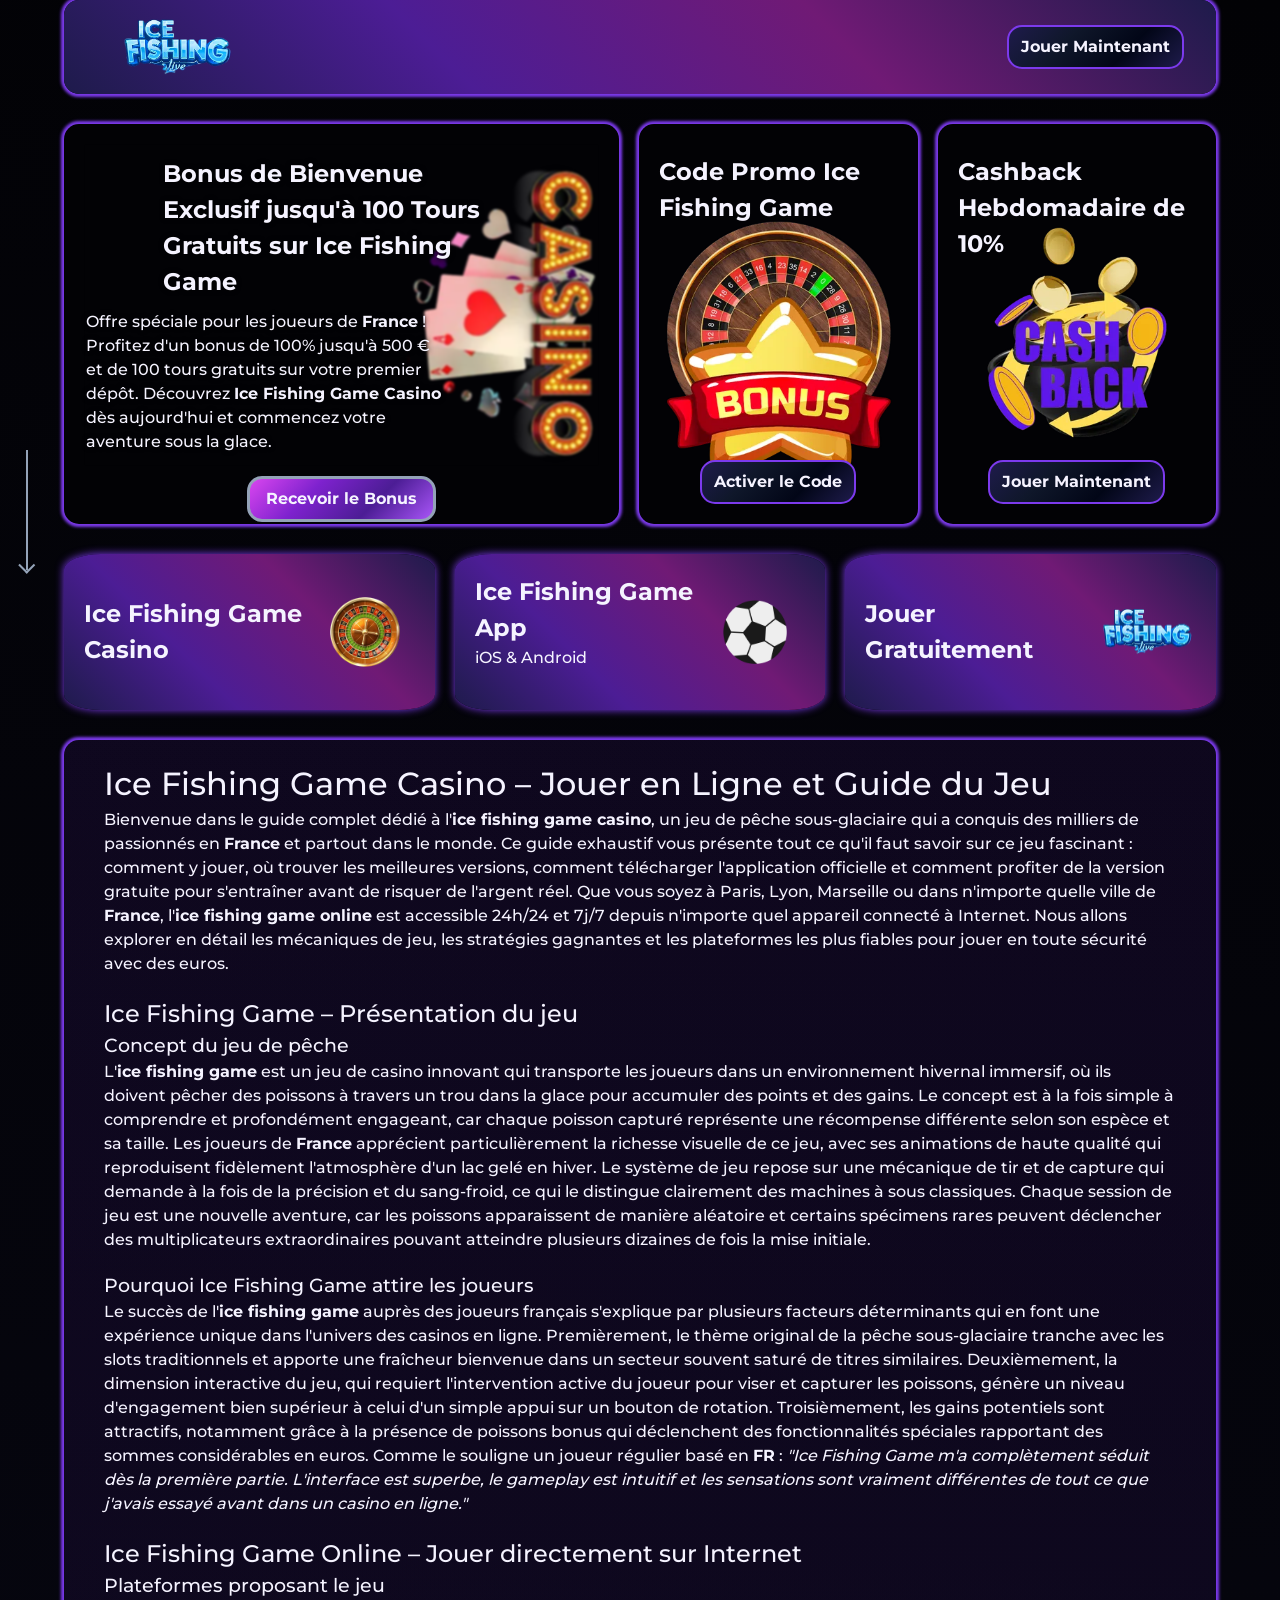
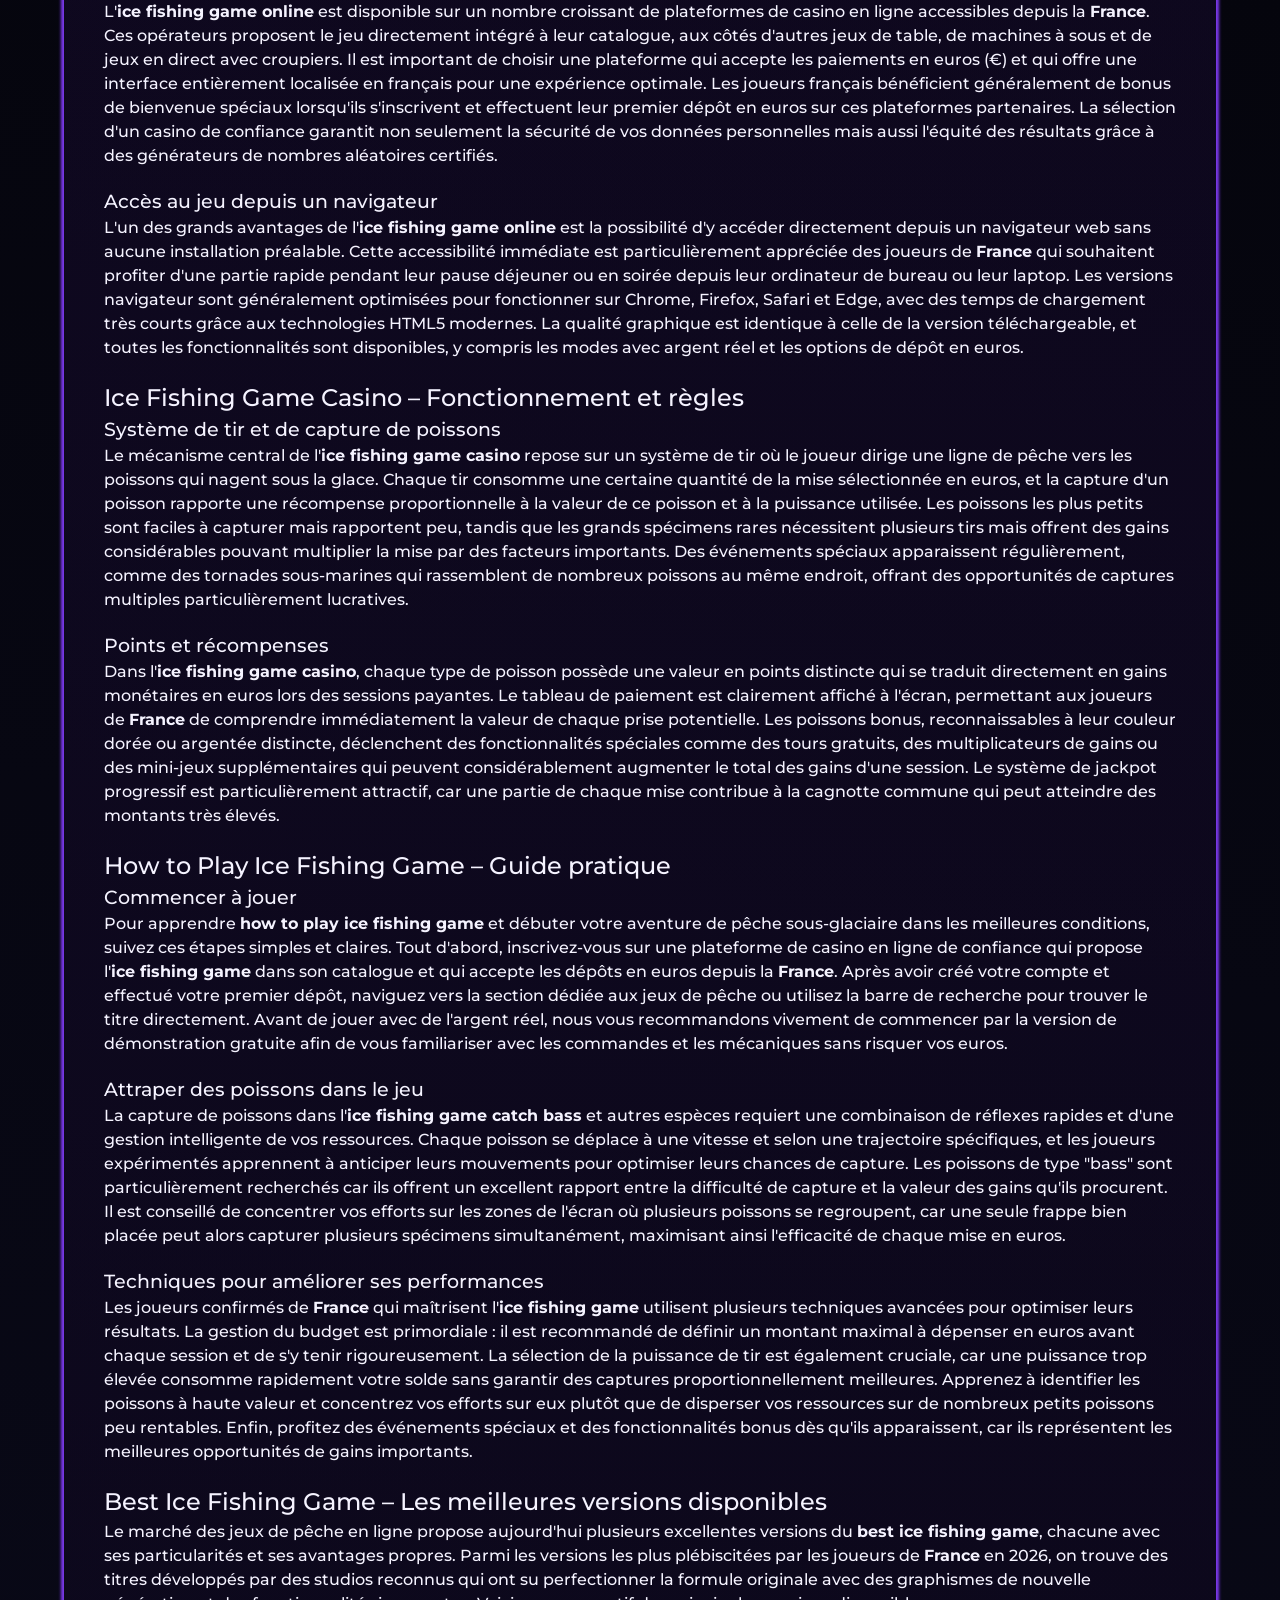
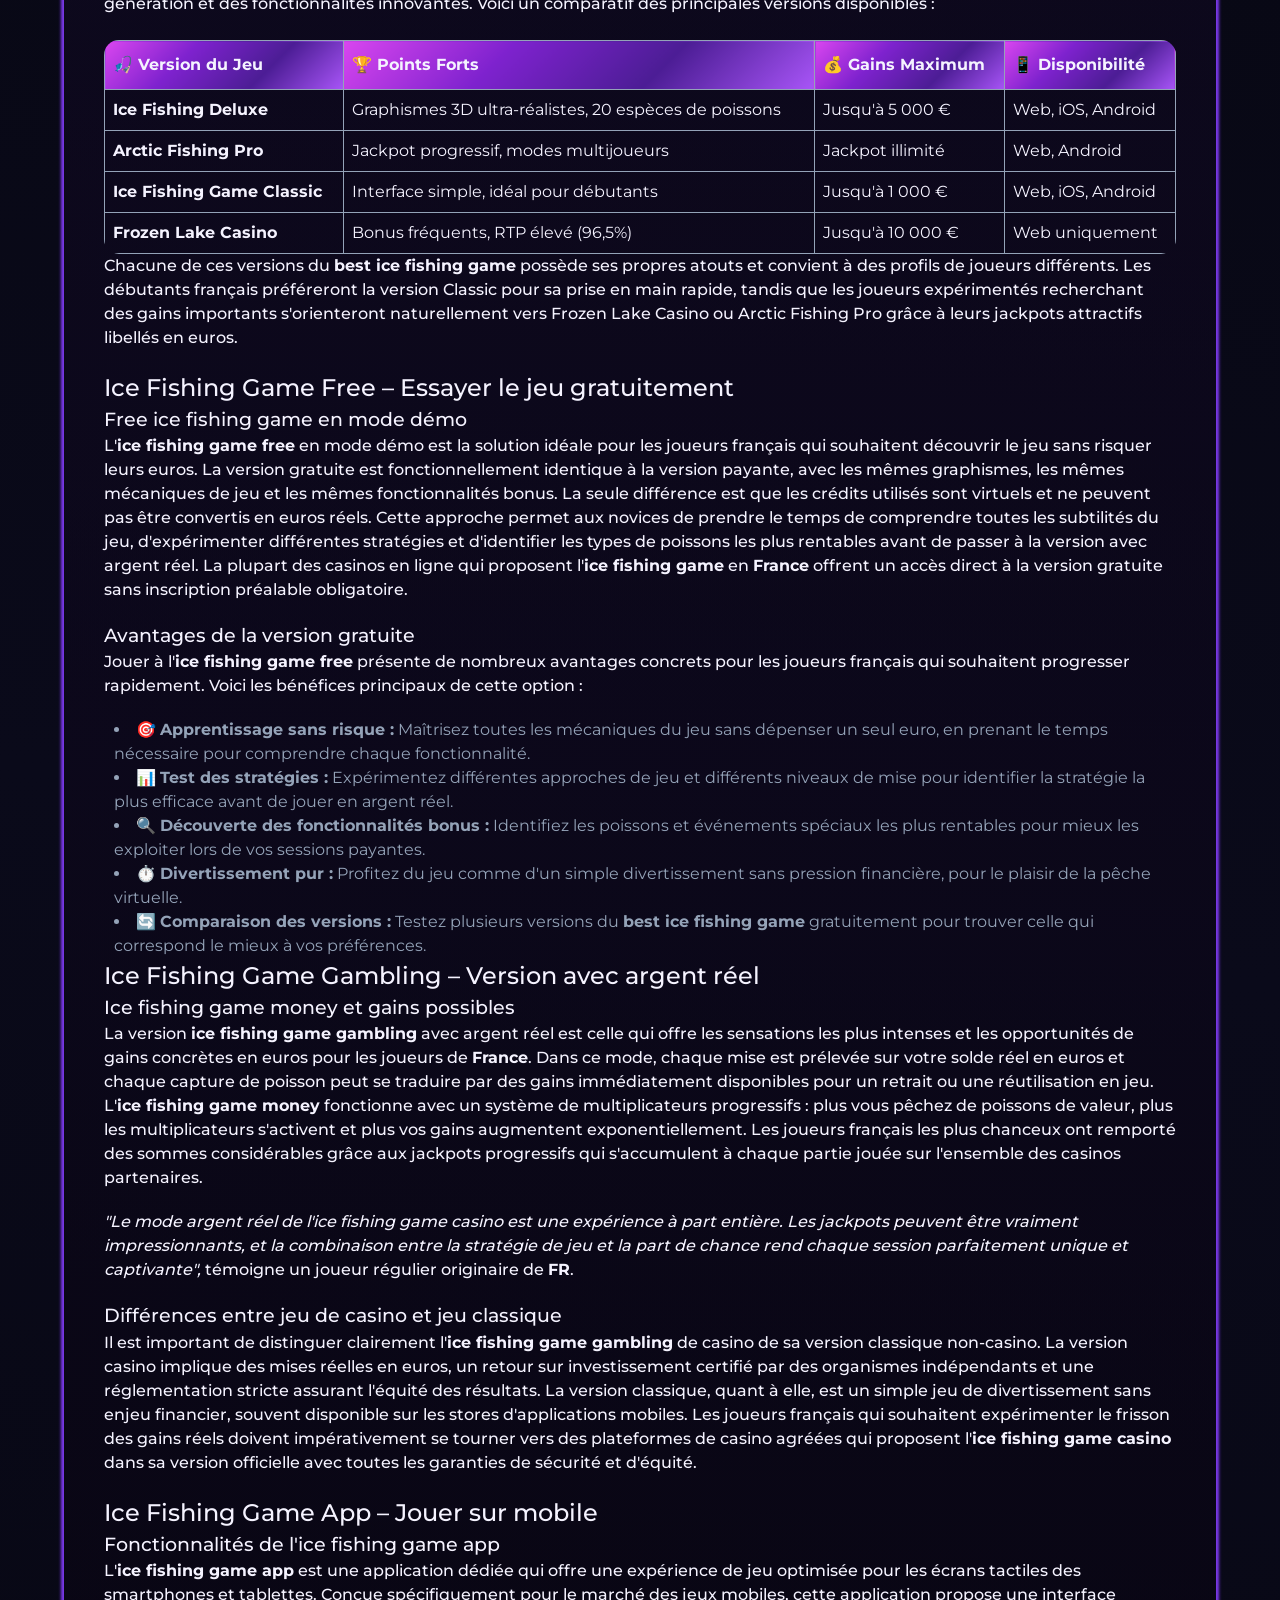
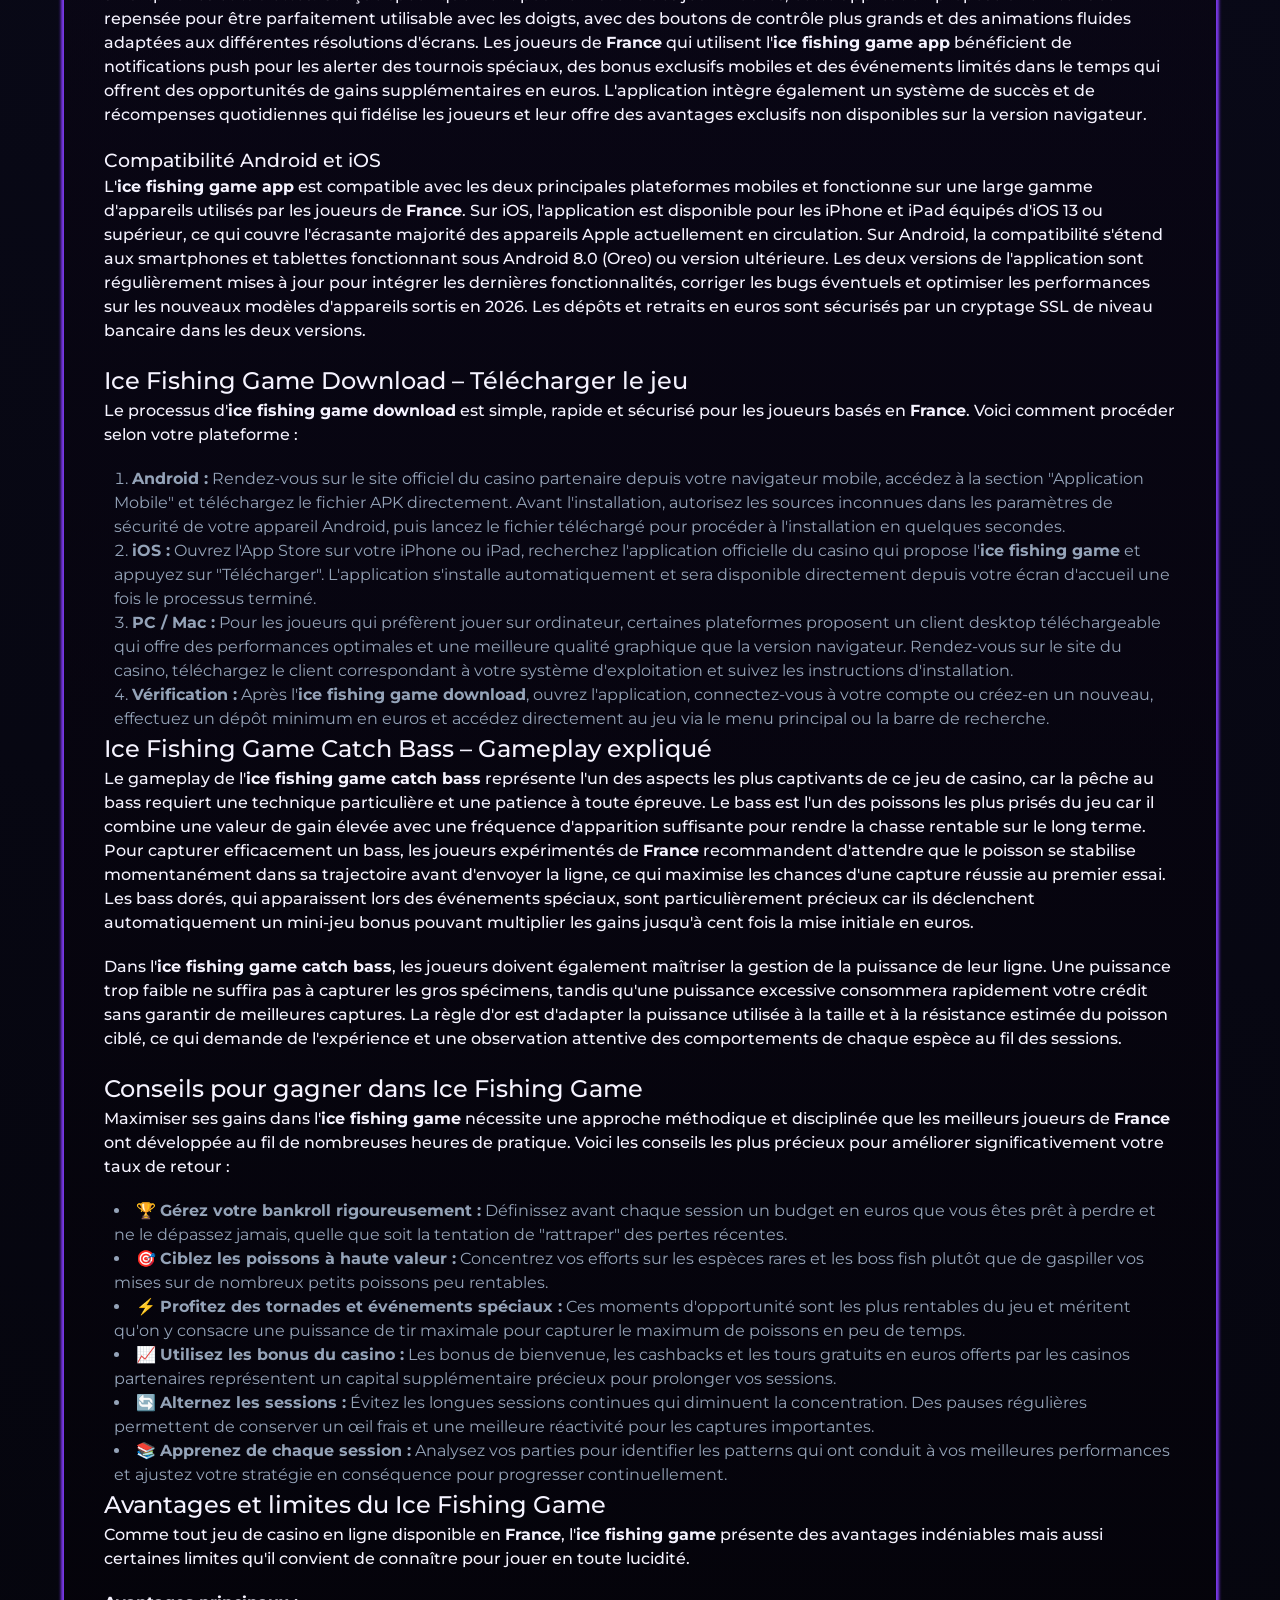
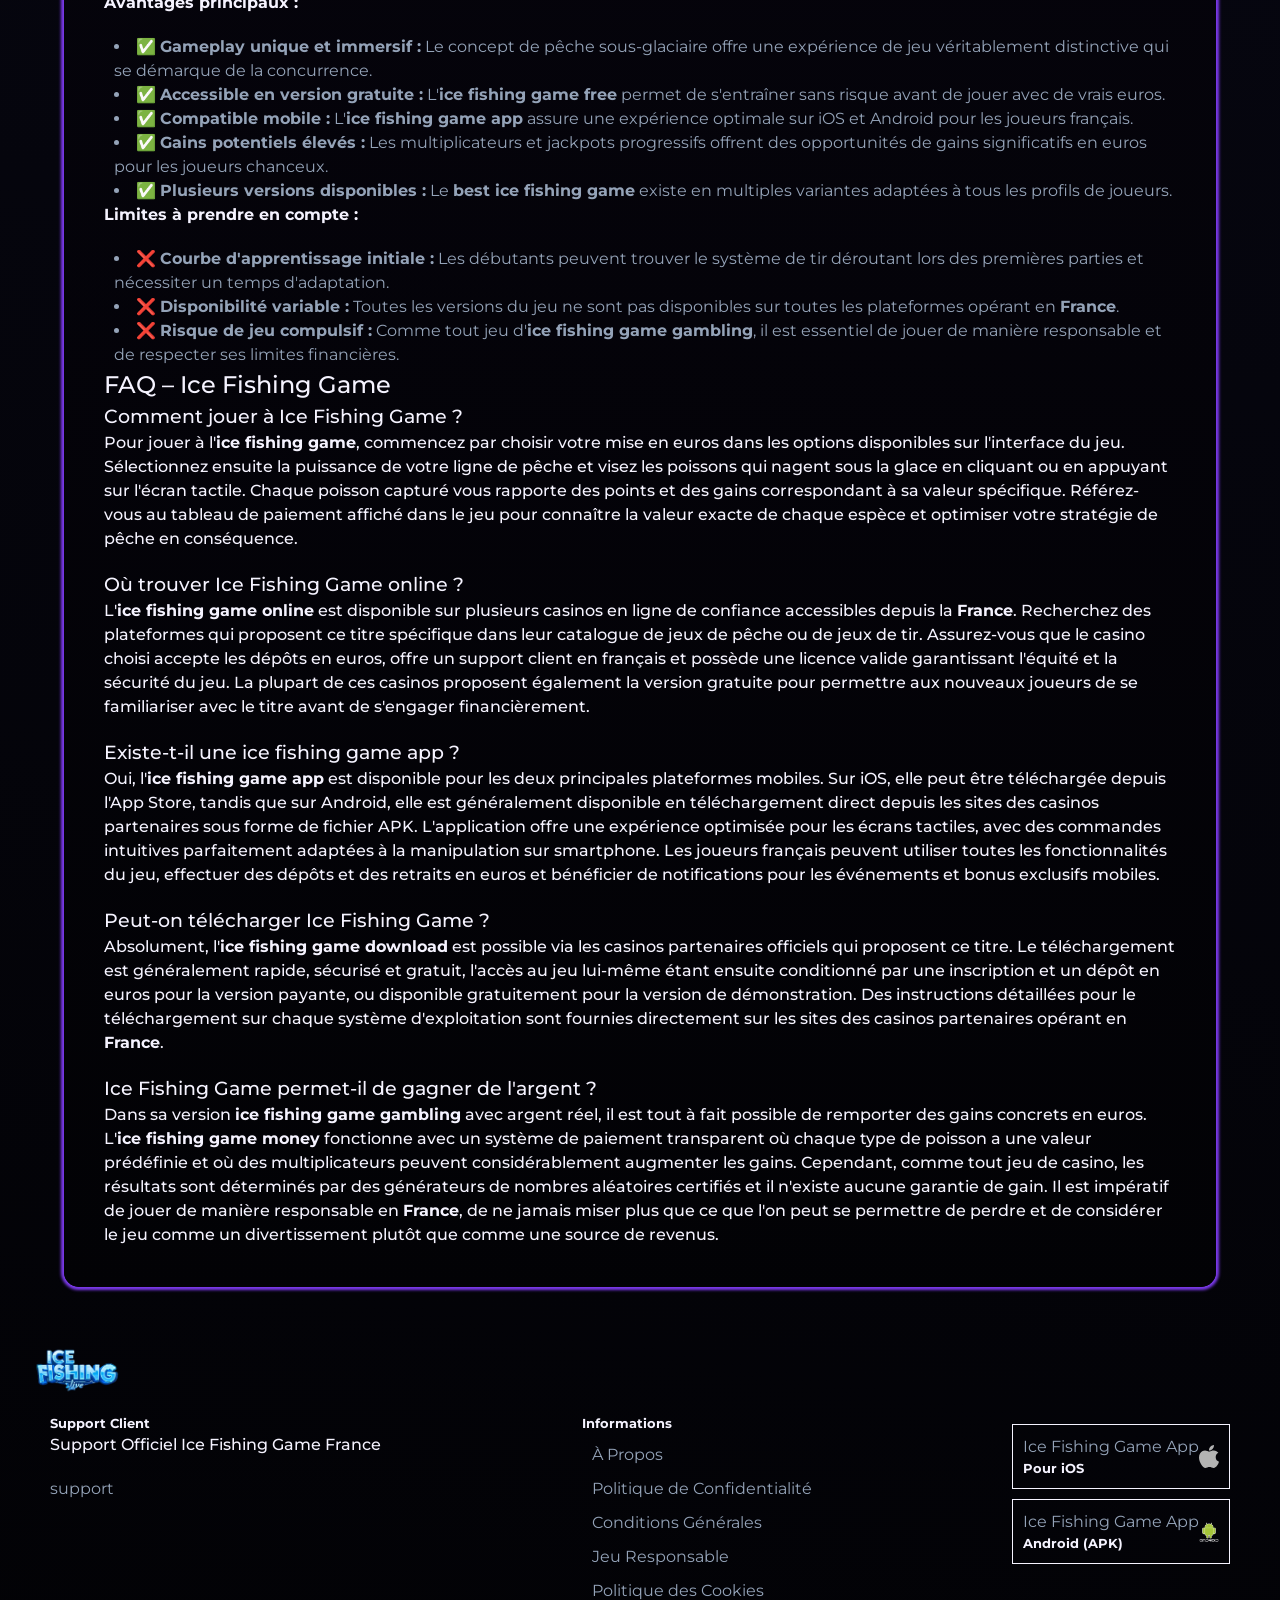
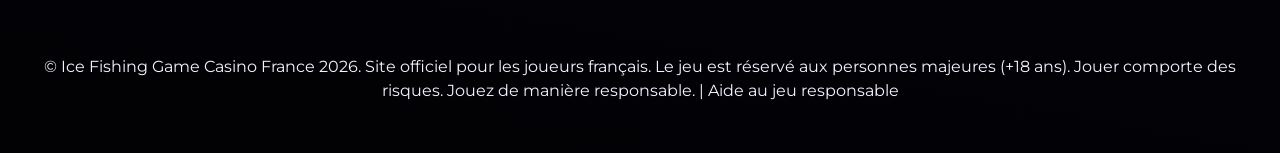
<file: index.html>
<!DOCTYPE html>
<html lang="fr">

<head>
	<meta charset=UTF-8>
	<meta name="viewport" content="width=device-width,initial-scale=1">
	<link rel="stylesheet" href="style.css">
	<link rel="shortcut icon" href="favicon.ico" type=image/x-icon>
	<title>Ice Fishing Game Casino 🎣 Jouer en Ligne, Télécharger & Version Gratuite</title>
	<meta name=description
		content="Découvrez Ice Fishing Game casino en ligne ❄️ Apprenez comment jouer, explorez les meilleures versions du jeu, téléchargez l’application et essayez la version gratuite du célèbre jeu de pêche.">
	<meta name="googlebot" content="index, follow, noarchive, max-snippet:-1">

	<link rel="alternate" hreflang="fr-FR" href="https://www.italianfood-marseille.fr/fr-fr/">
	<link rel="alternate" hreflang="x-default" href="https://www.italianfood-marseille.fr/">
	<link rel="canonical" href="https://www.italianfood-marseille.fr/fr-fr/">

	<meta property=og:title content="Ice Fishing Game Casino 🎣 Jouer en Ligne, Télécharger & Version Gratuite">
	<meta property=og:description
		content="Découvrez Ice Fishing Game casino en ligne ❄️ Apprenez comment jouer, explorez les meilleures versions du jeu, téléchargez l’application et essayez la version gratuite du célèbre jeu de pêche.">
	<meta property=og:type content=website>
	<meta property=og:url content=https://www.italianfood-marseille.fr />
	<meta property=og:image content=https://www.italianfood-marseille.fr/img/logo.webp>
	<meta name=twitter:card content=summary_large_image>
	<meta name=twitter:title content="Ice Fishing Game Casino 🎣 Jouer en Ligne, Télécharger & Version Gratuite">
	<meta name=twitter:description
		content="Découvrez Ice Fishing Game casino en ligne ❄️ Apprenez comment jouer, explorez les meilleures versions du jeu, téléchargez l’application et essayez la version gratuite du célèbre jeu de pêche.">
	<meta name=twitter:image content=https://www.italianfood-marseille.fr/img/logo.webp>
	<script type=application/ld+json>
        {
            "@context": "https://schema.org",
            "@type": "Organization",
            "name": "Ice Fishing Game Casino 🎣 Jouer en Ligne, Télécharger & Version Gratuite",
            "url": "https://www.italianfood-marseille.fr/",
            "logo": "https://www.italianfood-marseille.fr/img/logo.webp",
            "sameAs": []
        }
    </script>
	<script type=application/ld+json>
        {
            "@context": "https://schema.org",
            "@type": "BreadcrumbList",
            "itemListElement": [
                {
                    "@type": "ListItem",
                    "position": 1,
                    "name": "Ice Fishing Game Casino – Jouer en Ligne et Guide du Jeu",
                    "item": "https://www.italianfood-marseille.fr/"
                },
                {
                    "@type": "ListItem",
                    "position": 2,
                    "name": "Site Officiel"
                }
            ]
        }
    </script>
	<script type=application/ld+json>
        {
            "@context": "https://schema.org",
            "@type": "FAQPage",
            "mainEntity": [
                {
                    "@type": "Question",
                    "name": "Comment jouer à Ice Fishing Game ?",
                    "acceptedAnswer": {
                        "@type": "Answer",
                        "text": "Pour jouer à Ice Fishing Game, choisissez votre mise en euros, sélectionnez la puissance de votre ligne et visez les poissons qui nagent sous la glace. Chaque poisson capturé rapporte des points ou des gains en €."
                    }
                },
                {
                    "@type": "Question",
                    "name": "Où trouver Ice Fishing Game online ?",
                    "acceptedAnswer": {
                        "@type": "Answer",
                        "text": "Ice Fishing Game online est disponible sur de nombreux casinos en ligne opérant en France. Vous pouvez y jouer directement depuis votre navigateur sans téléchargement obligatoire."
                    }
                },
                {
                    "@type": "Question",
                    "name": "Existe-t-il une ice fishing game app ?",
                    "acceptedAnswer": {
                        "@type": "Answer",
                        "text": "Oui, l'ice fishing game app est disponible pour Android et iOS. Elle offre une expérience fluide avec des graphismes optimisés pour les écrans mobiles et la possibilité de jouer avec de l'argent réel en euros."
                    }
                },
                {
                    "@type": "Question",
                    "name": "Peut-on télécharger Ice Fishing Game ?",
                    "acceptedAnswer": {
                        "@type": "Answer",
                        "text": "Oui, l'ice fishing game download est possible via les plateformes de casino partenaires. L'application se télécharge rapidement et fonctionne sur la plupart des appareils modernes en France."
                    }
                },
                {
                    "@type": "Question",
                    "name": "Ice Fishing Game permet-il de gagner de l'argent ?",
                    "acceptedAnswer": {
                        "@type": "Answer",
                        "text": "Dans sa version casino avec ice fishing game money, il est effectivement possible de remporter des gains réels en €. Les montants varient selon les poissons capturés et les multiplicateurs activés pendant la partie."
                    }
                }
            ]
        }
    </script>
</head>

<body>
	<header>
		<a href="/">
			<img src="./img/logo.webp" alt="Ice Fishing Game France Logo" width="120" height="50" class="h-logo" />
		</a>
		<a href="/play/" rel="nofollow" class="red-btn">Jouer Maintenant</a>
	</header>

	<main>
						<div class="arrow"></div>
		<div class="main-banner">
			<div class="banner-container">
				<div class="title-box">
					<p class="title">Bonus de Bienvenue Exclusif jusqu'à 100 Tours Gratuits sur Ice Fishing Game</p>
					<p class="txt">
						Offre spéciale pour les joueurs de <strong>France</strong> ! Profitez d'un bonus de 100% jusqu'à 500 € et de
						100 tours
						gratuits sur votre premier dépôt. Découvrez <strong>Ice Fishing Game Casino</strong> dès aujourd'hui et
						commencez
						votre aventure sous la glace.
					</p>
				</div>
				<a href="/play/" rel="nofollow" class="btn-dep">
					Recevoir le Bonus
				</a>
			</div>

			<div class="banner-bonus-gift">
				<p class="title">Code Promo Ice Fishing Game</p>
				<a href="/play/" rel="nofollow" class="red-btn">
					Activer le Code
				</a>
			</div>

			<div class="banner-bonus-cash">
				<p class="title">Cashback Hebdomadaire de 10%</p>
				<a href="/play/" rel="nofollow" class="red-btn">
					Jouer Maintenant
				</a>
			</div>
		</div>

		<div class="small-banner">
			<a class="sb-container" href="/play/" rel="nofollow">
				<p class="title">Ice Fishing Game Casino</p>
				<img src="./img/roulette.webp" alt="icône ice fishing game" width="100" height="100" />
			</a>
			<a class="sb-container" href="/play/" rel="nofollow">
				<div>
					<p class="title">Ice Fishing Game App</p>
					<p class="txt">iOS & Android</p>
				</div>
				<img src="./img/football.webp" alt="icône application mobile ice fishing" width="100" height="100" />
			</a>
			<a class="sb-container" href="/play/" rel="nofollow">
				<p class="title">Jouer Gratuitement</p>
				<img src="./img/logo.webp" alt="icône ice fishing game gratuit" width="100" height="100" />
			</a>
		</div>

		<div class="main-container">
			<h1>Ice Fishing Game Casino – Jouer en Ligne et Guide du Jeu</h1>
			<p class="txt">
				Bienvenue dans le guide complet dédié à l'<strong>ice fishing game casino</strong>, un jeu de pêche
				sous-glaciaire qui a conquis des milliers de passionnés en <strong>France</strong> et partout dans le monde. Ce
				guide exhaustif vous présente tout ce qu'il faut savoir sur ce jeu fascinant : comment y jouer, où trouver les
				meilleures versions, comment télécharger l'application officielle et comment profiter de la version gratuite
				pour s'entraîner avant de risquer de l'argent réel. Que vous soyez à Paris, Lyon, Marseille ou dans n'importe
				quelle ville de <strong>France</strong>, l'<strong>ice fishing game online</strong> est accessible 24h/24 et
				7j/7 depuis n'importe quel appareil connecté à Internet. Nous allons explorer en détail les mécaniques de jeu,
				les stratégies gagnantes et les plateformes les plus fiables pour jouer en toute sécurité avec des euros.
			</p>

			<h2>Ice Fishing Game – Présentation du jeu</h2>
			<h3>Concept du jeu de pêche</h3>
			<p class="txt">
				L'<strong>ice fishing game</strong> est un jeu de casino innovant qui transporte les joueurs dans un
				environnement hivernal immersif, où ils doivent pêcher des poissons à travers un trou dans la glace pour
				accumuler des points et des gains. Le concept est à la fois simple à comprendre et profondément engageant, car
				chaque poisson capturé représente une récompense différente selon son espèce et sa taille. Les joueurs de
				<strong>France</strong> apprécient particulièrement la richesse visuelle de ce jeu, avec ses animations de haute
				qualité qui reproduisent fidèlement l'atmosphère d'un lac gelé en hiver. Le système de jeu repose sur une
				mécanique de tir et de capture qui demande à la fois de la précision et du sang-froid, ce qui le distingue
				clairement des machines à sous classiques. Chaque session de jeu est une nouvelle aventure, car les poissons
				apparaissent de manière aléatoire et certains spécimens rares peuvent déclencher des multiplicateurs
				extraordinaires pouvant atteindre plusieurs dizaines de fois la mise initiale.
			</p>
			<h3>Pourquoi Ice Fishing Game attire les joueurs</h3>
			<p class="txt">
				Le succès de l'<strong>ice fishing game</strong> auprès des joueurs français s'explique par plusieurs facteurs
				déterminants qui en font une expérience unique dans l'univers des casinos en ligne. Premièrement, le thème
				original de la pêche sous-glaciaire tranche avec les slots traditionnels et apporte une fraîcheur bienvenue dans
				un secteur souvent saturé de titres similaires. Deuxièmement, la dimension interactive du jeu, qui requiert
				l'intervention active du joueur pour viser et capturer les poissons, génère un niveau d'engagement bien
				supérieur à celui d'un simple appui sur un bouton de rotation. Troisièmement, les gains potentiels sont
				attractifs, notamment grâce à la présence de poissons bonus qui déclenchent des fonctionnalités spéciales
				rapportant des sommes considérables en euros. Comme le souligne un joueur régulier basé en <strong>FR</strong> :
				<em>"Ice Fishing Game m'a complètement séduit dès la première partie. L'interface est superbe, le gameplay est
					intuitif et les sensations sont vraiment différentes de tout ce que j'avais essayé avant dans un casino en
					ligne."</em>
			</p>

			<h2>Ice Fishing Game Online – Jouer directement sur Internet</h2>
			<h3>Plateformes proposant le jeu</h3>
			<p class="txt">
				L'<strong>ice fishing game online</strong> est disponible sur un nombre croissant de plateformes de casino en
				ligne accessibles depuis la <strong>France</strong>. Ces opérateurs proposent le jeu directement intégré à leur
				catalogue, aux côtés d'autres jeux de table, de machines à sous et de jeux en direct avec croupiers. Il est
				important de choisir une plateforme qui accepte les paiements en euros (€) et qui offre une interface
				entièrement localisée en français pour une expérience optimale. Les joueurs français bénéficient généralement de
				bonus de bienvenue spéciaux lorsqu'ils s'inscrivent et effectuent leur premier dépôt en euros sur ces
				plateformes partenaires. La sélection d'un casino de confiance garantit non seulement la sécurité de vos données
				personnelles mais aussi l'équité des résultats grâce à des générateurs de nombres aléatoires certifiés.
			</p>
			<h3>Accès au jeu depuis un navigateur</h3>
			<p class="txt">
				L'un des grands avantages de l'<strong>ice fishing game online</strong> est la possibilité d'y accéder
				directement depuis un navigateur web sans aucune installation préalable. Cette accessibilité immédiate est
				particulièrement appréciée des joueurs de <strong>France</strong> qui souhaitent profiter d'une partie rapide
				pendant leur pause déjeuner ou en soirée depuis leur ordinateur de bureau ou leur laptop. Les versions
				navigateur sont généralement optimisées pour fonctionner sur Chrome, Firefox, Safari et Edge, avec des temps de
				chargement très courts grâce aux technologies HTML5 modernes. La qualité graphique est identique à celle de la
				version téléchargeable, et toutes les fonctionnalités sont disponibles, y compris les modes avec argent réel et
				les options de dépôt en euros.
			</p>

			<h2>Ice Fishing Game Casino – Fonctionnement et règles</h2>
			<h3>Système de tir et de capture de poissons</h3>
			<p class="txt">
				Le mécanisme central de l'<strong>ice fishing game casino</strong> repose sur un système de tir où le joueur
				dirige une ligne de pêche vers les poissons qui nagent sous la glace. Chaque tir consomme une certaine quantité
				de la mise sélectionnée en euros, et la capture d'un poisson rapporte une récompense proportionnelle à la valeur
				de ce poisson et à la puissance utilisée. Les poissons les plus petits sont faciles à capturer mais rapportent
				peu, tandis que les grands spécimens rares nécessitent plusieurs tirs mais offrent des gains considérables
				pouvant multiplier la mise par des facteurs importants. Des événements spéciaux apparaissent régulièrement,
				comme des tornades sous-marines qui rassemblent de nombreux poissons au même endroit, offrant des opportunités
				de captures multiples particulièrement lucratives.
			</p>
			<h3>Points et récompenses</h3>
			<p class="txt">
				Dans l'<strong>ice fishing game casino</strong>, chaque type de poisson possède une valeur en points distincte
				qui se traduit directement en gains monétaires en euros lors des sessions payantes. Le tableau de paiement est
				clairement affiché à l'écran, permettant aux joueurs de <strong>France</strong> de comprendre immédiatement la
				valeur de chaque prise potentielle. Les poissons bonus, reconnaissables à leur couleur dorée ou argentée
				distincte, déclenchent des fonctionnalités spéciales comme des tours gratuits, des multiplicateurs de gains ou
				des mini-jeux supplémentaires qui peuvent considérablement augmenter le total des gains d'une session. Le
				système de jackpot progressif est particulièrement attractif, car une partie de chaque mise contribue à la
				cagnotte commune qui peut atteindre des montants très élevés.
			</p>

			<h2>How to Play Ice Fishing Game – Guide pratique</h2>
			<h3>Commencer à jouer</h3>
			<p class="txt">
				Pour apprendre <strong>how to play ice fishing game</strong> et débuter votre aventure de pêche sous-glaciaire
				dans les meilleures conditions, suivez ces étapes simples et claires. Tout d'abord, inscrivez-vous sur une
				plateforme de casino en ligne de confiance qui propose l'<strong>ice fishing game</strong> dans son catalogue et
				qui accepte les dépôts en euros depuis la <strong>France</strong>. Après avoir créé votre compte et effectué
				votre premier dépôt, naviguez vers la section dédiée aux jeux de pêche ou utilisez la barre de recherche pour
				trouver le titre directement. Avant de jouer avec de l'argent réel, nous vous recommandons vivement de commencer
				par la version de démonstration gratuite afin de vous familiariser avec les commandes et les mécaniques sans
				risquer vos euros.
			</p>
			<h3>Attraper des poissons dans le jeu</h3>
			<p class="txt">
				La capture de poissons dans l'<strong>ice fishing game catch bass</strong> et autres espèces requiert une
				combinaison de réflexes rapides et d'une gestion intelligente de vos ressources. Chaque poisson se déplace à une
				vitesse et selon une trajectoire spécifiques, et les joueurs expérimentés apprennent à anticiper leurs
				mouvements pour optimiser leurs chances de capture. Les poissons de type "bass" sont particulièrement recherchés
				car ils offrent un excellent rapport entre la difficulté de capture et la valeur des gains qu'ils procurent. Il
				est conseillé de concentrer vos efforts sur les zones de l'écran où plusieurs poissons se regroupent, car une
				seule frappe bien placée peut alors capturer plusieurs spécimens simultanément, maximisant ainsi l'efficacité de
				chaque mise en euros.
			</p>
			<h3>Techniques pour améliorer ses performances</h3>
			<p class="txt">
				Les joueurs confirmés de <strong>France</strong> qui maîtrisent l'<strong>ice fishing game</strong> utilisent
				plusieurs techniques avancées pour optimiser leurs résultats. La gestion du budget est primordiale : il est
				recommandé de définir un montant maximal à dépenser en euros avant chaque session et de s'y tenir
				rigoureusement. La sélection de la puissance de tir est également cruciale, car une puissance trop élevée
				consomme rapidement votre solde sans garantir des captures proportionnellement meilleures. Apprenez à identifier
				les poissons à haute valeur et concentrez vos efforts sur eux plutôt que de disperser vos ressources sur de
				nombreux petits poissons peu rentables. Enfin, profitez des événements spéciaux et des fonctionnalités bonus dès
				qu'ils apparaissent, car ils représentent les meilleures opportunités de gains importants.
			</p>

			<h2>Best Ice Fishing Game – Les meilleures versions disponibles</h2>
			<p class="txt">
				Le marché des jeux de pêche en ligne propose aujourd'hui plusieurs excellentes versions du <strong>best ice
					fishing game</strong>, chacune avec ses particularités et ses avantages propres. Parmi les versions les plus
				plébiscitées par les joueurs de <strong>France</strong> en 2026, on trouve des titres développés par des studios
				reconnus qui ont su perfectionner la formule originale avec des graphismes de nouvelle génération et des
				fonctionnalités innovantes. Voici un comparatif des principales versions disponibles :
			</p>
			<div class="table-wrapper">
				<table>
					<thead>
						<tr>
							<th>🎣 Version du Jeu</th>
							<th>🏆 Points Forts</th>
							<th>💰 Gains Maximum</th>
							<th>📱 Disponibilité</th>
						</tr>
					</thead>
					<tbody>
						<tr>
							<td><strong>Ice Fishing Deluxe</strong></td>
							<td>Graphismes 3D ultra-réalistes, 20 espèces de poissons</td>
							<td>Jusqu'à 5 000 €</td>
							<td>Web, iOS, Android</td>
						</tr>
						<tr>
							<td><strong>Arctic Fishing Pro</strong></td>
							<td>Jackpot progressif, modes multijoueurs</td>
							<td>Jackpot illimité</td>
							<td>Web, Android</td>
						</tr>
						<tr>
							<td><strong>Ice Fishing Game Classic</strong></td>
							<td>Interface simple, idéal pour débutants</td>
							<td>Jusqu'à 1 000 €</td>
							<td>Web, iOS, Android</td>
						</tr>
						<tr>
							<td><strong>Frozen Lake Casino</strong></td>
							<td>Bonus fréquents, RTP élevé (96,5%)</td>
							<td>Jusqu'à 10 000 €</td>
							<td>Web uniquement</td>
						</tr>
					</tbody>
				</table>
			</div>
			<p class="txt">
				Chacune de ces versions du <strong>best ice fishing game</strong> possède ses propres atouts et convient à des
				profils de joueurs différents. Les débutants français préféreront la version Classic pour sa prise en main
				rapide, tandis que les joueurs expérimentés recherchant des gains importants s'orienteront naturellement vers
				Frozen Lake Casino ou Arctic Fishing Pro grâce à leurs jackpots attractifs libellés en euros.
			</p>

			<h2>Ice Fishing Game Free – Essayer le jeu gratuitement</h2>
			<h3>Free ice fishing game en mode démo</h3>
			<p class="txt">
				L'<strong>ice fishing game free</strong> en mode démo est la solution idéale pour les joueurs français qui
				souhaitent découvrir le jeu sans risquer leurs euros. La version gratuite est fonctionnellement identique à la
				version payante, avec les mêmes graphismes, les mêmes mécaniques de jeu et les mêmes fonctionnalités bonus. La
				seule différence est que les crédits utilisés sont virtuels et ne peuvent pas être convertis en euros réels.
				Cette approche permet aux novices de prendre le temps de comprendre toutes les subtilités du jeu, d'expérimenter
				différentes stratégies et d'identifier les types de poissons les plus rentables avant de passer à la version
				avec argent réel. La plupart des casinos en ligne qui proposent l'<strong>ice fishing game</strong> en
				<strong>France</strong> offrent un accès direct à la version gratuite sans inscription préalable obligatoire.
			</p>
			<h3>Avantages de la version gratuite</h3>
			<p class="txt">
				Jouer à l'<strong>ice fishing game free</strong> présente de nombreux avantages concrets pour les joueurs
				français qui souhaitent progresser rapidement. Voici les bénéfices principaux de cette option :
			</p>
			<ul>
				<li>🎯 <strong>Apprentissage sans risque :</strong> Maîtrisez toutes les mécaniques du jeu sans dépenser un seul
					euro, en prenant le temps nécessaire pour comprendre chaque fonctionnalité.</li>
				<li>📊 <strong>Test des stratégies :</strong> Expérimentez différentes approches de jeu et différents niveaux de
					mise pour identifier la stratégie la plus efficace avant de jouer en argent réel.</li>
				<li>🔍 <strong>Découverte des fonctionnalités bonus :</strong> Identifiez les poissons et événements spéciaux
					les plus rentables pour mieux les exploiter lors de vos sessions payantes.</li>
				<li>⏱️ <strong>Divertissement pur :</strong> Profitez du jeu comme d'un simple divertissement sans pression
					financière, pour le plaisir de la pêche virtuelle.</li>
				<li>🔄 <strong>Comparaison des versions :</strong> Testez plusieurs versions du <strong>best ice fishing
						game</strong> gratuitement pour trouver celle qui correspond le mieux à vos préférences.</li>
			</ul>

			<h2>Ice Fishing Game Gambling – Version avec argent réel</h2>
			<h3>Ice fishing game money et gains possibles</h3>
			<p class="txt">
				La version <strong>ice fishing game gambling</strong> avec argent réel est celle qui offre les sensations les
				plus intenses et les opportunités de gains concrètes en euros pour les joueurs de <strong>France</strong>. Dans
				ce mode, chaque mise est prélevée sur votre solde réel en euros et chaque capture de poisson peut se traduire
				par des gains immédiatement disponibles pour un retrait ou une réutilisation en jeu. L'<strong>ice fishing game
					money</strong> fonctionne avec un système de multiplicateurs progressifs : plus vous pêchez de poissons de
				valeur, plus les multiplicateurs s'activent et plus vos gains augmentent exponentiellement. Les joueurs français
				les plus chanceux ont remporté des sommes considérables grâce aux jackpots progressifs qui s'accumulent à chaque
				partie jouée sur l'ensemble des casinos partenaires.
			</p>
			<p class="txt">
				<em>"Le mode argent réel de l'ice fishing game casino est une expérience à part entière. Les jackpots peuvent
					être vraiment impressionnants, et la combinaison entre la stratégie de jeu et la part de chance rend chaque
					session parfaitement unique et captivante",</em> témoigne un joueur régulier originaire de
				<strong>FR</strong>.
			</p>
			<h3>Différences entre jeu de casino et jeu classique</h3>
			<p class="txt">
				Il est important de distinguer clairement l'<strong>ice fishing game gambling</strong> de casino de sa version
				classique non-casino. La version casino implique des mises réelles en euros, un retour sur investissement
				certifié par des organismes indépendants et une réglementation stricte assurant l'équité des résultats. La
				version classique, quant à elle, est un simple jeu de divertissement sans enjeu financier, souvent disponible
				sur les stores d'applications mobiles. Les joueurs français qui souhaitent expérimenter le frisson des gains
				réels doivent impérativement se tourner vers des plateformes de casino agréées qui proposent l'<strong>ice
					fishing game casino</strong> dans sa version officielle avec toutes les garanties de sécurité et d'équité.
			</p>

			<h2>Ice Fishing Game App – Jouer sur mobile</h2>
			<h3>Fonctionnalités de l'ice fishing game app</h3>
			<p class="txt">
				L'<strong>ice fishing game app</strong> est une application dédiée qui offre une expérience de jeu optimisée
				pour les écrans tactiles des smartphones et tablettes. Conçue spécifiquement pour le marché des jeux mobiles,
				cette application propose une interface repensée pour être parfaitement utilisable avec les doigts, avec des
				boutons de contrôle plus grands et des animations fluides adaptées aux différentes résolutions d'écrans. Les
				joueurs de <strong>France</strong> qui utilisent l'<strong>ice fishing game app</strong> bénéficient de
				notifications push pour les alerter des tournois spéciaux, des bonus exclusifs mobiles et des événements limités
				dans le temps qui offrent des opportunités de gains supplémentaires en euros. L'application intègre également un
				système de succès et de récompenses quotidiennes qui fidélise les joueurs et leur offre des avantages exclusifs
				non disponibles sur la version navigateur.
			</p>
			<h3>Compatibilité Android et iOS</h3>
			<p class="txt">
				L'<strong>ice fishing game app</strong> est compatible avec les deux principales plateformes mobiles et
				fonctionne sur une large gamme d'appareils utilisés par les joueurs de <strong>France</strong>. Sur iOS,
				l'application est disponible pour les iPhone et iPad équipés d'iOS 13 ou supérieur, ce qui couvre l'écrasante
				majorité des appareils Apple actuellement en circulation. Sur Android, la compatibilité s'étend aux smartphones
				et tablettes fonctionnant sous Android 8.0 (Oreo) ou version ultérieure. Les deux versions de l'application sont
				régulièrement mises à jour pour intégrer les dernières fonctionnalités, corriger les bugs éventuels et optimiser
				les performances sur les nouveaux modèles d'appareils sortis en 2026. Les dépôts et retraits en euros sont
				sécurisés par un cryptage SSL de niveau bancaire dans les deux versions.
			</p>

			<h2>Ice Fishing Game Download – Télécharger le jeu</h2>
			<p class="txt">
				Le processus d'<strong>ice fishing game download</strong> est simple, rapide et sécurisé pour les joueurs basés
				en <strong>France</strong>. Voici comment procéder selon votre plateforme :
			</p>
			<ol>
				<li><strong>Android :</strong> Rendez-vous sur le site officiel du casino partenaire depuis votre navigateur
					mobile, accédez à la section "Application Mobile" et téléchargez le fichier APK directement. Avant
					l'installation, autorisez les sources inconnues dans les paramètres de sécurité de votre appareil Android,
					puis lancez le fichier téléchargé pour procéder à l'installation en quelques secondes.</li>
				<li><strong>iOS :</strong> Ouvrez l'App Store sur votre iPhone ou iPad, recherchez l'application officielle du
					casino qui propose l'<strong>ice fishing game</strong> et appuyez sur "Télécharger". L'application s'installe
					automatiquement et sera disponible directement depuis votre écran d'accueil une fois le processus terminé.
				</li>
				<li><strong>PC / Mac :</strong> Pour les joueurs qui préfèrent jouer sur ordinateur, certaines plateformes
					proposent un client desktop téléchargeable qui offre des performances optimales et une meilleure qualité
					graphique que la version navigateur. Rendez-vous sur le site du casino, téléchargez le client correspondant à
					votre système d'exploitation et suivez les instructions d'installation.</li>
				<li><strong>Vérification :</strong> Après l'<strong>ice fishing game download</strong>, ouvrez l'application,
					connectez-vous à votre compte ou créez-en un nouveau, effectuez un dépôt minimum en euros et accédez
					directement au jeu via le menu principal ou la barre de recherche.</li>
			</ol>

			<h2>Ice Fishing Game Catch Bass – Gameplay expliqué</h2>
			<p class="txt">
				Le gameplay de l'<strong>ice fishing game catch bass</strong> représente l'un des aspects les plus captivants de
				ce jeu de casino, car la pêche au bass requiert une technique particulière et une patience à toute épreuve. Le
				bass est l'un des poissons les plus prisés du jeu car il combine une valeur de gain élevée avec une fréquence
				d'apparition suffisante pour rendre la chasse rentable sur le long terme. Pour capturer efficacement un bass,
				les joueurs expérimentés de <strong>France</strong> recommandent d'attendre que le poisson se stabilise
				momentanément dans sa trajectoire avant d'envoyer la ligne, ce qui maximise les chances d'une capture réussie au
				premier essai. Les bass dorés, qui apparaissent lors des événements spéciaux, sont particulièrement précieux car
				ils déclenchent automatiquement un mini-jeu bonus pouvant multiplier les gains jusqu'à cent fois la mise
				initiale en euros.
			</p>
			<p class="txt">
				Dans l'<strong>ice fishing game catch bass</strong>, les joueurs doivent également maîtriser la gestion de la
				puissance de leur ligne. Une puissance trop faible ne suffira pas à capturer les gros spécimens, tandis qu'une
				puissance excessive consommera rapidement votre crédit sans garantir de meilleures captures. La règle d'or est
				d'adapter la puissance utilisée à la taille et à la résistance estimée du poisson ciblé, ce qui demande de
				l'expérience et une observation attentive des comportements de chaque espèce au fil des sessions.
			</p>

			<h2>Conseils pour gagner dans Ice Fishing Game</h2>
			<p class="txt">
				Maximiser ses gains dans l'<strong>ice fishing game</strong> nécessite une approche méthodique et disciplinée
				que les meilleurs joueurs de <strong>France</strong> ont développée au fil de nombreuses heures de pratique.
				Voici les conseils les plus précieux pour améliorer significativement votre taux de retour :
			</p>
			<ul>
				<li>🏆 <strong>Gérez votre bankroll rigoureusement :</strong> Définissez avant chaque session un budget en euros
					que vous êtes prêt à perdre et ne le dépassez jamais, quelle que soit la tentation de "rattraper" des pertes
					récentes.</li>
				<li>🎯 <strong>Ciblez les poissons à haute valeur :</strong> Concentrez vos efforts sur les espèces rares et les
					boss fish plutôt que de gaspiller vos mises sur de nombreux petits poissons peu rentables.</li>
				<li>⚡ <strong>Profitez des tornades et événements spéciaux :</strong> Ces moments d'opportunité sont les plus
					rentables du jeu et méritent qu'on y consacre une puissance de tir maximale pour capturer le maximum de
					poissons en peu de temps.</li>
				<li>📈 <strong>Utilisez les bonus du casino :</strong> Les bonus de bienvenue, les cashbacks et les tours
					gratuits en euros offerts par les casinos partenaires représentent un capital supplémentaire précieux pour
					prolonger vos sessions.</li>
				<li>🔄 <strong>Alternez les sessions :</strong> Évitez les longues sessions continues qui diminuent la
					concentration. Des pauses régulières permettent de conserver un œil frais et une meilleure réactivité pour les
					captures importantes.</li>
				<li>📚 <strong>Apprenez de chaque session :</strong> Analysez vos parties pour identifier les patterns qui ont
					conduit à vos meilleures performances et ajustez votre stratégie en conséquence pour progresser
					continuellement.</li>
			</ul>

			<h2>Avantages et limites du Ice Fishing Game</h2>
			<p class="txt">
				Comme tout jeu de casino en ligne disponible en <strong>France</strong>, l'<strong>ice fishing game</strong>
				présente des avantages indéniables mais aussi certaines limites qu'il convient de connaître pour jouer en toute
				lucidité.
			</p>
			<p class="txt">
				<strong>Avantages principaux :</strong>
			</p>
			<ul>
				<li>✅ <strong>Gameplay unique et immersif :</strong> Le concept de pêche sous-glaciaire offre une expérience de
					jeu véritablement distinctive qui se démarque de la concurrence.</li>
				<li>✅ <strong>Accessible en version gratuite :</strong> L'<strong>ice fishing game free</strong> permet de
					s'entraîner sans risque avant de jouer avec de vrais euros.</li>
				<li>✅ <strong>Compatible mobile :</strong> L'<strong>ice fishing game app</strong> assure une expérience
					optimale sur iOS et Android pour les joueurs français.</li>
				<li>✅ <strong>Gains potentiels élevés :</strong> Les multiplicateurs et jackpots progressifs offrent des
					opportunités de gains significatifs en euros pour les joueurs chanceux.</li>
				<li>✅ <strong>Plusieurs versions disponibles :</strong> Le <strong>best ice fishing game</strong> existe en
					multiples variantes adaptées à tous les profils de joueurs.</li>
			</ul>
			<p class="txt">
				<strong>Limites à prendre en compte :</strong>
			</p>
			<ul>
				<li>❌ <strong>Courbe d'apprentissage initiale :</strong> Les débutants peuvent trouver le système de tir
					déroutant lors des premières parties et nécessiter un temps d'adaptation.</li>
				<li>❌ <strong>Disponibilité variable :</strong> Toutes les versions du jeu ne sont pas disponibles sur toutes
					les plateformes opérant en <strong>France</strong>.</li>
				<li>❌ <strong>Risque de jeu compulsif :</strong> Comme tout jeu d'<strong>ice fishing game gambling</strong>, il
					est essentiel de jouer de manière responsable et de respecter ses limites financières.</li>
			</ul>

			<h2>FAQ – Ice Fishing Game</h2>
			<h3>Comment jouer à Ice Fishing Game ?</h3>
			<p class="txt">
				Pour jouer à l'<strong>ice fishing game</strong>, commencez par choisir votre mise en euros dans les options
				disponibles sur l'interface du jeu. Sélectionnez ensuite la puissance de votre ligne de pêche et visez les
				poissons qui nagent sous la glace en cliquant ou en appuyant sur l'écran tactile. Chaque poisson capturé vous
				rapporte des points et des gains correspondant à sa valeur spécifique. Référez-vous au tableau de paiement
				affiché dans le jeu pour connaître la valeur exacte de chaque espèce et optimiser votre stratégie de pêche en
				conséquence.
			</p>
			<h3>Où trouver Ice Fishing Game online ?</h3>
			<p class="txt">
				L'<strong>ice fishing game online</strong> est disponible sur plusieurs casinos en ligne de confiance
				accessibles depuis la <strong>France</strong>. Recherchez des plateformes qui proposent ce titre spécifique dans
				leur catalogue de jeux de pêche ou de jeux de tir. Assurez-vous que le casino choisi accepte les dépôts en
				euros, offre un support client en français et possède une licence valide garantissant l'équité et la sécurité du
				jeu. La plupart de ces casinos proposent également la version gratuite pour permettre aux nouveaux joueurs de se
				familiariser avec le titre avant de s'engager financièrement.
			</p>
			<h3>Existe-t-il une ice fishing game app ?</h3>
			<p class="txt">
				Oui, l'<strong>ice fishing game app</strong> est disponible pour les deux principales plateformes mobiles. Sur
				iOS, elle peut être téléchargée depuis l'App Store, tandis que sur Android, elle est généralement disponible en
				téléchargement direct depuis les sites des casinos partenaires sous forme de fichier APK. L'application offre
				une expérience optimisée pour les écrans tactiles, avec des commandes intuitives parfaitement adaptées à la
				manipulation sur smartphone. Les joueurs français peuvent utiliser toutes les fonctionnalités du jeu, effectuer
				des dépôts et des retraits en euros et bénéficier de notifications pour les événements et bonus exclusifs
				mobiles.
			</p>
			<h3>Peut-on télécharger Ice Fishing Game ?</h3>
			<p class="txt">
				Absolument, l'<strong>ice fishing game download</strong> est possible via les casinos partenaires officiels qui
				proposent ce titre. Le téléchargement est généralement rapide, sécurisé et gratuit, l'accès au jeu lui-même
				étant ensuite conditionné par une inscription et un dépôt en euros pour la version payante, ou disponible
				gratuitement pour la version de démonstration. Des instructions détaillées pour le téléchargement sur chaque
				système d'exploitation sont fournies directement sur les sites des casinos partenaires opérant en
				<strong>France</strong>.
			</p>
			<h3>Ice Fishing Game permet-il de gagner de l'argent ?</h3>
			<p class="txt">
				Dans sa version <strong>ice fishing game gambling</strong> avec argent réel, il est tout à fait possible de
				remporter des gains concrets en euros. L'<strong>ice fishing game money</strong> fonctionne avec un système de
				paiement transparent où chaque type de poisson a une valeur prédéfinie et où des multiplicateurs peuvent
				considérablement augmenter les gains. Cependant, comme tout jeu de casino, les résultats sont déterminés par des
				générateurs de nombres aléatoires certifiés et il n'existe aucune garantie de gain. Il est impératif de jouer de
				manière responsable en <strong>France</strong>, de ne jamais miser plus que ce que l'on peut se permettre de
				perdre et de considérer le jeu comme un divertissement plutôt que comme une source de revenus.
			</p>

		</div>
	</main>

	<footer>
		<div class="f-logo">
			<a href="/play/" rel="nofollow">
				<img src="./img/logo.webp" alt="Ice Fishing Game France" width="100" height="50" />
			</a>
			<hr />
		</div>

		<div class="f-info">
			<div>
				<p class="f-txt">Support Client</p>
				<p class="txt">Support Officiel Ice Fishing Game France</p>
				<a href="mailto:support@italianfood-marseille.fr">support</a>
			</div>

			<div>
				<p class="f-txt">Informations</p>
				<ul class="list">
					<li><a href="/about-us/">À Propos</a></li>
					<li><a href="/privacy-policy/">Politique de Confidentialité</a></li>
					<li><a href="/terms-and-conditions/">Conditions Générales</a></li>
					<li><a href="/responsible-gambling/">Jeu Responsable</a></li>
					<li><a href="/cookie-policy/">Politique des Cookies</a></li>
				</ul>
			</div>

			<div>
				<a class="ios" href="/play/" rel="nofollow">
					<div>
						<p>Ice Fishing Game App</p>
						<p class="f-txt">Pour iOS</p>
					</div>
					<img src="./img/Apple_logo_grey.svg" alt="Logo Apple" width="20" height="20" />
				</a>

				<a class="ios" href="/play/" rel="nofollow">
					<div>
						<p>Ice Fishing Game App</p>
						<p class="f-txt">Android (APK)</p>
					</div>
					<img src="./img/Android_robot.svg.webp" alt="Logo Android" width="20" height="20" />
				</a>
			</div>
		</div>

		<hr />

		<p class="txt-f">
			© Ice Fishing Game Casino France 2026. Site officiel pour les joueurs français. Le jeu est réservé aux personnes
			majeures (+18 ans). Jouer comporte des risques. Jouez de manière responsable. | <a
				href="/responsible-gambling/">Aide au jeu responsable</a>
		</p>
	</footer>

</body>

</html>
</file>
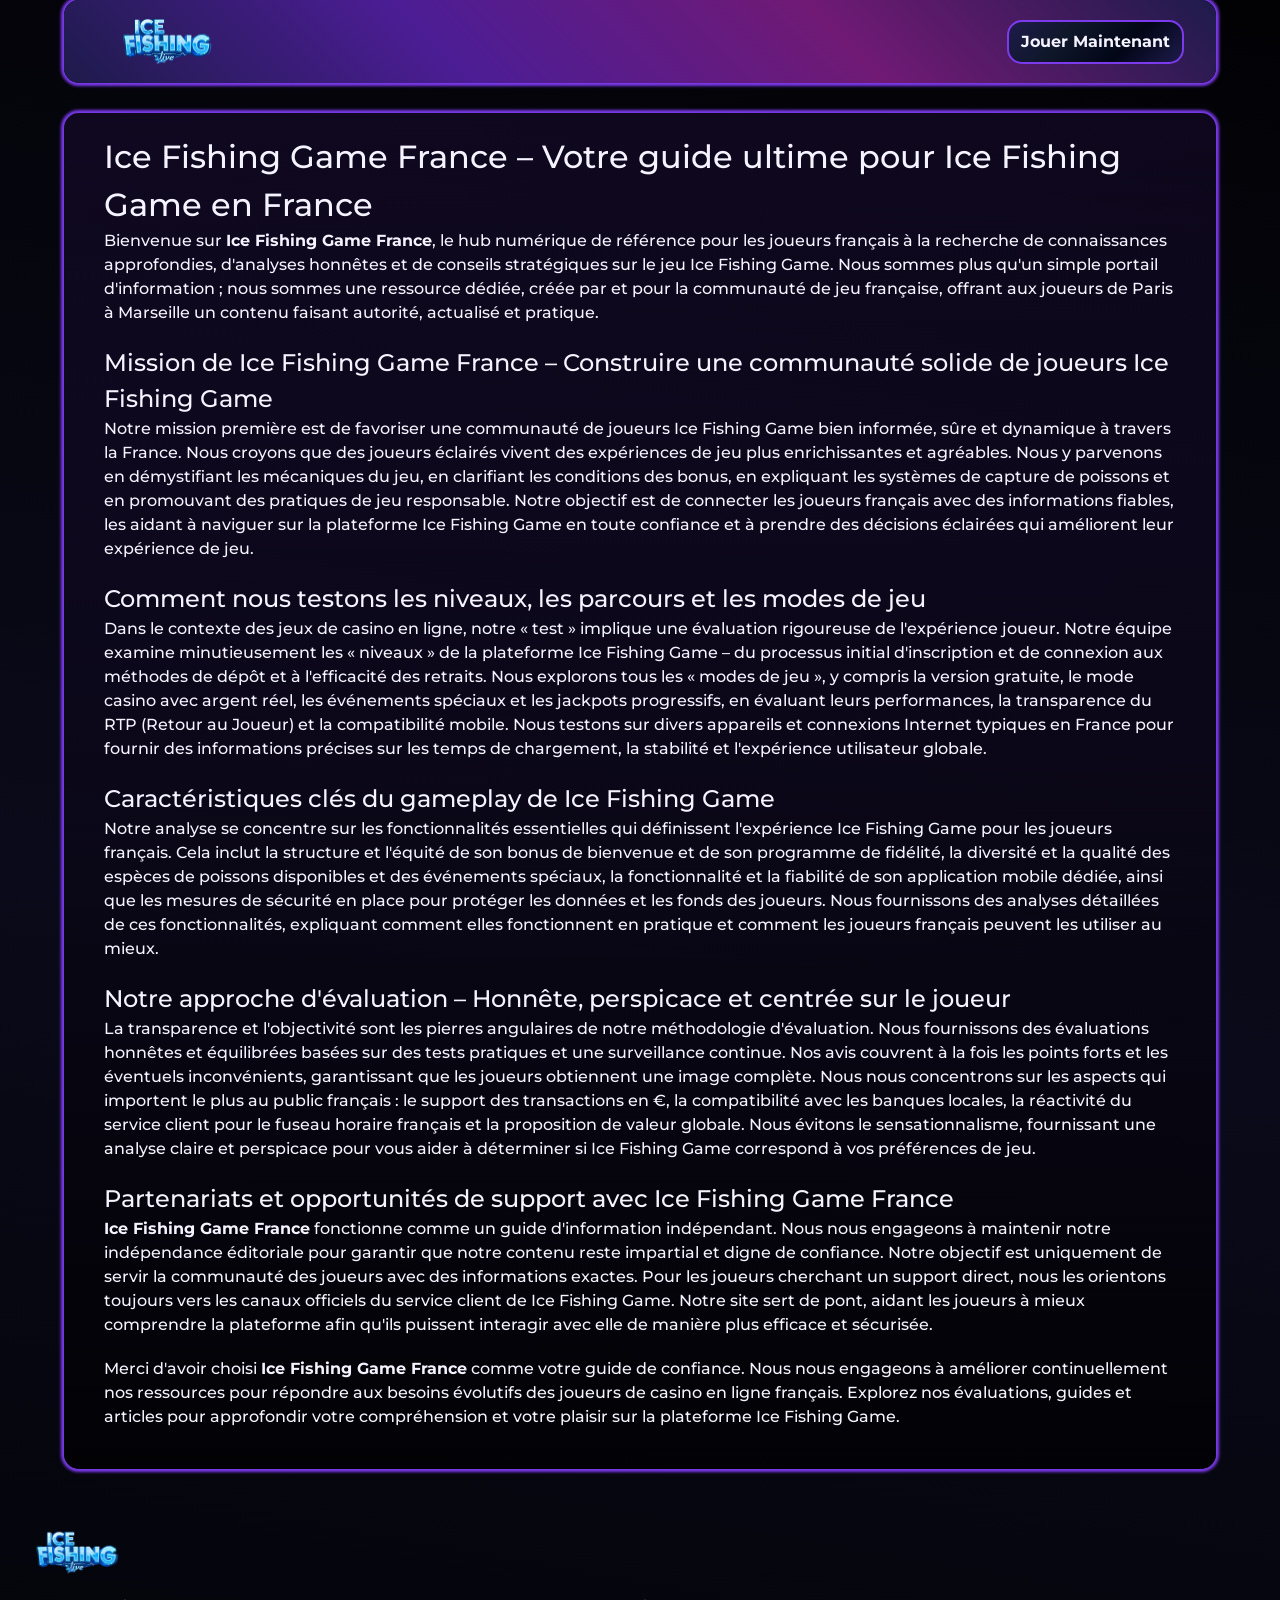
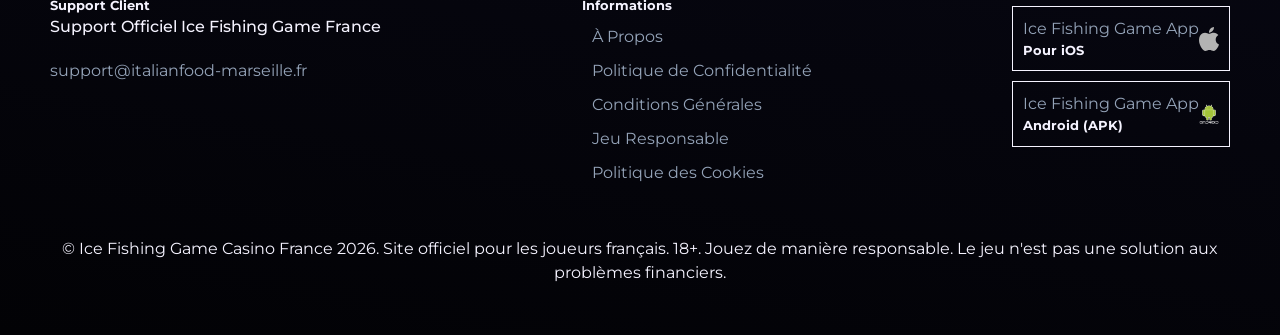
<file: about-us/index.html>
<!DOCTYPE html>
<html lang="fr">

<head>
    <meta charset="UTF-8">
    <meta name="viewport" content="width=device-width,initial-scale=1">
    <link rel="stylesheet" href="/style.css">
    <link rel="shortcut icon" href="/favicon.ico" type="image/x-icon">
    <title>Ice Fishing Game France – Le portail leader du jeu Ice Fishing Game en France</title>
    <meta name="description"
        content="Découvrez tout sur Ice Fishing Game sur Ice Fishing Game France – conseils, guides, stratégies et dernières mises à jour pour les joueurs à travers la France.">
    <meta name="robots" content="index, follow">
    <link rel="canonical" href="https://www.italianfood-marseille.fr/about-us/">

    <meta property="og:title" content="Ice Fishing Game France – Le portail leader du jeu Ice Fishing Game en France">
    <meta property="og:description"
        content="Découvrez tout sur Ice Fishing Game sur Ice Fishing Game France – conseils, guides, stratégies et dernières mises à jour pour les joueurs à travers la France.">
    <meta property="og:type" content="website">
    <meta property="og:url" content="https://www.italianfood-marseille.fr/about-us/">
    <meta property="og:image" content="https://www.italianfood-marseille.fr/img/logo.webp">
    <meta name="twitter:card" content="summary_large_image">
    <meta name="twitter:title" content="Ice Fishing Game France – Le portail leader du jeu Ice Fishing Game en France">
    <meta name="twitter:description"
        content="Découvrez tout sur Ice Fishing Game sur Ice Fishing Game France – conseils, guides, stratégies et dernières mises à jour pour les joueurs à travers la France.">
    <meta name="twitter:image" content="https://www.italianfood-marseille.fr/img/logo.webp">
</head>

<body>
    <header>
        <a href="/">
            <img src="/img/logo.webp" alt="Ice Fishing Game France Logo" width="100" height="50" class="h-logo" />
        </a>
        <a href="/play/" rel="nofollow" class="red-btn">Jouer Maintenant</a>
    </header>

    <main>

        <div class="main-container">
            <h1>Ice Fishing Game France – Votre guide ultime pour Ice Fishing Game en France</h1>
            <p class="txt">
                Bienvenue sur <strong>Ice Fishing Game France</strong>, le hub numérique de référence pour les joueurs
                français
                à la recherche de connaissances approfondies, d'analyses honnêtes et de conseils stratégiques sur le jeu
                Ice Fishing Game. Nous sommes plus qu'un simple portail d'information ; nous sommes une ressource
                dédiée, créée par et pour la communauté de jeu française, offrant aux joueurs de Paris à Marseille un
                contenu faisant autorité, actualisé et pratique.
            </p>

            <h2>Mission de Ice Fishing Game France – Construire une communauté solide de joueurs Ice Fishing Game</h2>
            <p class="txt">
                Notre mission première est de favoriser une communauté de joueurs Ice Fishing Game bien informée, sûre
                et
                dynamique à travers la France. Nous croyons que des joueurs éclairés vivent des expériences de jeu plus
                enrichissantes et agréables. Nous y parvenons en démystifiant les mécaniques du jeu, en clarifiant
                les conditions des bonus, en expliquant les systèmes de capture de poissons et en promouvant des
                pratiques de jeu
                responsable. Notre objectif est de connecter les joueurs français avec des informations fiables, les
                aidant à naviguer sur la plateforme Ice Fishing Game en toute confiance et à prendre des décisions
                éclairées qui
                améliorent leur expérience de jeu.
            </p>

            <h2>Comment nous testons les niveaux, les parcours et les modes de jeu</h2>
            <p class="txt">
                Dans le contexte des jeux de casino en ligne, notre « test » implique une évaluation rigoureuse de
                l'expérience joueur. Notre équipe examine minutieusement les « niveaux » de la plateforme Ice Fishing
                Game – du
                processus initial d'inscription et de connexion aux méthodes de dépôt et à l'efficacité des retraits.
                Nous explorons tous les « modes de jeu », y compris la version gratuite, le mode casino avec argent
                réel,
                les événements spéciaux et les jackpots progressifs, en évaluant leurs performances, la transparence du
                RTP (Retour au Joueur) et la compatibilité mobile. Nous testons sur divers appareils et connexions
                Internet typiques en France pour fournir des informations précises sur les temps de chargement, la
                stabilité et l'expérience utilisateur globale.
            </p>

            <h2>Caractéristiques clés du gameplay de Ice Fishing Game</h2>
            <p class="txt">
                Notre analyse se concentre sur les fonctionnalités essentielles qui définissent l'expérience Ice Fishing
                Game
                pour les joueurs français. Cela inclut la structure et l'équité de son bonus de bienvenue et de son
                programme de fidélité, la diversité et la qualité des espèces de poissons disponibles et des événements
                spéciaux, la fonctionnalité et la fiabilité de son application mobile dédiée, ainsi que
                les mesures de sécurité en place pour protéger les données et les fonds des joueurs. Nous fournissons
                des analyses détaillées de ces fonctionnalités, expliquant comment elles fonctionnent en pratique et
                comment les joueurs français peuvent les utiliser au mieux.
            </p>

            <h2>Notre approche d'évaluation – Honnête, perspicace et centrée sur le joueur</h2>
            <p class="txt">
                La transparence et l'objectivité sont les pierres angulaires de notre méthodologie d'évaluation. Nous
                fournissons des évaluations honnêtes et équilibrées basées sur des tests pratiques et une surveillance
                continue. Nos avis couvrent à la fois les points forts et les éventuels inconvénients, garantissant que
                les joueurs obtiennent une image complète. Nous nous concentrons sur les aspects qui importent le plus
                au public français : le support des transactions en €, la compatibilité avec les banques locales, la
                réactivité du service client pour le fuseau horaire français et la proposition de valeur globale. Nous
                évitons le sensationnalisme, fournissant une analyse claire et perspicace pour vous aider à déterminer
                si Ice Fishing Game correspond à vos préférences de jeu.
            </p>

            <h2>Partenariats et opportunités de support avec Ice Fishing Game France</h2>
            <p class="txt">
                <strong>Ice Fishing Game France</strong> fonctionne comme un guide d'information indépendant. Nous nous
                engageons à maintenir notre indépendance éditoriale pour garantir que notre contenu reste impartial et
                digne de confiance. Notre objectif est uniquement de servir la communauté des joueurs avec des
                informations exactes. Pour les joueurs cherchant un support direct, nous les orientons toujours vers les
                canaux officiels du service client de Ice Fishing Game. Notre site sert de pont, aidant les joueurs à
                mieux
                comprendre la plateforme afin qu'ils puissent interagir avec elle de manière plus efficace et sécurisée.
            </p>

            <p class="txt">
                Merci d'avoir choisi <strong>Ice Fishing Game France</strong> comme votre guide de confiance. Nous nous
                engageons à améliorer continuellement nos ressources pour répondre aux besoins évolutifs des joueurs de
                casino en ligne français. Explorez nos évaluations, guides et articles pour approfondir votre
                compréhension et votre plaisir sur la plateforme Ice Fishing Game.
            </p>
        </div>
    </main>

    <footer>
        <div class="f-logo">
            <a href="/" rel="nofollow">
                <img src="/img/logo.webp" alt="Ice Fishing Game France" width="100" height="50" />
            </a>
            <hr />
        </div>

        <div class="f-info">
            <div>
                <p class="f-txt">Support Client</p>
                <p class="txt">Support Officiel Ice Fishing Game France</p>
                <a href="mailto:support@italianfood-marseille.fr">support@italianfood-marseille.fr</a>
            </div>

            <div>
                <p class="f-txt">Informations</p>
                <ul class="list">
                    <li><a href="/about-us/">À Propos</a></li>
                    <li><a href="/privacy-policy/">Politique de Confidentialité</a></li>
                    <li><a href="/terms-and-conditions/">Conditions Générales</a></li>
                    <li><a href="/responsible-gambling/">Jeu Responsable</a></li>
                    <li><a href="/cookie-policy/">Politique des Cookies</a></li>
                </ul>
            </div>

            <div>
                <a class="ios" href="/play/" rel="nofollow">
                    <div>
                        <p>Ice Fishing Game App</p>
                        <p class="f-txt">Pour iOS</p>
                    </div>
                    <img src="/img/Apple_logo_grey.svg" alt="Logo Apple" width="20" height="20" />
                </a>

                <a class="ios" href="/play/" rel="nofollow">
                    <div>
                        <p>Ice Fishing Game App</p>
                        <p class="f-txt">Android (APK)</p>
                    </div>
                    <img src="/img/Android_robot.svg.webp" alt="Logo Android" width="20" height="20" />
                </a>
            </div>
        </div>

        <hr />

        <p class="txt-f">
            © Ice Fishing Game Casino France 2026. Site officiel pour les joueurs français. 18+. Jouez de manière
            responsable. Le jeu
            n'est pas une solution aux problèmes financiers.
        </p>
    </footer>
</body>

</html>
</file>
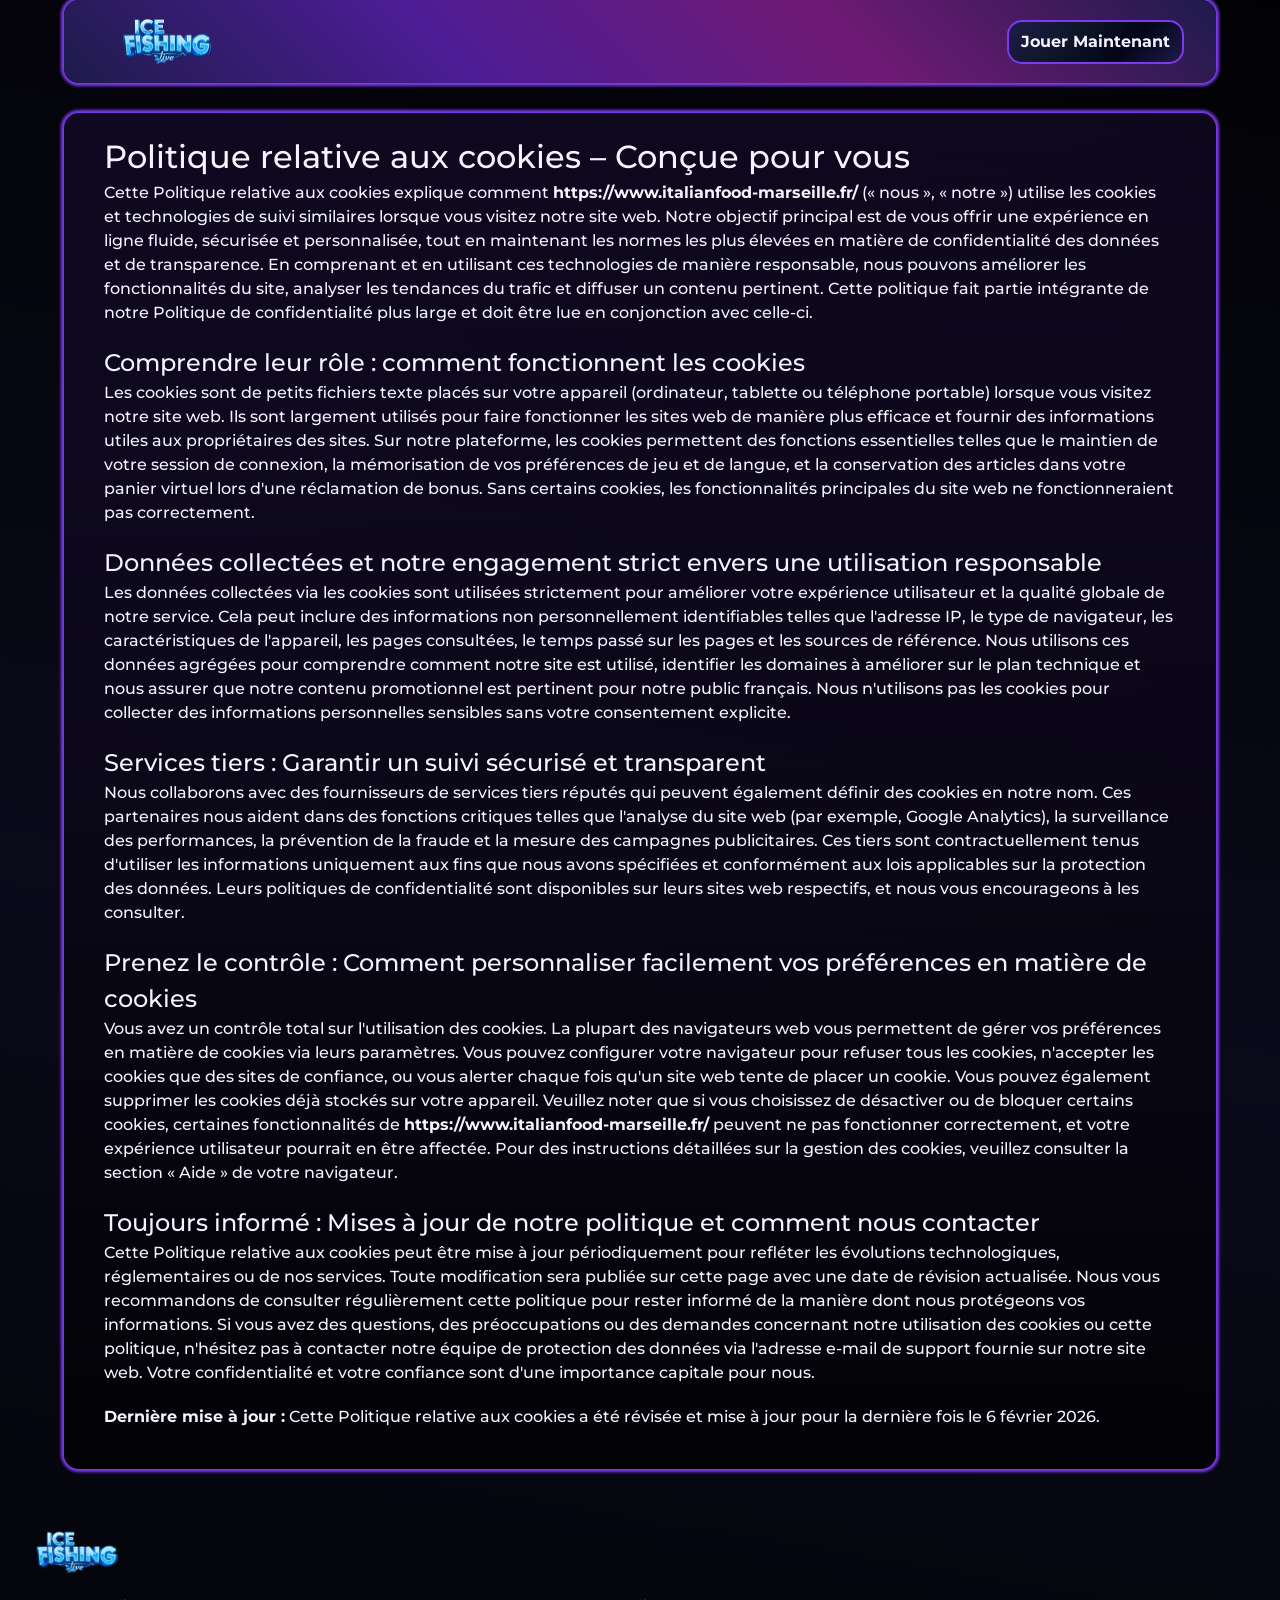
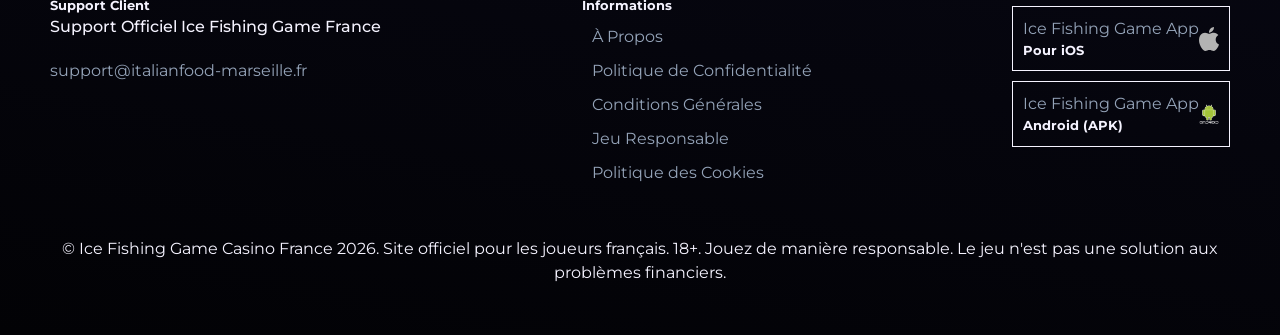
<file: cookie-policy/index.html>
<!DOCTYPE html>
<html lang="fr">

<head>
    <meta charset="UTF-8">
    <meta name="viewport" content="width=device-width,initial-scale=1">
    <link rel="stylesheet" href="/style.css">
    <link rel="shortcut icon" href="/favicon.ico" type="image/x-icon">
    <title>Votre confidentialité est notre priorité absolue</title>
    <meta name="description"
        content="Chez https://www.italianfood-marseille.fr/ nous nous engageons à protéger vos données. Découvrez comment les cookies améliorent votre expérience tout en garantissant la sécurité de vos informations personnelles avec une transparence totale.">
    <meta name="robots" content="index, follow">
    <link rel="canonical" href="https://www.italianfood-marseille.fr/cookie-policy/">
</head>

<body>
    <header>
        <a href="/">
            <img src="/img/logo.webp" alt="Ice Fishing Game France Logo" width="100" height="50" class="h-logo" />
        </a>
        <a href="/play/" rel="nofollow" class="red-btn">Jouer Maintenant</a>
    </header>

    <main>
        <div class="main-container">
            <h1>Politique relative aux cookies – Conçue pour vous</h1>
            <p class="txt">
                Cette Politique relative aux cookies explique comment
                <strong>https://www.italianfood-marseille.fr/</strong>
                (« nous », « notre ») utilise les cookies et technologies de suivi similaires lorsque vous visitez notre
                site web. Notre objectif principal est de vous offrir une expérience en ligne fluide, sécurisée et
                personnalisée, tout en maintenant les normes les plus élevées en matière de confidentialité des données
                et de transparence. En comprenant et en utilisant ces technologies de manière responsable, nous pouvons
                améliorer les fonctionnalités du site, analyser les tendances du trafic et diffuser un contenu
                pertinent. Cette politique fait partie intégrante de notre Politique de confidentialité plus large et
                doit être lue en conjonction avec celle-ci.
            </p>

            <h2>Comprendre leur rôle : comment fonctionnent les cookies</h2>
            <p class="txt">
                Les cookies sont de petits fichiers texte placés sur votre appareil (ordinateur, tablette ou téléphone
                portable) lorsque vous visitez notre site web. Ils sont largement utilisés pour faire fonctionner les
                sites web de manière plus efficace et fournir des informations utiles aux propriétaires des sites. Sur
                notre plateforme, les cookies permettent des fonctions essentielles telles que le maintien de votre
                session de connexion, la mémorisation de vos préférences de jeu et de langue, et la conservation des
                articles dans votre panier virtuel lors d'une réclamation de bonus. Sans certains cookies, les
                fonctionnalités principales du site web ne fonctionneraient pas correctement.
            </p>

            <h2>Données collectées et notre engagement strict envers une utilisation responsable</h2>
            <p class="txt">
                Les données collectées via les cookies sont utilisées strictement pour améliorer votre expérience
                utilisateur et la qualité globale de notre service. Cela peut inclure des informations non
                personnellement identifiables telles que l'adresse IP, le type de navigateur, les caractéristiques de
                l'appareil, les pages consultées, le temps passé sur les pages et les sources de référence. Nous
                utilisons ces données agrégées pour comprendre comment notre site est utilisé, identifier les domaines à
                améliorer sur le plan technique et nous assurer que notre contenu promotionnel est pertinent pour notre
                public français. Nous n'utilisons pas les cookies pour collecter des informations personnelles sensibles
                sans votre consentement explicite.
            </p>

            <h2>Services tiers : Garantir un suivi sécurisé et transparent</h2>
            <p class="txt">
                Nous collaborons avec des fournisseurs de services tiers réputés qui peuvent également définir des
                cookies en notre nom. Ces partenaires nous aident dans des fonctions critiques telles que l'analyse du
                site web (par exemple, Google Analytics), la surveillance des performances, la prévention de la fraude
                et la mesure des campagnes publicitaires. Ces tiers sont contractuellement tenus d'utiliser les
                informations uniquement aux fins que nous avons spécifiées et conformément aux lois applicables sur la
                protection des données. Leurs politiques de confidentialité sont disponibles sur leurs sites web
                respectifs, et nous vous encourageons à les consulter.
            </p>

            <h2>Prenez le contrôle : Comment personnaliser facilement vos préférences en matière de cookies</h2>
            <p class="txt">
                Vous avez un contrôle total sur l'utilisation des cookies. La plupart des navigateurs web vous
                permettent de gérer vos préférences en matière de cookies via leurs paramètres. Vous pouvez configurer
                votre navigateur pour refuser tous les cookies, n'accepter les cookies que des sites de confiance, ou
                vous alerter chaque fois qu'un site web tente de placer un cookie. Vous pouvez également supprimer les
                cookies déjà stockés sur votre appareil. Veuillez noter que si vous choisissez de désactiver ou de
                bloquer certains cookies, certaines fonctionnalités de
                <strong>https://www.italianfood-marseille.fr/</strong>
                peuvent ne pas fonctionner correctement, et votre expérience utilisateur pourrait en être affectée. Pour
                des instructions détaillées sur la gestion des cookies, veuillez consulter la section « Aide » de votre
                navigateur.
            </p>

            <h2>Toujours informé : Mises à jour de notre politique et comment nous contacter</h2>
            <p class="txt">
                Cette Politique relative aux cookies peut être mise à jour périodiquement pour refléter les évolutions
                technologiques, réglementaires ou de nos services. Toute modification sera publiée sur cette page avec
                une date de révision actualisée. Nous vous recommandons de consulter régulièrement cette politique pour
                rester informé de la manière dont nous protégeons vos informations. Si vous avez des questions, des
                préoccupations ou des demandes concernant notre utilisation des cookies ou cette politique, n'hésitez
                pas à contacter notre équipe de protection des données via l'adresse e-mail de support fournie sur notre
                site web. Votre confidentialité et votre confiance sont d'une importance capitale pour nous.
            </p>

            <p class="txt">
                <strong>Dernière mise à jour :</strong> Cette Politique relative aux cookies a été révisée et mise à
                jour pour la dernière fois le 6 février 2026.
            </p>
        </div>
    </main>

    <footer>
        <div class="f-logo">
            <a href="/" rel="nofollow">
                <img src="/img/logo.webp" alt="Ice Fishing Game France" width="100" height="50" />
            </a>
            <hr />
        </div>

        <div class="f-info">
            <div>
                <p class="f-txt">Support Client</p>
                <p class="txt">Support Officiel Ice Fishing Game France</p>
                <a href="mailto:support@italianfood-marseille.fr">support@italianfood-marseille.fr</a>
            </div>

            <div>
                <p class="f-txt">Informations</p>
                <ul class="list">
                    <li><a href="/about-us/">À Propos</a></li>
                    <li><a href="/privacy-policy/">Politique de Confidentialité</a></li>
                    <li><a href="/terms-and-conditions/">Conditions Générales</a></li>
                    <li><a href="/responsible-gambling/">Jeu Responsable</a></li>
                    <li><a href="/cookie-policy/">Politique des Cookies</a></li>
                </ul>
            </div>

            <div>
                <a class="ios" href="/play/" rel="nofollow">
                    <div>
                        <p>Ice Fishing Game App</p>
                        <p class="f-txt">Pour iOS</p>
                    </div>
                    <img src="/img/Apple_logo_grey.svg" alt="Logo Apple" width="20" height="20" />
                </a>

                <a class="ios" href="/play/" rel="nofollow">
                    <div>
                        <p>Ice Fishing Game App</p>
                        <p class="f-txt">Android (APK)</p>
                    </div>
                    <img src="/img/Android_robot.svg.webp" alt="Logo Android" width="20" height="20" />
                </a>
            </div>
        </div>

        <hr />

        <p class="txt-f">
            © Ice Fishing Game Casino France 2026. Site officiel pour les joueurs français. 18+. Jouez de manière
            responsable. Le jeu n'est pas une solution aux problèmes financiers.
        </p>
    </footer>
</body>

</html>
</file>
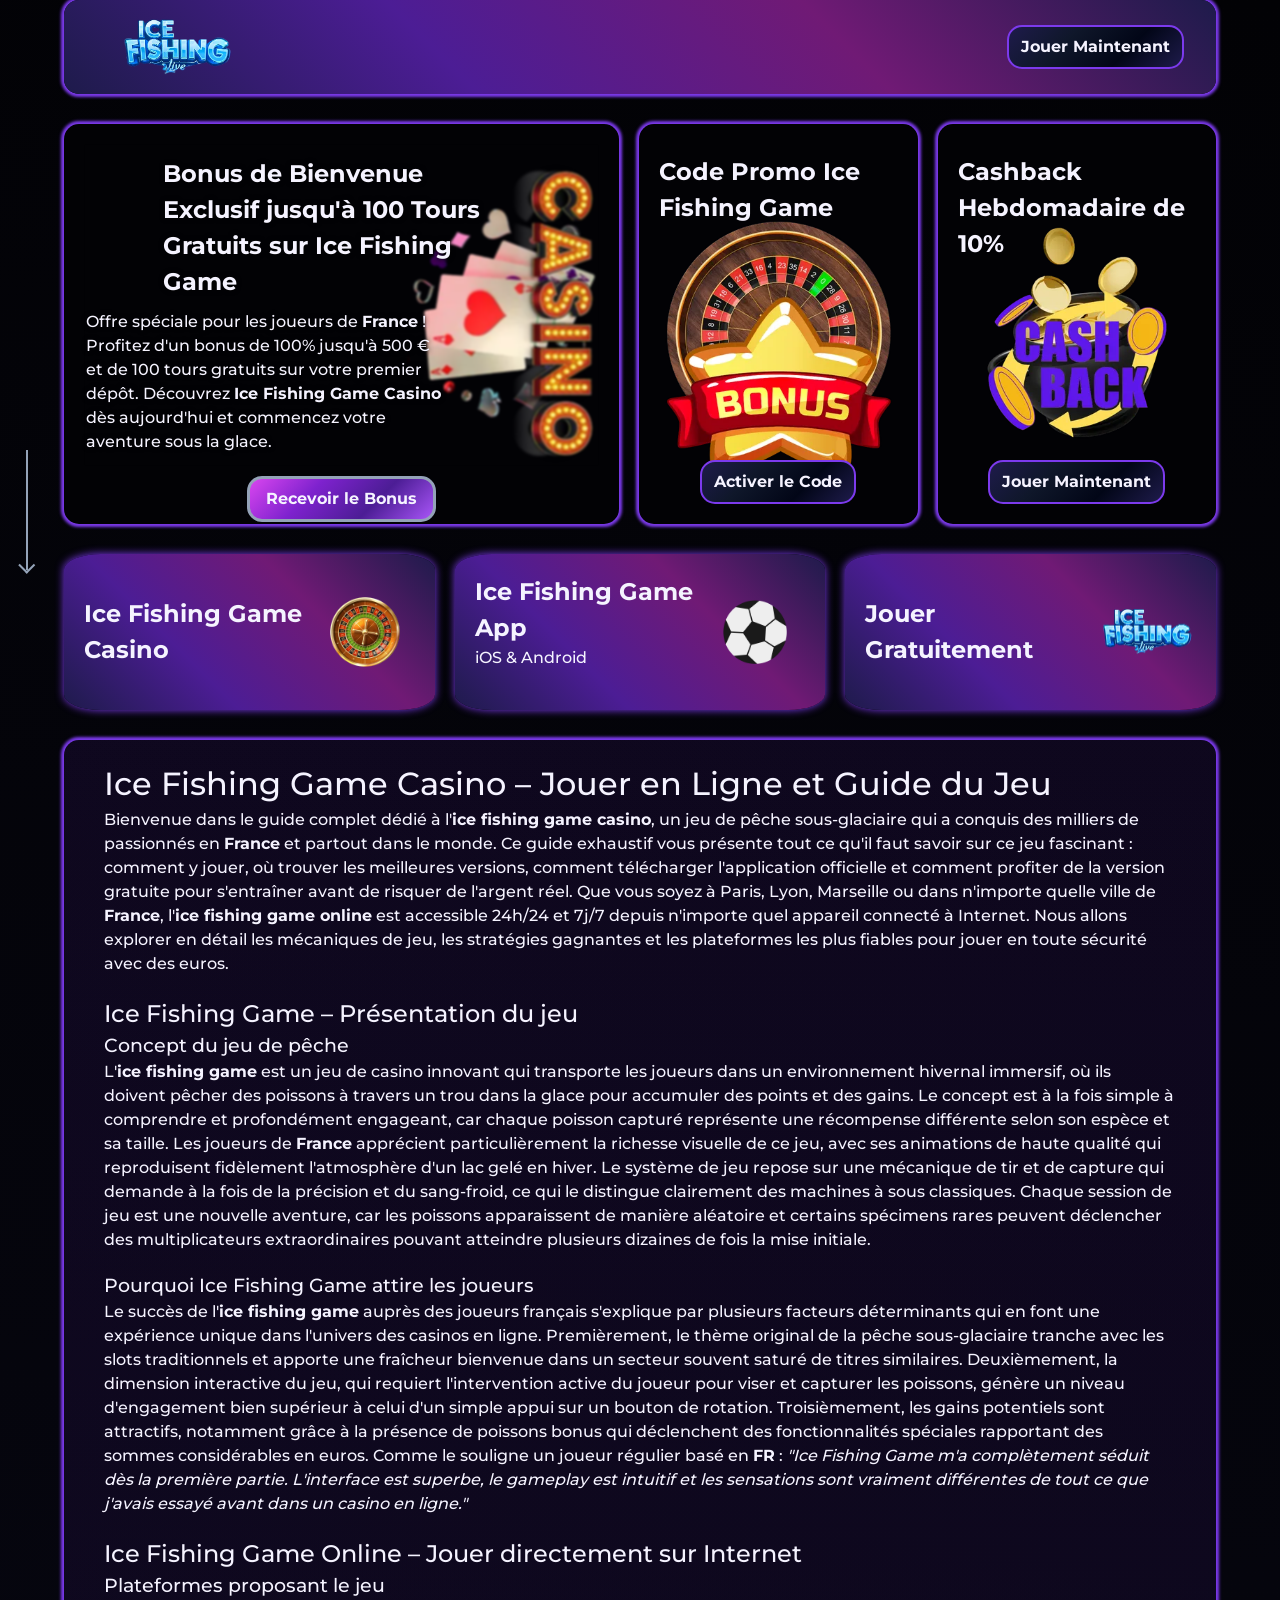
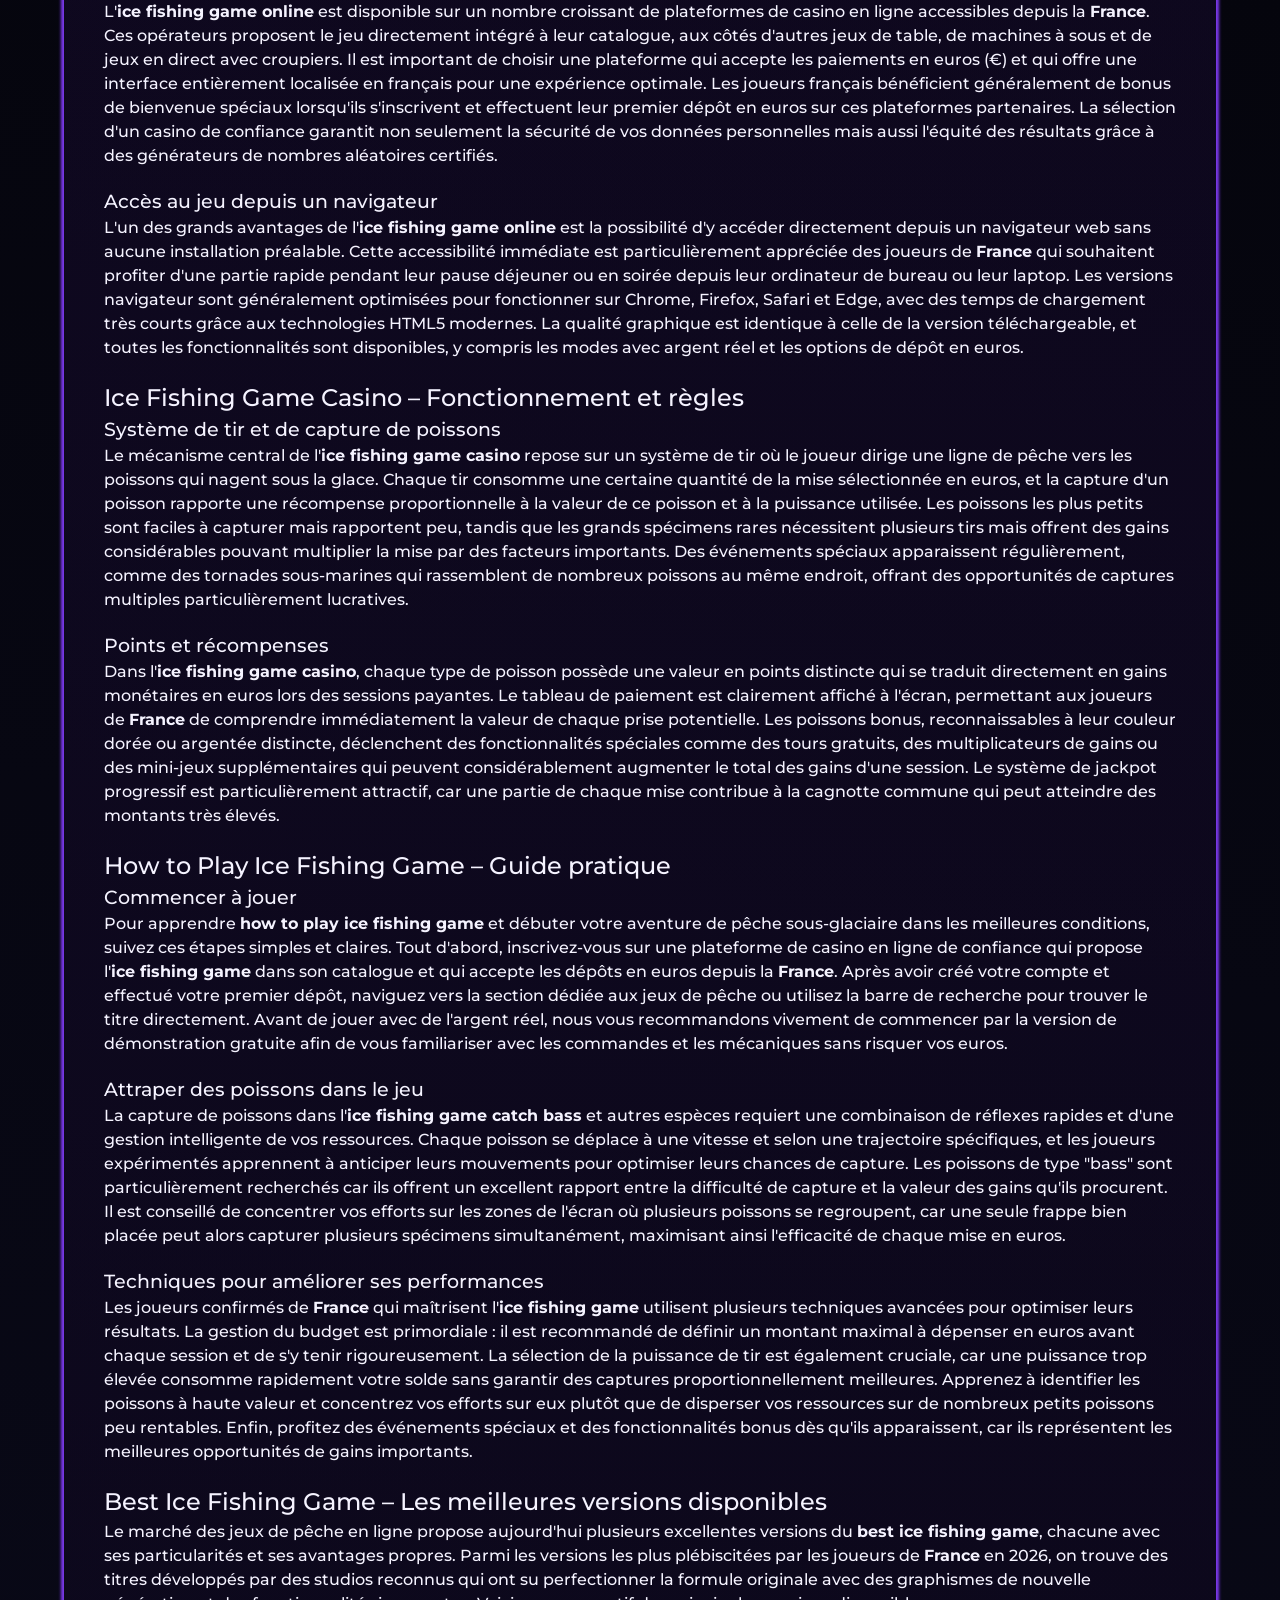
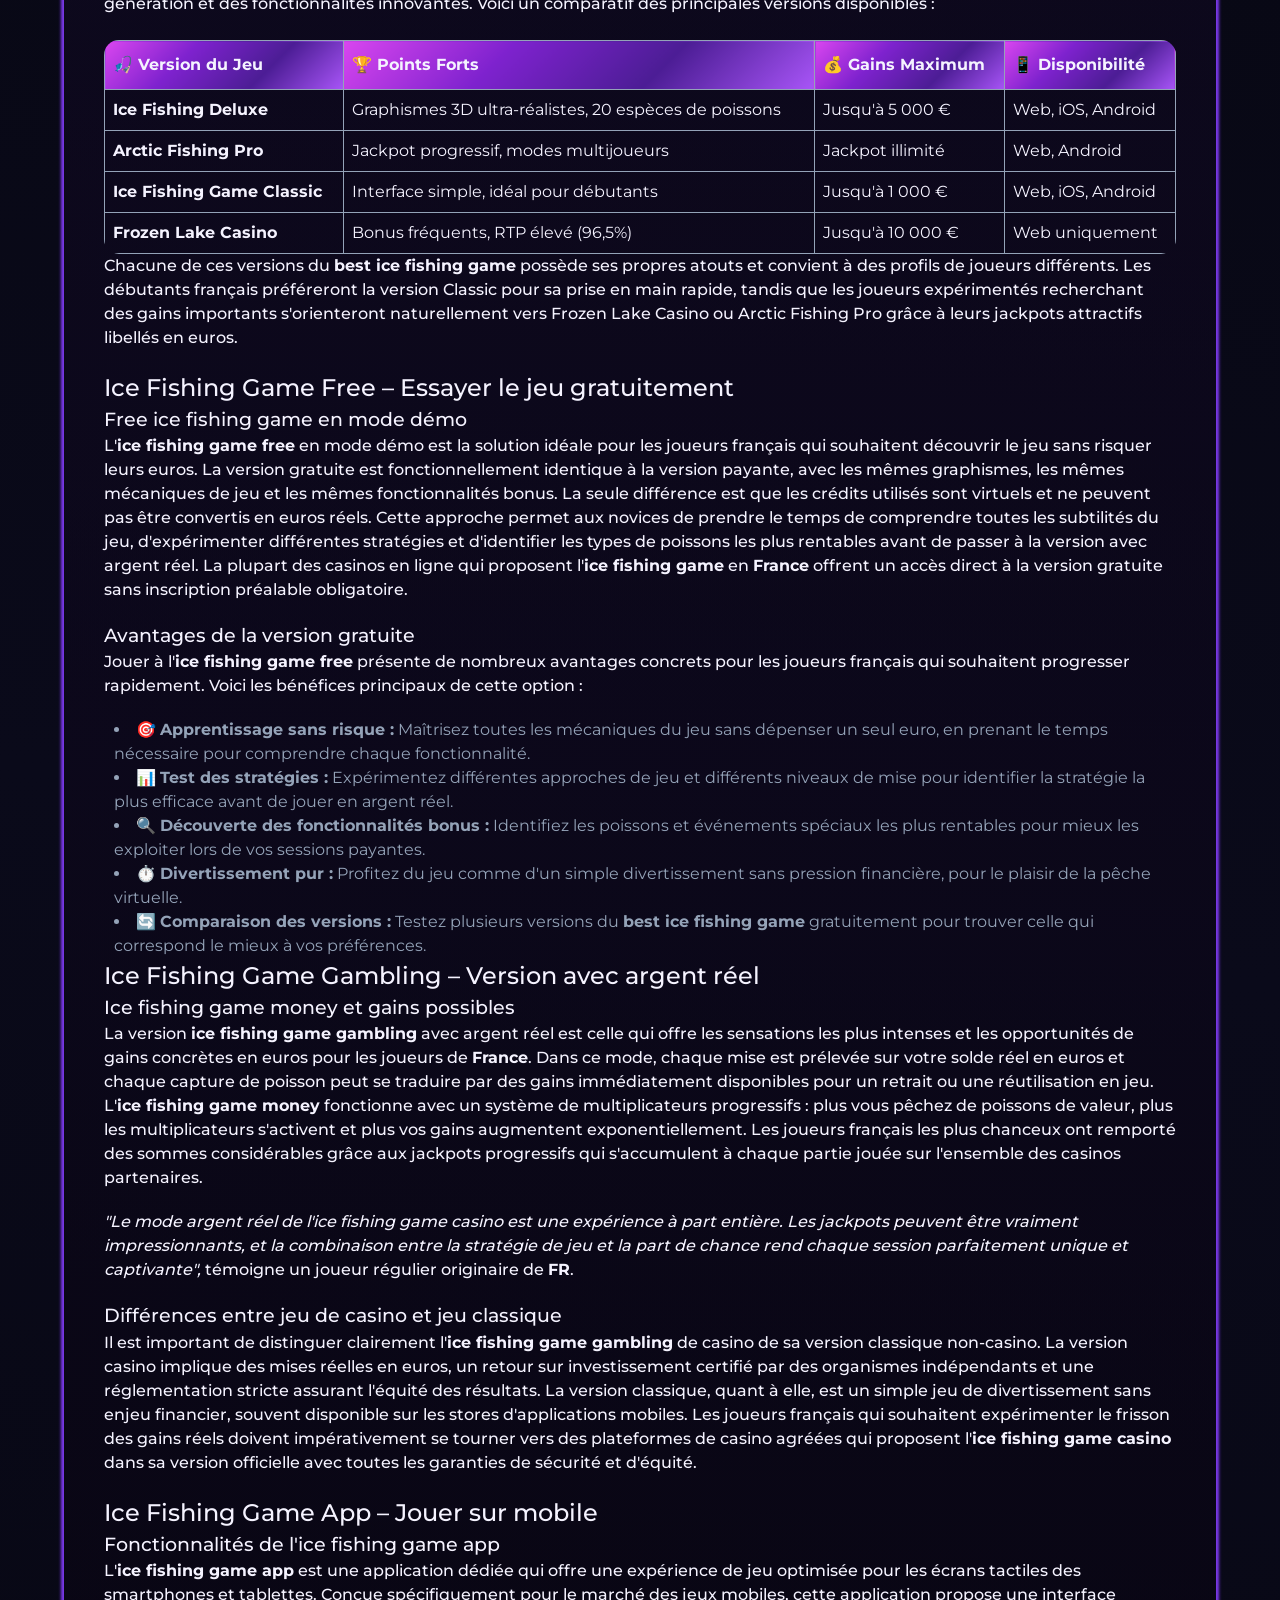
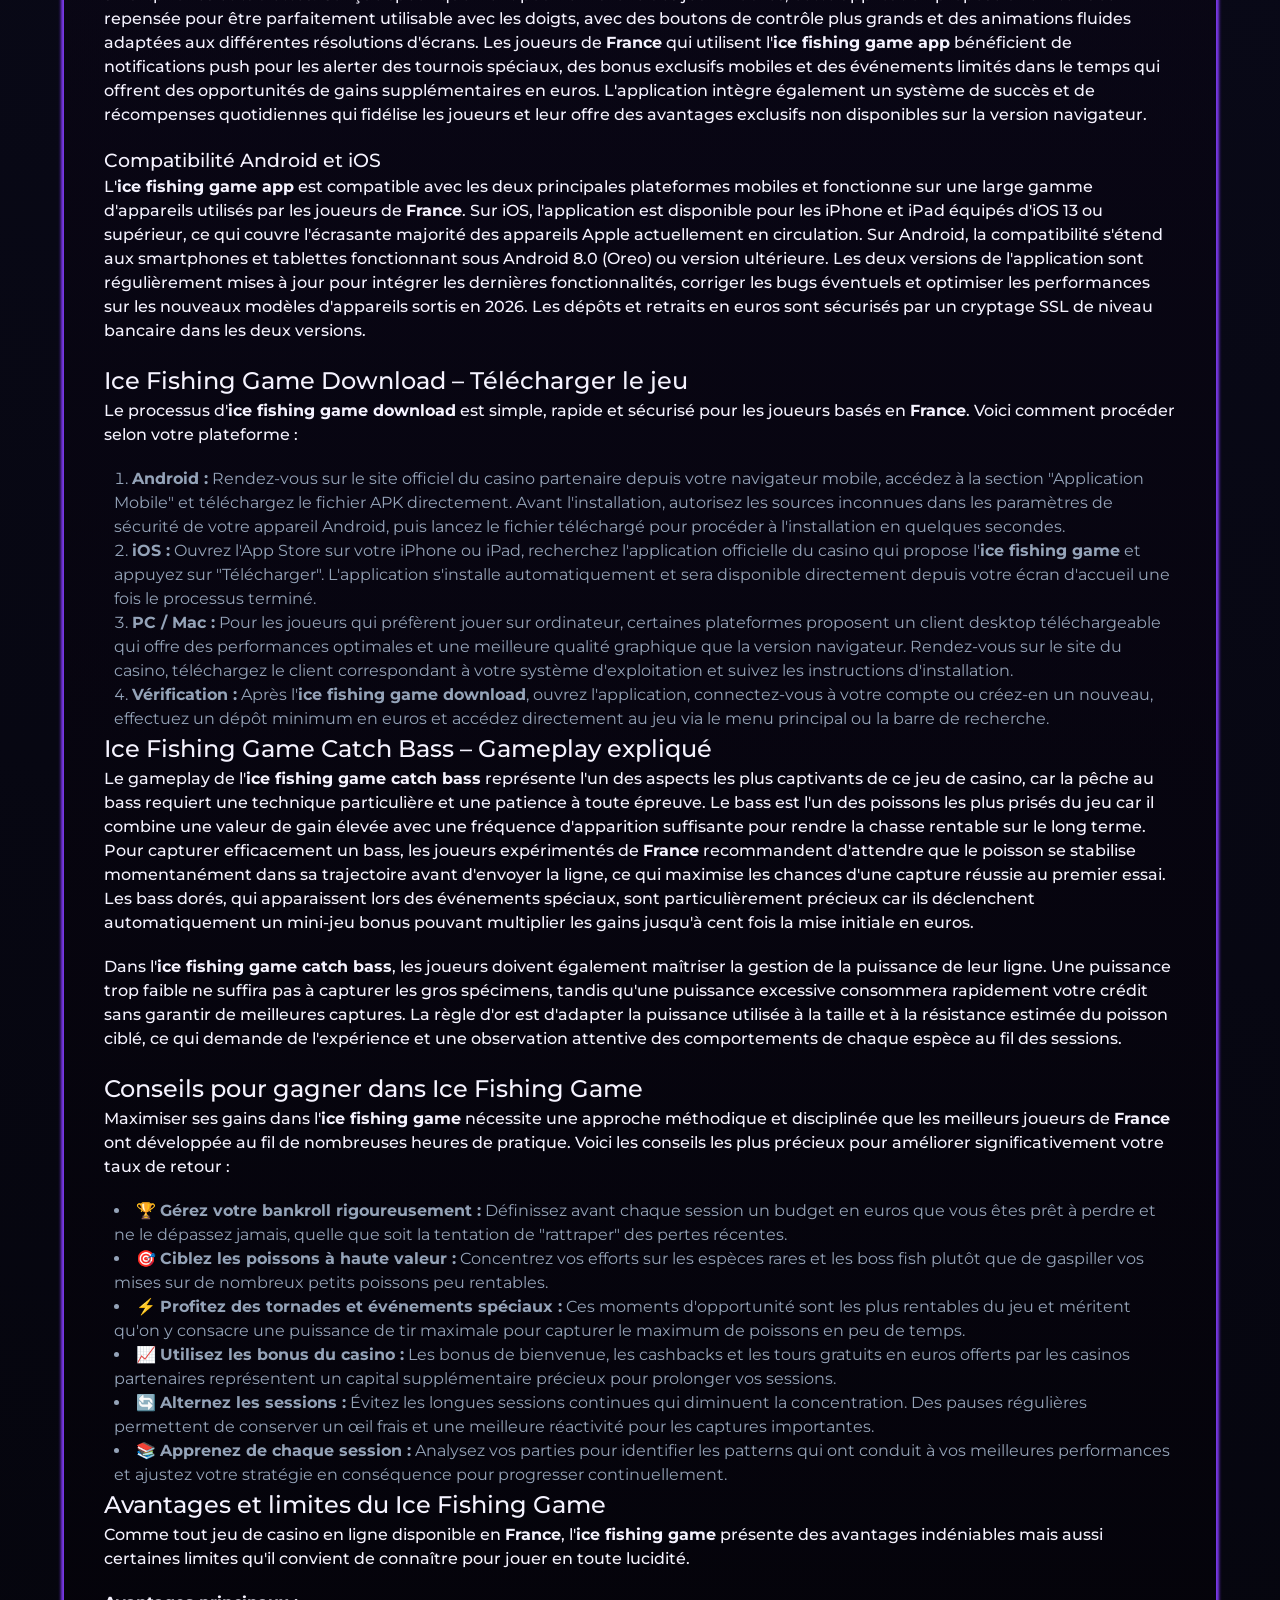
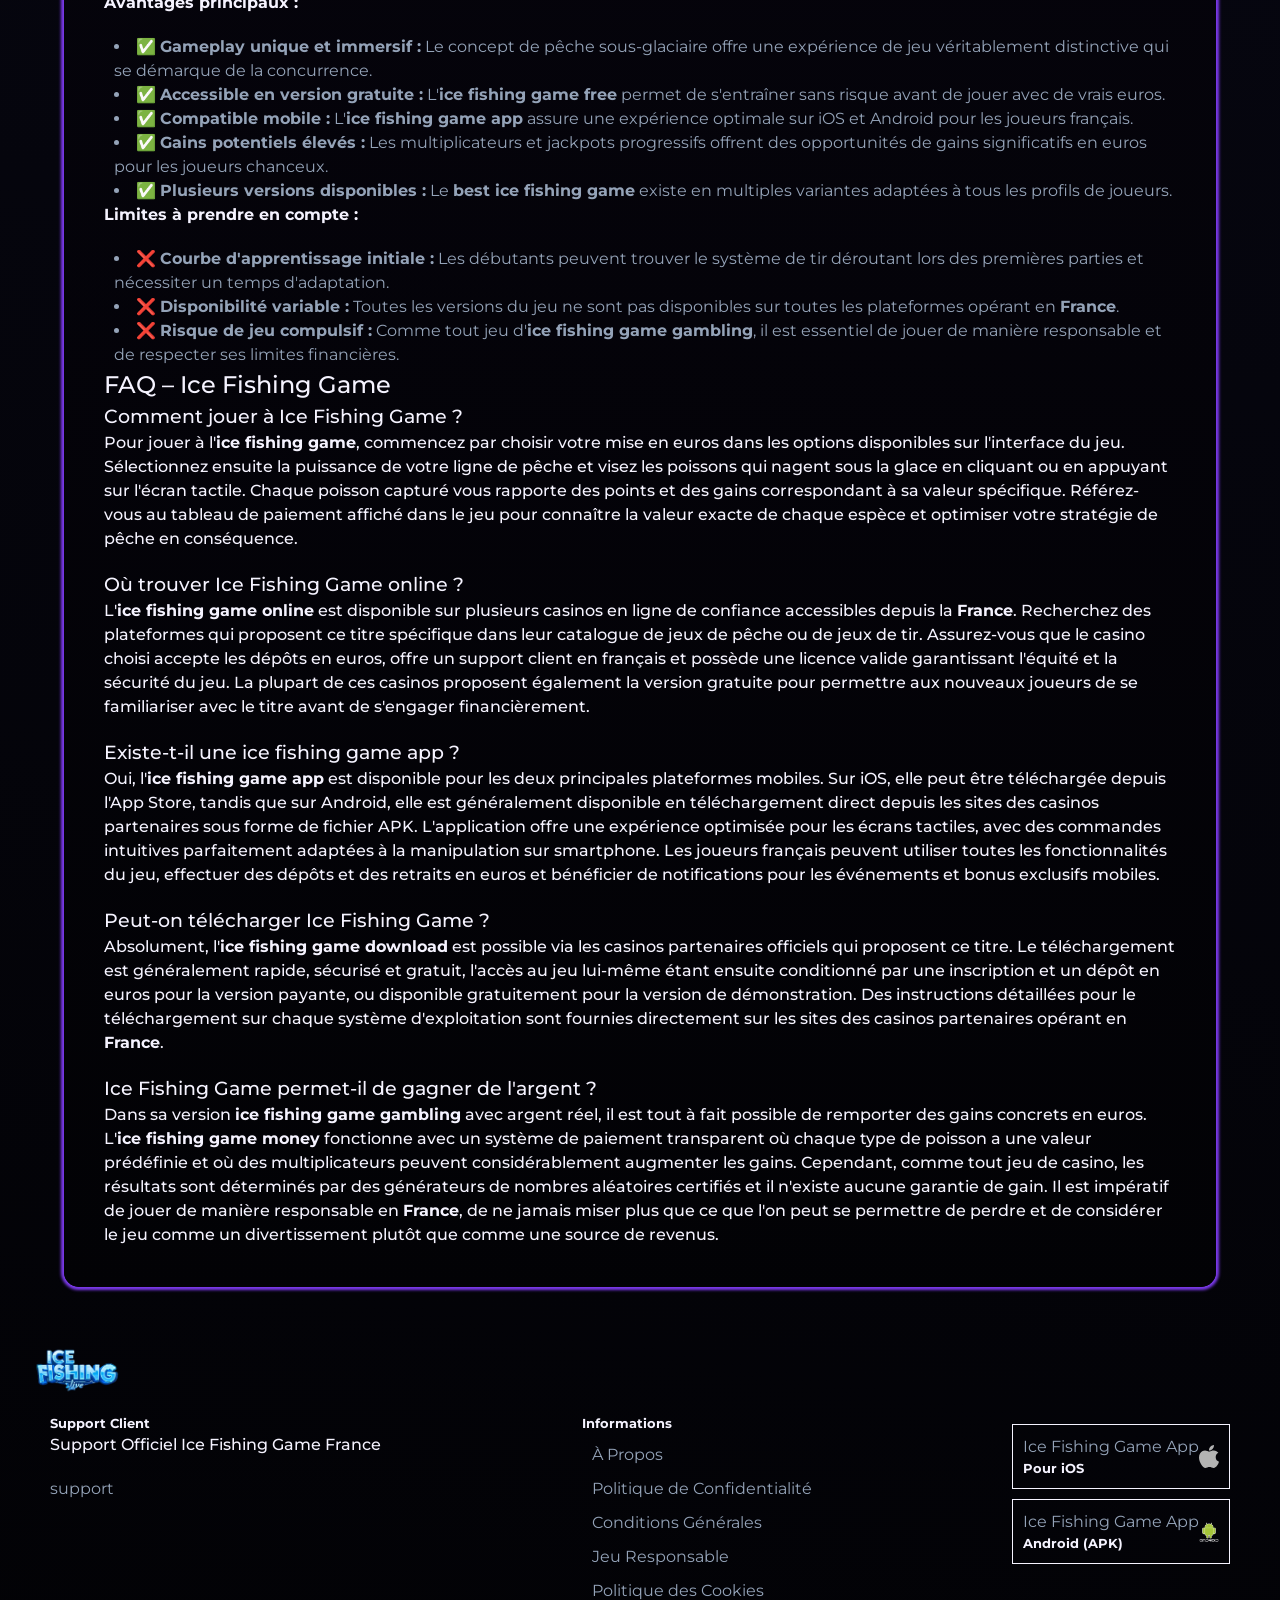
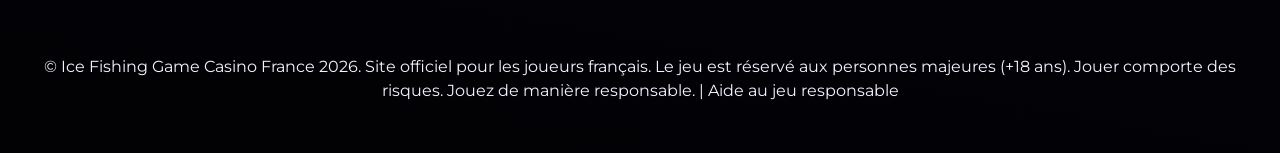
<file: fr-fr/index.html>
<!DOCTYPE html>
<html lang="fr-FR">

<head>
	<meta charset=UTF-8>
	<meta name="viewport" content="width=device-width,initial-scale=1">
	<link rel="stylesheet" href="/style.css">
	<link rel="shortcut icon" href="/favicon.ico" type=image/x-icon>
	<title>Ice Fishing Game Casino 🎣 Jouer en Ligne, Télécharger & Version Gratuite</title>
	<meta name=description
		content="Découvrez Ice Fishing Game casino en ligne ❄️ Apprenez comment jouer, explorez les meilleures versions du jeu, téléchargez l’application et essayez la version gratuite du célèbre jeu de pêche.">
	<meta name="googlebot" content="index, follow, noarchive, max-snippet:-1">

	<link rel="alternate" hreflang="fr-FR" href="https://www.italianfood-marseille.fr/fr-fr/">
	<link rel="alternate" hreflang="x-default" href="https://www.italianfood-marseille.fr/">
	<link rel="canonical" href="https://www.italianfood-marseille.fr/fr-fr/">

	<meta property=og:title content="Ice Fishing Game Casino 🎣 Jouer en Ligne, Télécharger & Version Gratuite">
	<meta property=og:description
		content="Découvrez Ice Fishing Game casino en ligne ❄️ Apprenez comment jouer, explorez les meilleures versions du jeu, téléchargez l’application et essayez la version gratuite du célèbre jeu de pêche.">
	<meta property=og:type content=website>
	<meta property=og:url content=https://www.italianfood-marseille.fr />
	<meta property=og:image content=https://www.italianfood-marseille.fr/img/logo.webp>
	<meta name=twitter:card content=summary_large_image>
	<meta name=twitter:title content="Ice Fishing Game Casino 🎣 Jouer en Ligne, Télécharger & Version Gratuite">
	<meta name=twitter:description
		content="Découvrez Ice Fishing Game casino en ligne ❄️ Apprenez comment jouer, explorez les meilleures versions du jeu, téléchargez l’application et essayez la version gratuite du célèbre jeu de pêche.">
	<meta name=twitter:image content=https://www.italianfood-marseille.fr/img/logo.webp>
	<script type=application/ld+json>
        {
            "@context": "https://schema.org",
            "@type": "Organization",
            "name": "Ice Fishing Game Casino 🎣 Jouer en Ligne, Télécharger & Version Gratuite",
            "url": "https://www.italianfood-marseille.fr/",
            "logo": "https://www.italianfood-marseille.fr/img/logo.webp",
            "sameAs": []
        }
    </script>
	<script type=application/ld+json>
        {
            "@context": "https://schema.org",
            "@type": "BreadcrumbList",
            "itemListElement": [
                {
                    "@type": "ListItem",
                    "position": 1,
                    "name": "Ice Fishing Game Casino – Jouer en Ligne et Guide du Jeu",
                    "item": "https://www.italianfood-marseille.fr/"
                },
                {
                    "@type": "ListItem",
                    "position": 2,
                    "name": "Site Officiel"
                }
            ]
        }
    </script>
	<script type=application/ld+json>
        {
            "@context": "https://schema.org",
            "@type": "FAQPage",
            "mainEntity": [
                {
                    "@type": "Question",
                    "name": "Comment jouer à Ice Fishing Game ?",
                    "acceptedAnswer": {
                        "@type": "Answer",
                        "text": "Pour jouer à Ice Fishing Game, choisissez votre mise en euros, sélectionnez la puissance de votre ligne et visez les poissons qui nagent sous la glace. Chaque poisson capturé rapporte des points ou des gains en €."
                    }
                },
                {
                    "@type": "Question",
                    "name": "Où trouver Ice Fishing Game online ?",
                    "acceptedAnswer": {
                        "@type": "Answer",
                        "text": "Ice Fishing Game online est disponible sur de nombreux casinos en ligne opérant en France. Vous pouvez y jouer directement depuis votre navigateur sans téléchargement obligatoire."
                    }
                },
                {
                    "@type": "Question",
                    "name": "Existe-t-il une ice fishing game app ?",
                    "acceptedAnswer": {
                        "@type": "Answer",
                        "text": "Oui, l'ice fishing game app est disponible pour Android et iOS. Elle offre une expérience fluide avec des graphismes optimisés pour les écrans mobiles et la possibilité de jouer avec de l'argent réel en euros."
                    }
                },
                {
                    "@type": "Question",
                    "name": "Peut-on télécharger Ice Fishing Game ?",
                    "acceptedAnswer": {
                        "@type": "Answer",
                        "text": "Oui, l'ice fishing game download est possible via les plateformes de casino partenaires. L'application se télécharge rapidement et fonctionne sur la plupart des appareils modernes en France."
                    }
                },
                {
                    "@type": "Question",
                    "name": "Ice Fishing Game permet-il de gagner de l'argent ?",
                    "acceptedAnswer": {
                        "@type": "Answer",
                        "text": "Dans sa version casino avec ice fishing game money, il est effectivement possible de remporter des gains réels en €. Les montants varient selon les poissons capturés et les multiplicateurs activés pendant la partie."
                    }
                }
            ]
        }
    </script>
</head>

<body>
	<header>
		<a href="/">
			<img src="/img/logo.webp" alt="Ice Fishing Game France Logo" width="120" height="50" class="h-logo" />
		</a>
		<a href="/play/" rel="nofollow" class="red-btn">Jouer Maintenant</a>
	</header>

	<main>
		<div class="arrow"></div>
		<div class="main-banner">
			<div class="banner-container">
				<div class="title-box">
					<p class="title">Bonus de Bienvenue Exclusif jusqu'à 100 Tours Gratuits sur Ice Fishing Game</p>
					<p class="txt">
						Offre spéciale pour les joueurs de <strong>France</strong> ! Profitez d'un bonus de 100% jusqu'à 500 € et de
						100 tours
						gratuits sur votre premier dépôt. Découvrez <strong>Ice Fishing Game Casino</strong> dès aujourd'hui et
						commencez
						votre aventure sous la glace.
					</p>
				</div>
				<a href="/play/" rel="nofollow" class="btn-dep">
					Recevoir le Bonus
				</a>
			</div>

			<div class="banner-bonus-gift">
				<p class="title">Code Promo Ice Fishing Game</p>
				<a href="/play/" rel="nofollow" class="red-btn">
					Activer le Code
				</a>
			</div>

			<div class="banner-bonus-cash">
				<p class="title">Cashback Hebdomadaire de 10%</p>
				<a href="/play/" rel="nofollow" class="red-btn">
					Jouer Maintenant
				</a>
			</div>
		</div>

		<div class="small-banner">
			<a class="sb-container" href="/play/" rel="nofollow">
				<p class="title">Ice Fishing Game Casino</p>
				<img src="/img/roulette.webp" alt="icône ice fishing game" width="100" height="100" />
			</a>
			<a class="sb-container" href="/play/" rel="nofollow">
				<div>
					<p class="title">Ice Fishing Game App</p>
					<p class="txt">iOS & Android</p>
				</div>
				<img src="/img/football.webp" alt="icône application mobile ice fishing" width="100" height="100" />
			</a>
			<a class="sb-container" href="/play/" rel="nofollow">
				<p class="title">Jouer Gratuitement</p>
				<img src="/img/logo.webp" alt="icône ice fishing game gratuit" width="100" height="100" />
			</a>
		</div>

		<div class="main-container">
			<h1>Ice Fishing Game Casino – Jouer en Ligne et Guide du Jeu</h1>
			<p class="txt">
				Bienvenue dans le guide complet dédié à l'<strong>ice fishing game casino</strong>, un jeu de pêche
				sous-glaciaire qui a conquis des milliers de passionnés en <strong>France</strong> et partout dans le monde. Ce
				guide exhaustif vous présente tout ce qu'il faut savoir sur ce jeu fascinant : comment y jouer, où trouver les
				meilleures versions, comment télécharger l'application officielle et comment profiter de la version gratuite
				pour s'entraîner avant de risquer de l'argent réel. Que vous soyez à Paris, Lyon, Marseille ou dans n'importe
				quelle ville de <strong>France</strong>, l'<strong>ice fishing game online</strong> est accessible 24h/24 et
				7j/7 depuis n'importe quel appareil connecté à Internet. Nous allons explorer en détail les mécaniques de jeu,
				les stratégies gagnantes et les plateformes les plus fiables pour jouer en toute sécurité avec des euros.
			</p>

			<h2>Ice Fishing Game – Présentation du jeu</h2>
			<h3>Concept du jeu de pêche</h3>
			<p class="txt">
				L'<strong>ice fishing game</strong> est un jeu de casino innovant qui transporte les joueurs dans un
				environnement hivernal immersif, où ils doivent pêcher des poissons à travers un trou dans la glace pour
				accumuler des points et des gains. Le concept est à la fois simple à comprendre et profondément engageant, car
				chaque poisson capturé représente une récompense différente selon son espèce et sa taille. Les joueurs de
				<strong>France</strong> apprécient particulièrement la richesse visuelle de ce jeu, avec ses animations de haute
				qualité qui reproduisent fidèlement l'atmosphère d'un lac gelé en hiver. Le système de jeu repose sur une
				mécanique de tir et de capture qui demande à la fois de la précision et du sang-froid, ce qui le distingue
				clairement des machines à sous classiques. Chaque session de jeu est une nouvelle aventure, car les poissons
				apparaissent de manière aléatoire et certains spécimens rares peuvent déclencher des multiplicateurs
				extraordinaires pouvant atteindre plusieurs dizaines de fois la mise initiale.
			</p>
			<h3>Pourquoi Ice Fishing Game attire les joueurs</h3>
			<p class="txt">
				Le succès de l'<strong>ice fishing game</strong> auprès des joueurs français s'explique par plusieurs facteurs
				déterminants qui en font une expérience unique dans l'univers des casinos en ligne. Premièrement, le thème
				original de la pêche sous-glaciaire tranche avec les slots traditionnels et apporte une fraîcheur bienvenue dans
				un secteur souvent saturé de titres similaires. Deuxièmement, la dimension interactive du jeu, qui requiert
				l'intervention active du joueur pour viser et capturer les poissons, génère un niveau d'engagement bien
				supérieur à celui d'un simple appui sur un bouton de rotation. Troisièmement, les gains potentiels sont
				attractifs, notamment grâce à la présence de poissons bonus qui déclenchent des fonctionnalités spéciales
				rapportant des sommes considérables en euros. Comme le souligne un joueur régulier basé en <strong>FR</strong> :
				<em>"Ice Fishing Game m'a complètement séduit dès la première partie. L'interface est superbe, le gameplay est
					intuitif et les sensations sont vraiment différentes de tout ce que j'avais essayé avant dans un casino en
					ligne."</em>
			</p>

			<h2>Ice Fishing Game Online – Jouer directement sur Internet</h2>
			<h3>Plateformes proposant le jeu</h3>
			<p class="txt">
				L'<strong>ice fishing game online</strong> est disponible sur un nombre croissant de plateformes de casino en
				ligne accessibles depuis la <strong>France</strong>. Ces opérateurs proposent le jeu directement intégré à leur
				catalogue, aux côtés d'autres jeux de table, de machines à sous et de jeux en direct avec croupiers. Il est
				important de choisir une plateforme qui accepte les paiements en euros (€) et qui offre une interface
				entièrement localisée en français pour une expérience optimale. Les joueurs français bénéficient généralement de
				bonus de bienvenue spéciaux lorsqu'ils s'inscrivent et effectuent leur premier dépôt en euros sur ces
				plateformes partenaires. La sélection d'un casino de confiance garantit non seulement la sécurité de vos données
				personnelles mais aussi l'équité des résultats grâce à des générateurs de nombres aléatoires certifiés.
			</p>
			<h3>Accès au jeu depuis un navigateur</h3>
			<p class="txt">
				L'un des grands avantages de l'<strong>ice fishing game online</strong> est la possibilité d'y accéder
				directement depuis un navigateur web sans aucune installation préalable. Cette accessibilité immédiate est
				particulièrement appréciée des joueurs de <strong>France</strong> qui souhaitent profiter d'une partie rapide
				pendant leur pause déjeuner ou en soirée depuis leur ordinateur de bureau ou leur laptop. Les versions
				navigateur sont généralement optimisées pour fonctionner sur Chrome, Firefox, Safari et Edge, avec des temps de
				chargement très courts grâce aux technologies HTML5 modernes. La qualité graphique est identique à celle de la
				version téléchargeable, et toutes les fonctionnalités sont disponibles, y compris les modes avec argent réel et
				les options de dépôt en euros.
			</p>

			<h2>Ice Fishing Game Casino – Fonctionnement et règles</h2>
			<h3>Système de tir et de capture de poissons</h3>
			<p class="txt">
				Le mécanisme central de l'<strong>ice fishing game casino</strong> repose sur un système de tir où le joueur
				dirige une ligne de pêche vers les poissons qui nagent sous la glace. Chaque tir consomme une certaine quantité
				de la mise sélectionnée en euros, et la capture d'un poisson rapporte une récompense proportionnelle à la valeur
				de ce poisson et à la puissance utilisée. Les poissons les plus petits sont faciles à capturer mais rapportent
				peu, tandis que les grands spécimens rares nécessitent plusieurs tirs mais offrent des gains considérables
				pouvant multiplier la mise par des facteurs importants. Des événements spéciaux apparaissent régulièrement,
				comme des tornades sous-marines qui rassemblent de nombreux poissons au même endroit, offrant des opportunités
				de captures multiples particulièrement lucratives.
			</p>
			<h3>Points et récompenses</h3>
			<p class="txt">
				Dans l'<strong>ice fishing game casino</strong>, chaque type de poisson possède une valeur en points distincte
				qui se traduit directement en gains monétaires en euros lors des sessions payantes. Le tableau de paiement est
				clairement affiché à l'écran, permettant aux joueurs de <strong>France</strong> de comprendre immédiatement la
				valeur de chaque prise potentielle. Les poissons bonus, reconnaissables à leur couleur dorée ou argentée
				distincte, déclenchent des fonctionnalités spéciales comme des tours gratuits, des multiplicateurs de gains ou
				des mini-jeux supplémentaires qui peuvent considérablement augmenter le total des gains d'une session. Le
				système de jackpot progressif est particulièrement attractif, car une partie de chaque mise contribue à la
				cagnotte commune qui peut atteindre des montants très élevés.
			</p>

			<h2>How to Play Ice Fishing Game – Guide pratique</h2>
			<h3>Commencer à jouer</h3>
			<p class="txt">
				Pour apprendre <strong>how to play ice fishing game</strong> et débuter votre aventure de pêche sous-glaciaire
				dans les meilleures conditions, suivez ces étapes simples et claires. Tout d'abord, inscrivez-vous sur une
				plateforme de casino en ligne de confiance qui propose l'<strong>ice fishing game</strong> dans son catalogue et
				qui accepte les dépôts en euros depuis la <strong>France</strong>. Après avoir créé votre compte et effectué
				votre premier dépôt, naviguez vers la section dédiée aux jeux de pêche ou utilisez la barre de recherche pour
				trouver le titre directement. Avant de jouer avec de l'argent réel, nous vous recommandons vivement de commencer
				par la version de démonstration gratuite afin de vous familiariser avec les commandes et les mécaniques sans
				risquer vos euros.
			</p>
			<h3>Attraper des poissons dans le jeu</h3>
			<p class="txt">
				La capture de poissons dans l'<strong>ice fishing game catch bass</strong> et autres espèces requiert une
				combinaison de réflexes rapides et d'une gestion intelligente de vos ressources. Chaque poisson se déplace à une
				vitesse et selon une trajectoire spécifiques, et les joueurs expérimentés apprennent à anticiper leurs
				mouvements pour optimiser leurs chances de capture. Les poissons de type "bass" sont particulièrement recherchés
				car ils offrent un excellent rapport entre la difficulté de capture et la valeur des gains qu'ils procurent. Il
				est conseillé de concentrer vos efforts sur les zones de l'écran où plusieurs poissons se regroupent, car une
				seule frappe bien placée peut alors capturer plusieurs spécimens simultanément, maximisant ainsi l'efficacité de
				chaque mise en euros.
			</p>
			<h3>Techniques pour améliorer ses performances</h3>
			<p class="txt">
				Les joueurs confirmés de <strong>France</strong> qui maîtrisent l'<strong>ice fishing game</strong> utilisent
				plusieurs techniques avancées pour optimiser leurs résultats. La gestion du budget est primordiale : il est
				recommandé de définir un montant maximal à dépenser en euros avant chaque session et de s'y tenir
				rigoureusement. La sélection de la puissance de tir est également cruciale, car une puissance trop élevée
				consomme rapidement votre solde sans garantir des captures proportionnellement meilleures. Apprenez à identifier
				les poissons à haute valeur et concentrez vos efforts sur eux plutôt que de disperser vos ressources sur de
				nombreux petits poissons peu rentables. Enfin, profitez des événements spéciaux et des fonctionnalités bonus dès
				qu'ils apparaissent, car ils représentent les meilleures opportunités de gains importants.
			</p>

			<h2>Best Ice Fishing Game – Les meilleures versions disponibles</h2>
			<p class="txt">
				Le marché des jeux de pêche en ligne propose aujourd'hui plusieurs excellentes versions du <strong>best ice
					fishing game</strong>, chacune avec ses particularités et ses avantages propres. Parmi les versions les plus
				plébiscitées par les joueurs de <strong>France</strong> en 2026, on trouve des titres développés par des studios
				reconnus qui ont su perfectionner la formule originale avec des graphismes de nouvelle génération et des
				fonctionnalités innovantes. Voici un comparatif des principales versions disponibles :
			</p>
			<div class="table-wrapper">
				<table>
					<thead>
						<tr>
							<th>🎣 Version du Jeu</th>
							<th>🏆 Points Forts</th>
							<th>💰 Gains Maximum</th>
							<th>📱 Disponibilité</th>
						</tr>
					</thead>
					<tbody>
						<tr>
							<td><strong>Ice Fishing Deluxe</strong></td>
							<td>Graphismes 3D ultra-réalistes, 20 espèces de poissons</td>
							<td>Jusqu'à 5 000 €</td>
							<td>Web, iOS, Android</td>
						</tr>
						<tr>
							<td><strong>Arctic Fishing Pro</strong></td>
							<td>Jackpot progressif, modes multijoueurs</td>
							<td>Jackpot illimité</td>
							<td>Web, Android</td>
						</tr>
						<tr>
							<td><strong>Ice Fishing Game Classic</strong></td>
							<td>Interface simple, idéal pour débutants</td>
							<td>Jusqu'à 1 000 €</td>
							<td>Web, iOS, Android</td>
						</tr>
						<tr>
							<td><strong>Frozen Lake Casino</strong></td>
							<td>Bonus fréquents, RTP élevé (96,5%)</td>
							<td>Jusqu'à 10 000 €</td>
							<td>Web uniquement</td>
						</tr>
					</tbody>
				</table>
			</div>
			<p class="txt">
				Chacune de ces versions du <strong>best ice fishing game</strong> possède ses propres atouts et convient à des
				profils de joueurs différents. Les débutants français préféreront la version Classic pour sa prise en main
				rapide, tandis que les joueurs expérimentés recherchant des gains importants s'orienteront naturellement vers
				Frozen Lake Casino ou Arctic Fishing Pro grâce à leurs jackpots attractifs libellés en euros.
			</p>

			<h2>Ice Fishing Game Free – Essayer le jeu gratuitement</h2>
			<h3>Free ice fishing game en mode démo</h3>
			<p class="txt">
				L'<strong>ice fishing game free</strong> en mode démo est la solution idéale pour les joueurs français qui
				souhaitent découvrir le jeu sans risquer leurs euros. La version gratuite est fonctionnellement identique à la
				version payante, avec les mêmes graphismes, les mêmes mécaniques de jeu et les mêmes fonctionnalités bonus. La
				seule différence est que les crédits utilisés sont virtuels et ne peuvent pas être convertis en euros réels.
				Cette approche permet aux novices de prendre le temps de comprendre toutes les subtilités du jeu, d'expérimenter
				différentes stratégies et d'identifier les types de poissons les plus rentables avant de passer à la version
				avec argent réel. La plupart des casinos en ligne qui proposent l'<strong>ice fishing game</strong> en
				<strong>France</strong> offrent un accès direct à la version gratuite sans inscription préalable obligatoire.
			</p>
			<h3>Avantages de la version gratuite</h3>
			<p class="txt">
				Jouer à l'<strong>ice fishing game free</strong> présente de nombreux avantages concrets pour les joueurs
				français qui souhaitent progresser rapidement. Voici les bénéfices principaux de cette option :
			</p>
			<ul>
				<li>🎯 <strong>Apprentissage sans risque :</strong> Maîtrisez toutes les mécaniques du jeu sans dépenser un seul
					euro, en prenant le temps nécessaire pour comprendre chaque fonctionnalité.</li>
				<li>📊 <strong>Test des stratégies :</strong> Expérimentez différentes approches de jeu et différents niveaux de
					mise pour identifier la stratégie la plus efficace avant de jouer en argent réel.</li>
				<li>🔍 <strong>Découverte des fonctionnalités bonus :</strong> Identifiez les poissons et événements spéciaux
					les plus rentables pour mieux les exploiter lors de vos sessions payantes.</li>
				<li>⏱️ <strong>Divertissement pur :</strong> Profitez du jeu comme d'un simple divertissement sans pression
					financière, pour le plaisir de la pêche virtuelle.</li>
				<li>🔄 <strong>Comparaison des versions :</strong> Testez plusieurs versions du <strong>best ice fishing
						game</strong> gratuitement pour trouver celle qui correspond le mieux à vos préférences.</li>
			</ul>

			<h2>Ice Fishing Game Gambling – Version avec argent réel</h2>
			<h3>Ice fishing game money et gains possibles</h3>
			<p class="txt">
				La version <strong>ice fishing game gambling</strong> avec argent réel est celle qui offre les sensations les
				plus intenses et les opportunités de gains concrètes en euros pour les joueurs de <strong>France</strong>. Dans
				ce mode, chaque mise est prélevée sur votre solde réel en euros et chaque capture de poisson peut se traduire
				par des gains immédiatement disponibles pour un retrait ou une réutilisation en jeu. L'<strong>ice fishing game
					money</strong> fonctionne avec un système de multiplicateurs progressifs : plus vous pêchez de poissons de
				valeur, plus les multiplicateurs s'activent et plus vos gains augmentent exponentiellement. Les joueurs français
				les plus chanceux ont remporté des sommes considérables grâce aux jackpots progressifs qui s'accumulent à chaque
				partie jouée sur l'ensemble des casinos partenaires.
			</p>
			<p class="txt">
				<em>"Le mode argent réel de l'ice fishing game casino est une expérience à part entière. Les jackpots peuvent
					être vraiment impressionnants, et la combinaison entre la stratégie de jeu et la part de chance rend chaque
					session parfaitement unique et captivante",</em> témoigne un joueur régulier originaire de
				<strong>FR</strong>.
			</p>
			<h3>Différences entre jeu de casino et jeu classique</h3>
			<p class="txt">
				Il est important de distinguer clairement l'<strong>ice fishing game gambling</strong> de casino de sa version
				classique non-casino. La version casino implique des mises réelles en euros, un retour sur investissement
				certifié par des organismes indépendants et une réglementation stricte assurant l'équité des résultats. La
				version classique, quant à elle, est un simple jeu de divertissement sans enjeu financier, souvent disponible
				sur les stores d'applications mobiles. Les joueurs français qui souhaitent expérimenter le frisson des gains
				réels doivent impérativement se tourner vers des plateformes de casino agréées qui proposent l'<strong>ice
					fishing game casino</strong> dans sa version officielle avec toutes les garanties de sécurité et d'équité.
			</p>

			<h2>Ice Fishing Game App – Jouer sur mobile</h2>
			<h3>Fonctionnalités de l'ice fishing game app</h3>
			<p class="txt">
				L'<strong>ice fishing game app</strong> est une application dédiée qui offre une expérience de jeu optimisée
				pour les écrans tactiles des smartphones et tablettes. Conçue spécifiquement pour le marché des jeux mobiles,
				cette application propose une interface repensée pour être parfaitement utilisable avec les doigts, avec des
				boutons de contrôle plus grands et des animations fluides adaptées aux différentes résolutions d'écrans. Les
				joueurs de <strong>France</strong> qui utilisent l'<strong>ice fishing game app</strong> bénéficient de
				notifications push pour les alerter des tournois spéciaux, des bonus exclusifs mobiles et des événements limités
				dans le temps qui offrent des opportunités de gains supplémentaires en euros. L'application intègre également un
				système de succès et de récompenses quotidiennes qui fidélise les joueurs et leur offre des avantages exclusifs
				non disponibles sur la version navigateur.
			</p>
			<h3>Compatibilité Android et iOS</h3>
			<p class="txt">
				L'<strong>ice fishing game app</strong> est compatible avec les deux principales plateformes mobiles et
				fonctionne sur une large gamme d'appareils utilisés par les joueurs de <strong>France</strong>. Sur iOS,
				l'application est disponible pour les iPhone et iPad équipés d'iOS 13 ou supérieur, ce qui couvre l'écrasante
				majorité des appareils Apple actuellement en circulation. Sur Android, la compatibilité s'étend aux smartphones
				et tablettes fonctionnant sous Android 8.0 (Oreo) ou version ultérieure. Les deux versions de l'application sont
				régulièrement mises à jour pour intégrer les dernières fonctionnalités, corriger les bugs éventuels et optimiser
				les performances sur les nouveaux modèles d'appareils sortis en 2026. Les dépôts et retraits en euros sont
				sécurisés par un cryptage SSL de niveau bancaire dans les deux versions.
			</p>

			<h2>Ice Fishing Game Download – Télécharger le jeu</h2>
			<p class="txt">
				Le processus d'<strong>ice fishing game download</strong> est simple, rapide et sécurisé pour les joueurs basés
				en <strong>France</strong>. Voici comment procéder selon votre plateforme :
			</p>
			<ol>
				<li><strong>Android :</strong> Rendez-vous sur le site officiel du casino partenaire depuis votre navigateur
					mobile, accédez à la section "Application Mobile" et téléchargez le fichier APK directement. Avant
					l'installation, autorisez les sources inconnues dans les paramètres de sécurité de votre appareil Android,
					puis lancez le fichier téléchargé pour procéder à l'installation en quelques secondes.</li>
				<li><strong>iOS :</strong> Ouvrez l'App Store sur votre iPhone ou iPad, recherchez l'application officielle du
					casino qui propose l'<strong>ice fishing game</strong> et appuyez sur "Télécharger". L'application s'installe
					automatiquement et sera disponible directement depuis votre écran d'accueil une fois le processus terminé.
				</li>
				<li><strong>PC / Mac :</strong> Pour les joueurs qui préfèrent jouer sur ordinateur, certaines plateformes
					proposent un client desktop téléchargeable qui offre des performances optimales et une meilleure qualité
					graphique que la version navigateur. Rendez-vous sur le site du casino, téléchargez le client correspondant à
					votre système d'exploitation et suivez les instructions d'installation.</li>
				<li><strong>Vérification :</strong> Après l'<strong>ice fishing game download</strong>, ouvrez l'application,
					connectez-vous à votre compte ou créez-en un nouveau, effectuez un dépôt minimum en euros et accédez
					directement au jeu via le menu principal ou la barre de recherche.</li>
			</ol>

			<h2>Ice Fishing Game Catch Bass – Gameplay expliqué</h2>
			<p class="txt">
				Le gameplay de l'<strong>ice fishing game catch bass</strong> représente l'un des aspects les plus captivants de
				ce jeu de casino, car la pêche au bass requiert une technique particulière et une patience à toute épreuve. Le
				bass est l'un des poissons les plus prisés du jeu car il combine une valeur de gain élevée avec une fréquence
				d'apparition suffisante pour rendre la chasse rentable sur le long terme. Pour capturer efficacement un bass,
				les joueurs expérimentés de <strong>France</strong> recommandent d'attendre que le poisson se stabilise
				momentanément dans sa trajectoire avant d'envoyer la ligne, ce qui maximise les chances d'une capture réussie au
				premier essai. Les bass dorés, qui apparaissent lors des événements spéciaux, sont particulièrement précieux car
				ils déclenchent automatiquement un mini-jeu bonus pouvant multiplier les gains jusqu'à cent fois la mise
				initiale en euros.
			</p>
			<p class="txt">
				Dans l'<strong>ice fishing game catch bass</strong>, les joueurs doivent également maîtriser la gestion de la
				puissance de leur ligne. Une puissance trop faible ne suffira pas à capturer les gros spécimens, tandis qu'une
				puissance excessive consommera rapidement votre crédit sans garantir de meilleures captures. La règle d'or est
				d'adapter la puissance utilisée à la taille et à la résistance estimée du poisson ciblé, ce qui demande de
				l'expérience et une observation attentive des comportements de chaque espèce au fil des sessions.
			</p>

			<h2>Conseils pour gagner dans Ice Fishing Game</h2>
			<p class="txt">
				Maximiser ses gains dans l'<strong>ice fishing game</strong> nécessite une approche méthodique et disciplinée
				que les meilleurs joueurs de <strong>France</strong> ont développée au fil de nombreuses heures de pratique.
				Voici les conseils les plus précieux pour améliorer significativement votre taux de retour :
			</p>
			<ul>
				<li>🏆 <strong>Gérez votre bankroll rigoureusement :</strong> Définissez avant chaque session un budget en euros
					que vous êtes prêt à perdre et ne le dépassez jamais, quelle que soit la tentation de "rattraper" des pertes
					récentes.</li>
				<li>🎯 <strong>Ciblez les poissons à haute valeur :</strong> Concentrez vos efforts sur les espèces rares et les
					boss fish plutôt que de gaspiller vos mises sur de nombreux petits poissons peu rentables.</li>
				<li>⚡ <strong>Profitez des tornades et événements spéciaux :</strong> Ces moments d'opportunité sont les plus
					rentables du jeu et méritent qu'on y consacre une puissance de tir maximale pour capturer le maximum de
					poissons en peu de temps.</li>
				<li>📈 <strong>Utilisez les bonus du casino :</strong> Les bonus de bienvenue, les cashbacks et les tours
					gratuits en euros offerts par les casinos partenaires représentent un capital supplémentaire précieux pour
					prolonger vos sessions.</li>
				<li>🔄 <strong>Alternez les sessions :</strong> Évitez les longues sessions continues qui diminuent la
					concentration. Des pauses régulières permettent de conserver un œil frais et une meilleure réactivité pour les
					captures importantes.</li>
				<li>📚 <strong>Apprenez de chaque session :</strong> Analysez vos parties pour identifier les patterns qui ont
					conduit à vos meilleures performances et ajustez votre stratégie en conséquence pour progresser
					continuellement.</li>
			</ul>

			<h2>Avantages et limites du Ice Fishing Game</h2>
			<p class="txt">
				Comme tout jeu de casino en ligne disponible en <strong>France</strong>, l'<strong>ice fishing game</strong>
				présente des avantages indéniables mais aussi certaines limites qu'il convient de connaître pour jouer en toute
				lucidité.
			</p>
			<p class="txt">
				<strong>Avantages principaux :</strong>
			</p>
			<ul>
				<li>✅ <strong>Gameplay unique et immersif :</strong> Le concept de pêche sous-glaciaire offre une expérience de
					jeu véritablement distinctive qui se démarque de la concurrence.</li>
				<li>✅ <strong>Accessible en version gratuite :</strong> L'<strong>ice fishing game free</strong> permet de
					s'entraîner sans risque avant de jouer avec de vrais euros.</li>
				<li>✅ <strong>Compatible mobile :</strong> L'<strong>ice fishing game app</strong> assure une expérience
					optimale sur iOS et Android pour les joueurs français.</li>
				<li>✅ <strong>Gains potentiels élevés :</strong> Les multiplicateurs et jackpots progressifs offrent des
					opportunités de gains significatifs en euros pour les joueurs chanceux.</li>
				<li>✅ <strong>Plusieurs versions disponibles :</strong> Le <strong>best ice fishing game</strong> existe en
					multiples variantes adaptées à tous les profils de joueurs.</li>
			</ul>
			<p class="txt">
				<strong>Limites à prendre en compte :</strong>
			</p>
			<ul>
				<li>❌ <strong>Courbe d'apprentissage initiale :</strong> Les débutants peuvent trouver le système de tir
					déroutant lors des premières parties et nécessiter un temps d'adaptation.</li>
				<li>❌ <strong>Disponibilité variable :</strong> Toutes les versions du jeu ne sont pas disponibles sur toutes
					les plateformes opérant en <strong>France</strong>.</li>
				<li>❌ <strong>Risque de jeu compulsif :</strong> Comme tout jeu d'<strong>ice fishing game gambling</strong>, il
					est essentiel de jouer de manière responsable et de respecter ses limites financières.</li>
			</ul>

			<h2>FAQ – Ice Fishing Game</h2>
			<h3>Comment jouer à Ice Fishing Game ?</h3>
			<p class="txt">
				Pour jouer à l'<strong>ice fishing game</strong>, commencez par choisir votre mise en euros dans les options
				disponibles sur l'interface du jeu. Sélectionnez ensuite la puissance de votre ligne de pêche et visez les
				poissons qui nagent sous la glace en cliquant ou en appuyant sur l'écran tactile. Chaque poisson capturé vous
				rapporte des points et des gains correspondant à sa valeur spécifique. Référez-vous au tableau de paiement
				affiché dans le jeu pour connaître la valeur exacte de chaque espèce et optimiser votre stratégie de pêche en
				conséquence.
			</p>
			<h3>Où trouver Ice Fishing Game online ?</h3>
			<p class="txt">
				L'<strong>ice fishing game online</strong> est disponible sur plusieurs casinos en ligne de confiance
				accessibles depuis la <strong>France</strong>. Recherchez des plateformes qui proposent ce titre spécifique dans
				leur catalogue de jeux de pêche ou de jeux de tir. Assurez-vous que le casino choisi accepte les dépôts en
				euros, offre un support client en français et possède une licence valide garantissant l'équité et la sécurité du
				jeu. La plupart de ces casinos proposent également la version gratuite pour permettre aux nouveaux joueurs de se
				familiariser avec le titre avant de s'engager financièrement.
			</p>
			<h3>Existe-t-il une ice fishing game app ?</h3>
			<p class="txt">
				Oui, l'<strong>ice fishing game app</strong> est disponible pour les deux principales plateformes mobiles. Sur
				iOS, elle peut être téléchargée depuis l'App Store, tandis que sur Android, elle est généralement disponible en
				téléchargement direct depuis les sites des casinos partenaires sous forme de fichier APK. L'application offre
				une expérience optimisée pour les écrans tactiles, avec des commandes intuitives parfaitement adaptées à la
				manipulation sur smartphone. Les joueurs français peuvent utiliser toutes les fonctionnalités du jeu, effectuer
				des dépôts et des retraits en euros et bénéficier de notifications pour les événements et bonus exclusifs
				mobiles.
			</p>
			<h3>Peut-on télécharger Ice Fishing Game ?</h3>
			<p class="txt">
				Absolument, l'<strong>ice fishing game download</strong> est possible via les casinos partenaires officiels qui
				proposent ce titre. Le téléchargement est généralement rapide, sécurisé et gratuit, l'accès au jeu lui-même
				étant ensuite conditionné par une inscription et un dépôt en euros pour la version payante, ou disponible
				gratuitement pour la version de démonstration. Des instructions détaillées pour le téléchargement sur chaque
				système d'exploitation sont fournies directement sur les sites des casinos partenaires opérant en
				<strong>France</strong>.
			</p>
			<h3>Ice Fishing Game permet-il de gagner de l'argent ?</h3>
			<p class="txt">
				Dans sa version <strong>ice fishing game gambling</strong> avec argent réel, il est tout à fait possible de
				remporter des gains concrets en euros. L'<strong>ice fishing game money</strong> fonctionne avec un système de
				paiement transparent où chaque type de poisson a une valeur prédéfinie et où des multiplicateurs peuvent
				considérablement augmenter les gains. Cependant, comme tout jeu de casino, les résultats sont déterminés par des
				générateurs de nombres aléatoires certifiés et il n'existe aucune garantie de gain. Il est impératif de jouer de
				manière responsable en <strong>France</strong>, de ne jamais miser plus que ce que l'on peut se permettre de
				perdre et de considérer le jeu comme un divertissement plutôt que comme une source de revenus.
			</p>

		</div>
	</main>

	<footer>
		<div class="f-logo">
			<a href="/play/" rel="nofollow">
				<img src="/img/logo.webp" alt="Ice Fishing Game France" width="100" height="50" />
			</a>
			<hr />
		</div>

		<div class="f-info">
			<div>
				<p class="f-txt">Support Client</p>
				<p class="txt">Support Officiel Ice Fishing Game France</p>
				<a href="mailto:support@italianfood-marseille.fr">support</a>
			</div>

			<div>
				<p class="f-txt">Informations</p>
				<ul class="list">
					<li><a href="/about-us/">À Propos</a></li>
					<li><a href="/privacy-policy/">Politique de Confidentialité</a></li>
					<li><a href="/terms-and-conditions/">Conditions Générales</a></li>
					<li><a href="/responsible-gambling/">Jeu Responsable</a></li>
					<li><a href="/cookie-policy/">Politique des Cookies</a></li>
				</ul>
			</div>

			<div>
				<a class="ios" href="/play/" rel="nofollow">
					<div>
						<p>Ice Fishing Game App</p>
						<p class="f-txt">Pour iOS</p>
					</div>
					<img src="/img/Apple_logo_grey.svg" alt="Logo Apple" width="20" height="20" />
				</a>

				<a class="ios" href="/play/" rel="nofollow">
					<div>
						<p>Ice Fishing Game App</p>
						<p class="f-txt">Android (APK)</p>
					</div>
					<img src="/img/Android_robot.svg.webp" alt="Logo Android" width="20" height="20" />
				</a>
			</div>
		</div>

		<hr />

		<p class="txt-f">
			© Ice Fishing Game Casino France 2026. Site officiel pour les joueurs français. Le jeu est réservé aux personnes
			majeures (+18 ans). Jouer comporte des risques. Jouez de manière responsable. | <a
				href="/responsible-gambling/">Aide au jeu responsable</a>
		</p>
	</footer>

</body>

</html>
</file>
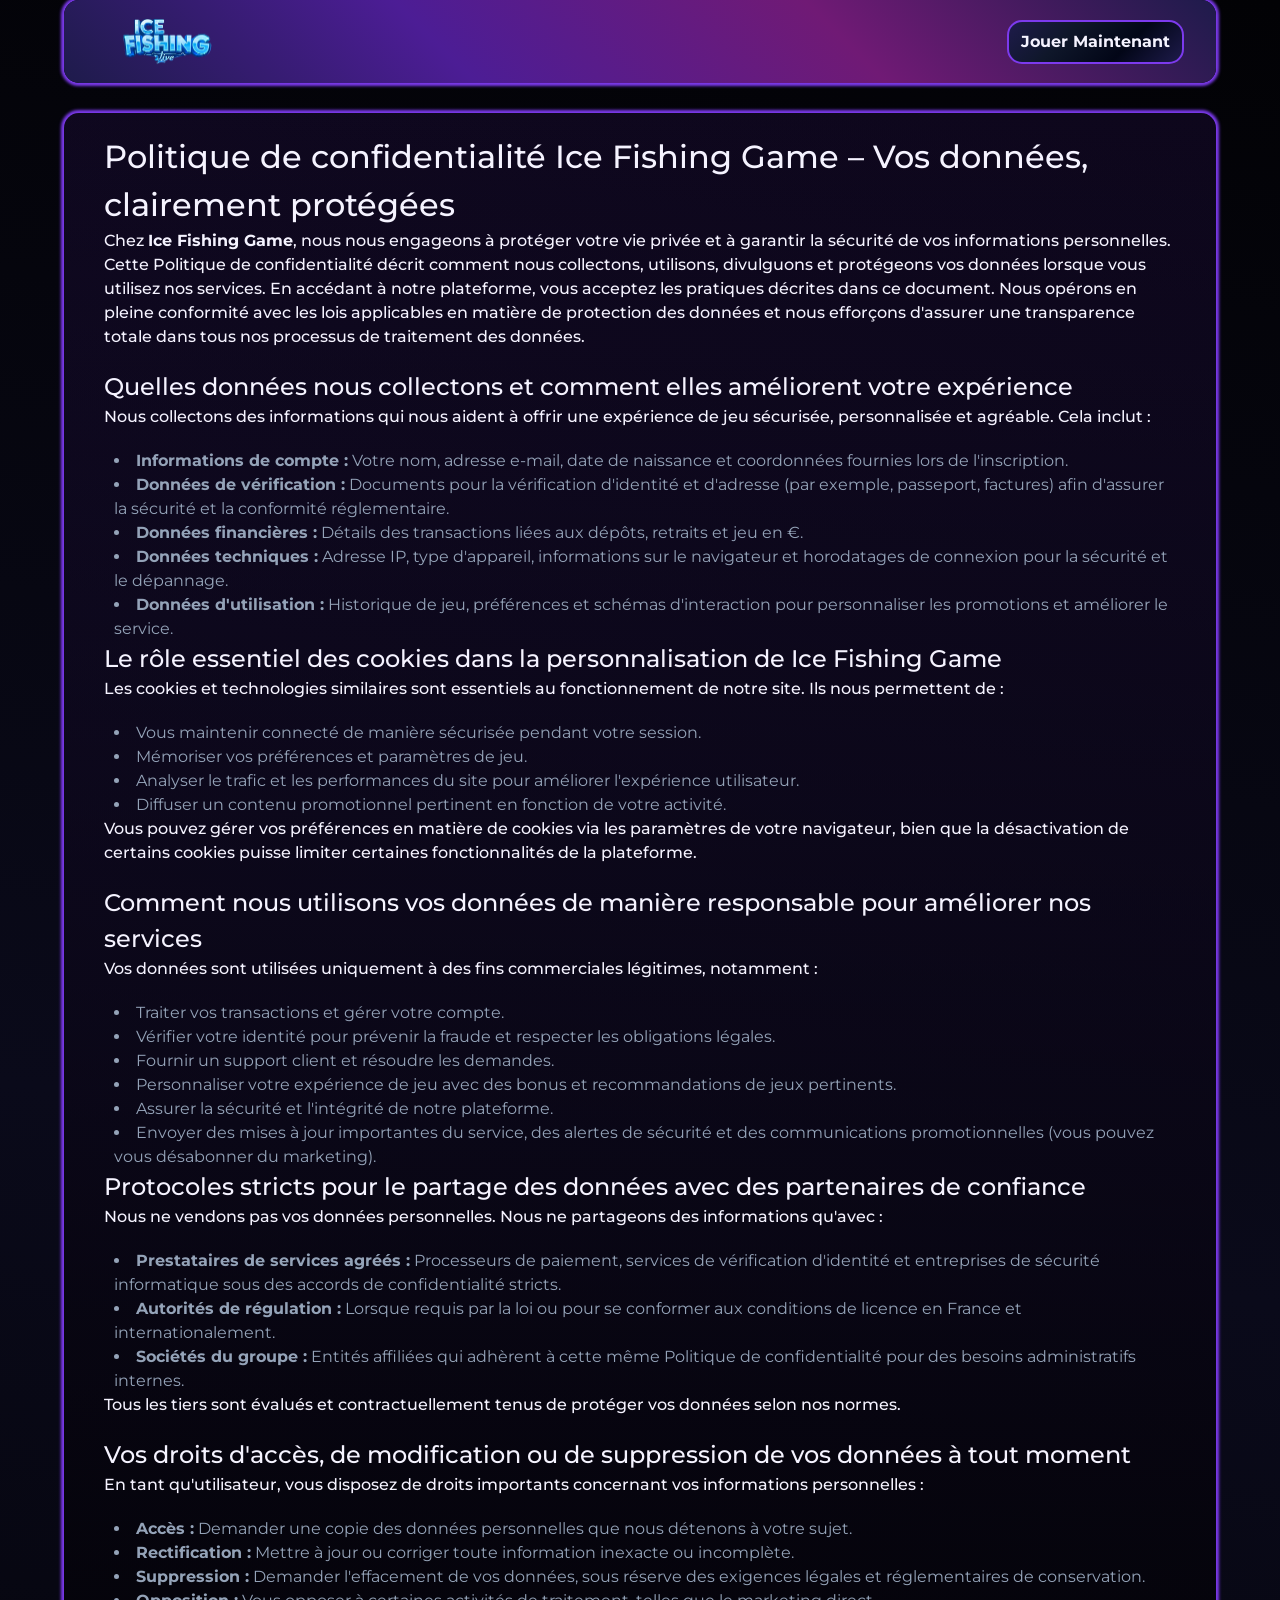
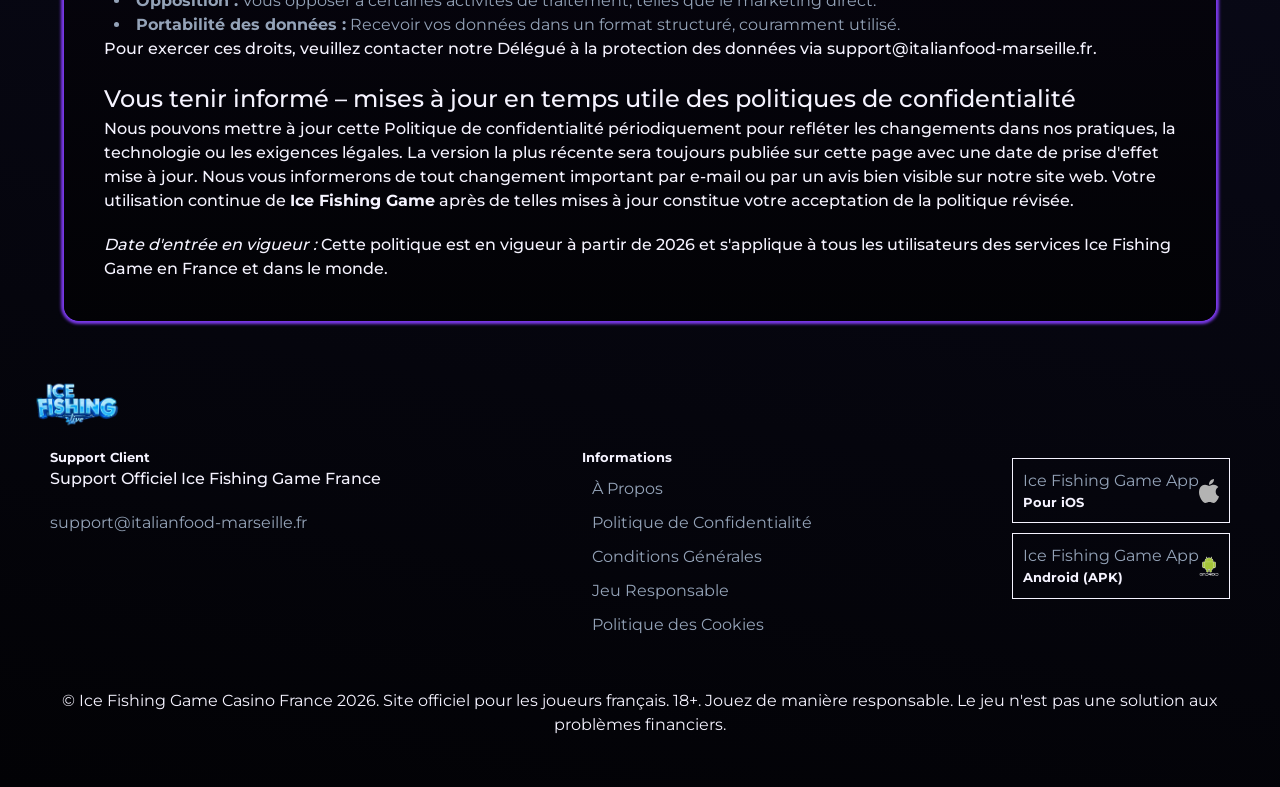
<file: privacy-policy/index.html>
<!DOCTYPE html>
<html lang="fr">

<head>
    <meta charset="UTF-8">
    <meta name="viewport" content="width=device-width,initial-scale=1">
    <link rel="stylesheet" href="/style.css">
    <link rel="shortcut icon" href="/favicon.ico" type="image/x-icon">
    <title>Ice Fishing Game – Notre engagement envers la transparence des données</title>
    <meta name="description"
        content="Ice Fishing Game garantit une transparence totale dans le traitement des données. Découvrez comment nous collectons, protégeons et utilisons vos informations en toute sécurité pour une expérience plus personnalisée.">
    <meta name="robots" content="index, follow">
    <link rel="canonical" href="https://www.italianfood-marseille.fr/privacy-policy/">

    <meta property="og:title" content="Ice Fishing Game – Notre engagement envers la transparence des données">
    <meta property="og:description"
        content="Ice Fishing Game garantit une transparence totale dans le traitement des données. Découvrez comment nous collectons, protégeons et utilisons vos informations en toute sécurité pour une expérience plus personnalisée.">
    <meta property="og:type" content="website">
    <meta property="og:url" content="https://www.italianfood-marseille.fr/privacy-policy/">
    <meta property="og:image" content="https://www.italianfood-marseille.fr/img/logo.webp">
    <meta name="twitter:card" content="summary_large_image">
    <meta name="twitter:title" content="Ice Fishing Game – Notre engagement envers la transparence des données">
    <meta name="twitter:description"
        content="Ice Fishing Game garantit une transparence totale dans le traitement des données. Découvrez comment nous collectons, protégeons et utilisons vos informations en toute sécurité pour une expérience plus personnalisée.">
    <meta name="twitter:image" content="https://www.italianfood-marseille.fr/img/logo.webp">
</head>

<body>
    <header>
        <a href="/">
            <img src="/img/logo.webp" alt="Ice Fishing Game France Logo" width="100" height="50" class="h-logo" />
        </a>
        <a href="/play/" rel="nofollow" class="red-btn">Jouer Maintenant</a>
    </header>

    <main>
        <div class="main-container">
            <h1>Politique de confidentialité Ice Fishing Game – Vos données, clairement protégées</h1>
            <p class="txt">
                Chez <strong>Ice Fishing Game</strong>, nous nous engageons à protéger votre vie privée et à garantir la
                sécurité de vos informations personnelles. Cette Politique de confidentialité décrit comment nous
                collectons, utilisons, divulguons et protégeons vos données lorsque vous utilisez nos services. En
                accédant à notre plateforme, vous acceptez les pratiques décrites dans ce document. Nous opérons en
                pleine conformité avec les lois applicables en matière de protection des données et nous efforçons
                d'assurer une transparence totale dans tous nos processus de traitement des données.
            </p>

            <h2>Quelles données nous collectons et comment elles améliorent votre expérience</h2>
            <p class="txt">
                Nous collectons des informations qui nous aident à offrir une expérience de jeu sécurisée, personnalisée
                et agréable. Cela inclut :
            </p>
            <ul>
                <li><strong>Informations de compte :</strong> Votre nom, adresse e-mail, date de naissance et
                    coordonnées fournies lors de l'inscription.</li>
                <li><strong>Données de vérification :</strong> Documents pour la vérification d'identité et d'adresse
                    (par exemple, passeport, factures) afin d'assurer la sécurité et la conformité réglementaire.</li>
                <li><strong>Données financières :</strong> Détails des transactions liées aux dépôts, retraits et jeu en
                    €.</li>
                <li><strong>Données techniques :</strong> Adresse IP, type d'appareil, informations sur le navigateur et
                    horodatages de connexion pour la sécurité et le dépannage.</li>
                <li><strong>Données d'utilisation :</strong> Historique de jeu, préférences et schémas d'interaction
                    pour personnaliser les promotions et améliorer le service.</li>
            </ul>

            <h2>Le rôle essentiel des cookies dans la personnalisation de Ice Fishing Game</h2>
            <p class="txt">
                Les cookies et technologies similaires sont essentiels au fonctionnement de notre site. Ils nous
                permettent de :
            </p>
            <ul>
                <li>Vous maintenir connecté de manière sécurisée pendant votre session.</li>
                <li>Mémoriser vos préférences et paramètres de jeu.</li>
                <li>Analyser le trafic et les performances du site pour améliorer l'expérience utilisateur.</li>
                <li>Diffuser un contenu promotionnel pertinent en fonction de votre activité.</li>
            </ul>
            <p class="txt">
                Vous pouvez gérer vos préférences en matière de cookies via les paramètres de votre navigateur, bien que
                la désactivation de certains cookies puisse limiter certaines fonctionnalités de la plateforme.
            </p>

            <h2>Comment nous utilisons vos données de manière responsable pour améliorer nos services</h2>
            <p class="txt">
                Vos données sont utilisées uniquement à des fins commerciales légitimes, notamment :
            </p>
            <ul>
                <li>Traiter vos transactions et gérer votre compte.</li>
                <li>Vérifier votre identité pour prévenir la fraude et respecter les obligations légales.</li>
                <li>Fournir un support client et résoudre les demandes.</li>
                <li>Personnaliser votre expérience de jeu avec des bonus et recommandations de jeux pertinents.</li>
                <li>Assurer la sécurité et l'intégrité de notre plateforme.</li>
                <li>Envoyer des mises à jour importantes du service, des alertes de sécurité et des communications
                    promotionnelles (vous pouvez vous désabonner du marketing).</li>
            </ul>

            <h2>Protocoles stricts pour le partage des données avec des partenaires de confiance</h2>
            <p class="txt">
                Nous ne vendons pas vos données personnelles. Nous ne partageons des informations qu'avec :
            </p>
            <ul>
                <li><strong>Prestataires de services agréés :</strong> Processeurs de paiement, services de vérification
                    d'identité et entreprises de sécurité informatique sous des accords de confidentialité stricts.</li>
                <li><strong>Autorités de régulation :</strong> Lorsque requis par la loi ou pour se conformer aux
                    conditions de licence en France et internationalement.</li>
                <li><strong>Sociétés du groupe :</strong> Entités affiliées qui adhèrent à cette même Politique de
                    confidentialité pour des besoins administratifs internes.</li>
            </ul>
            <p class="txt">
                Tous les tiers sont évalués et contractuellement tenus de protéger vos données selon nos normes.
            </p>

            <h2>Vos droits d'accès, de modification ou de suppression de vos données à tout moment</h2>
            <p class="txt">
                En tant qu'utilisateur, vous disposez de droits importants concernant vos informations personnelles :
            </p>
            <ul>
                <li><strong>Accès :</strong> Demander une copie des données personnelles que nous détenons à votre
                    sujet.</li>
                <li><strong>Rectification :</strong> Mettre à jour ou corriger toute information inexacte ou incomplète.
                </li>
                <li><strong>Suppression :</strong> Demander l'effacement de vos données, sous réserve des exigences
                    légales et réglementaires de conservation.</li>
                <li><strong>Opposition :</strong> Vous opposer à certaines activités de traitement, telles que le
                    marketing direct.</li>
                <li><strong>Portabilité des données :</strong> Recevoir vos données dans un format structuré, couramment
                    utilisé.</li>
            </ul>
            <p class="txt">
                Pour exercer ces droits, veuillez contacter notre Délégué à la protection des données via <a
                    href="mailto:support@italianfood-marseille.fr">support@italianfood-marseille.fr</a>.
            </p>

            <h2>Vous tenir informé – mises à jour en temps utile des politiques de confidentialité</h2>
            <p class="txt">
                Nous pouvons mettre à jour cette Politique de confidentialité périodiquement pour refléter les
                changements dans nos pratiques, la technologie ou les exigences légales. La version la plus récente sera
                toujours publiée sur cette page avec une date de prise d'effet mise à jour. Nous vous informerons de
                tout changement important par e-mail ou par un avis bien visible sur notre site web. Votre utilisation
                continue de <strong>Ice Fishing Game</strong> après de telles mises à jour constitue votre acceptation
                de la
                politique révisée.
            </p>
            <p class="txt">
                <em>Date d'entrée en vigueur :</em> Cette politique est en vigueur à partir de 2026 et s'applique à tous
                les utilisateurs des services Ice Fishing Game en France et dans le monde.
            </p>
        </div>
    </main>

    <footer>
        <div class="f-logo">
            <a href="/" rel="nofollow">
                <img src="/img/logo.webp" alt="Ice Fishing Game France" width="100" height="50" />
            </a>
            <hr />
        </div>

        <div class="f-info">
            <div>
                <p class="f-txt">Support Client</p>
                <p class="txt">Support Officiel Ice Fishing Game France</p>
                <a href="mailto:support@italianfood-marseille.fr">support@italianfood-marseille.fr</a>
            </div>

            <div>
                <p class="f-txt">Informations</p>
                <ul class="list">
                    <li><a href="/about-us/">À Propos</a></li>
                    <li><a href="/privacy-policy/">Politique de Confidentialité</a></li>
                    <li><a href="/terms-and-conditions/">Conditions Générales</a></li>
                    <li><a href="/responsible-gambling/">Jeu Responsable</a></li>
                    <li><a href="/cookie-policy/">Politique des Cookies</a></li>
                </ul>
            </div>

            <div>
                <a class="ios" href="/play/" rel="nofollow">
                    <div>
                        <p>Ice Fishing Game App</p>
                        <p class="f-txt">Pour iOS</p>
                    </div>
                    <img src="/img/Apple_logo_grey.svg" alt="Logo Apple" width="20" height="20" />
                </a>

                <a class="ios" href="/play/" rel="nofollow">
                    <div>
                        <p>Ice Fishing Game App</p>
                        <p class="f-txt">Android (APK)</p>
                    </div>
                    <img src="/img/Android_robot.svg.webp" alt="Logo Android" width="20" height="20" />
                </a>
            </div>
        </div>

        <hr />

        <p class="txt-f">
            © Ice Fishing Game Casino France 2026. Site officiel pour les joueurs français. 18+. Jouez de manière
            responsable. Le jeu
            n'est pas une solution aux problèmes financiers.
        </p>
    </footer>
</body>

</html>
</file>
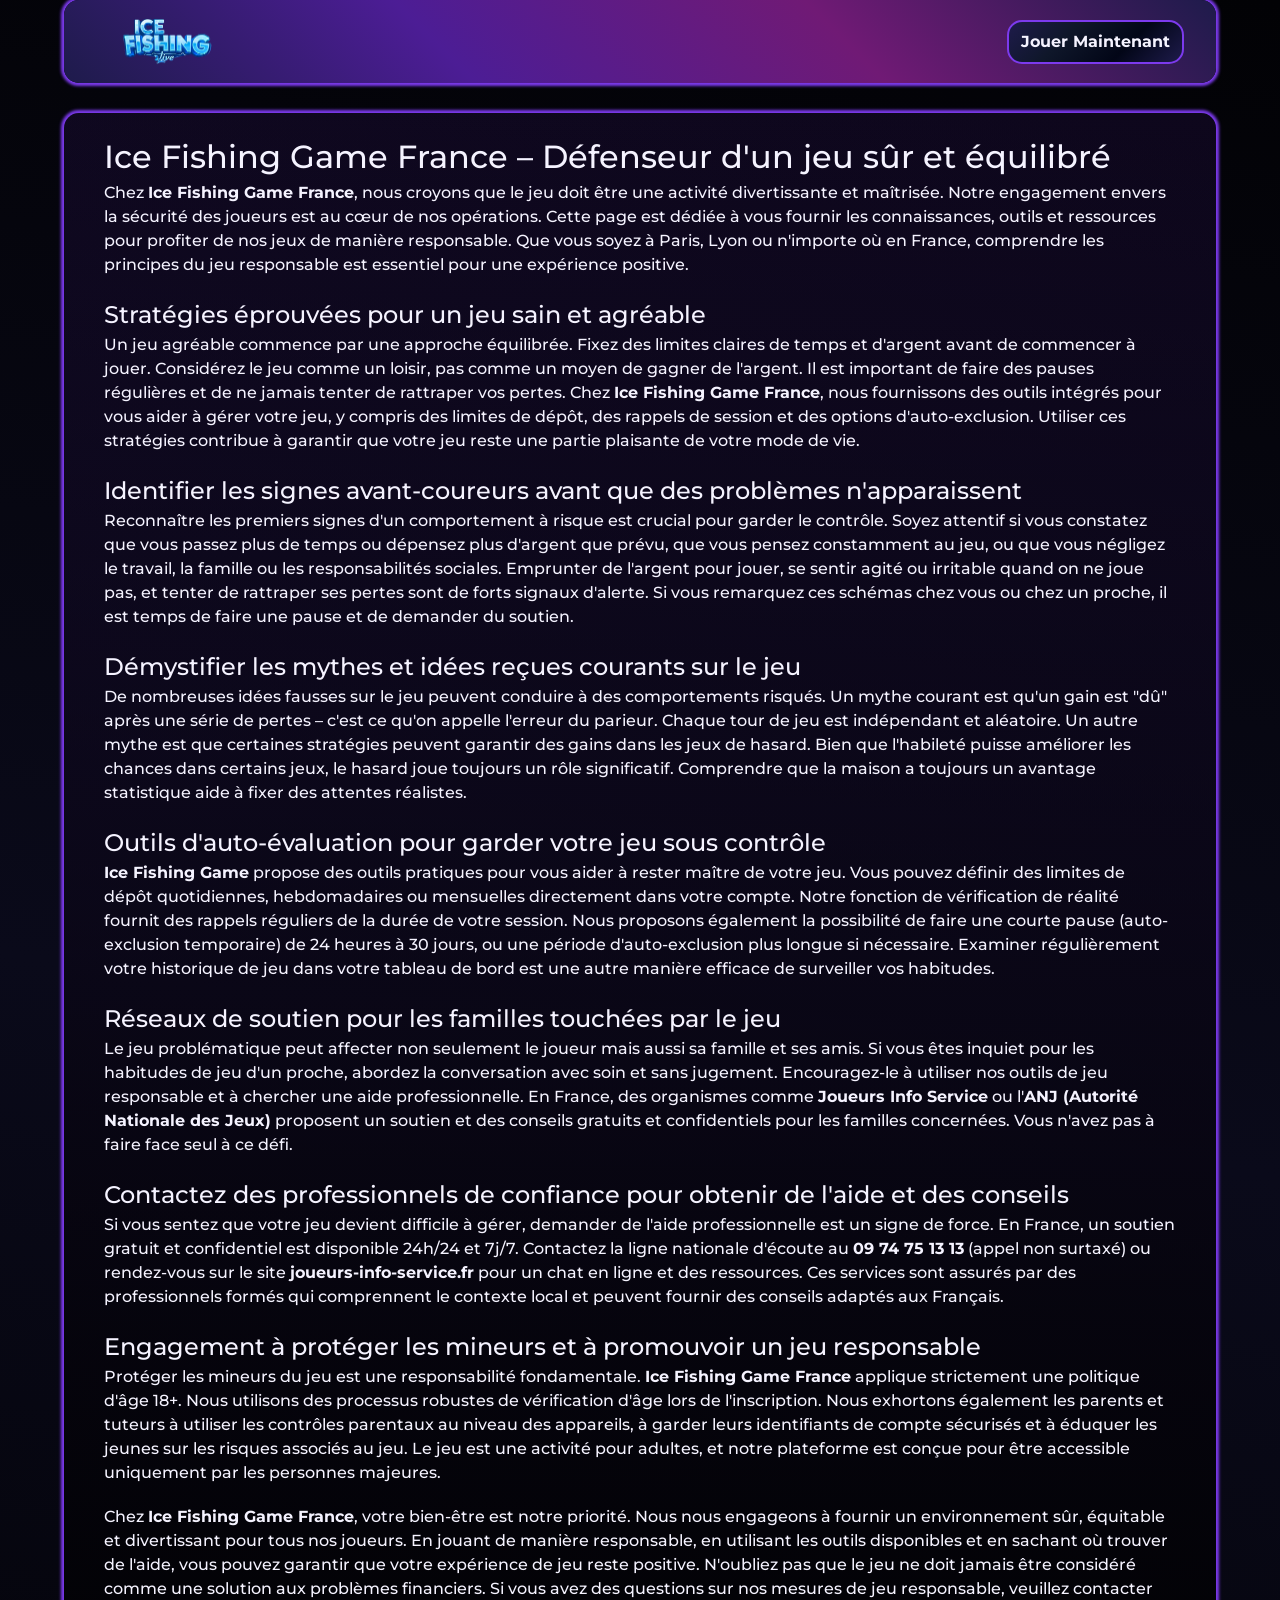
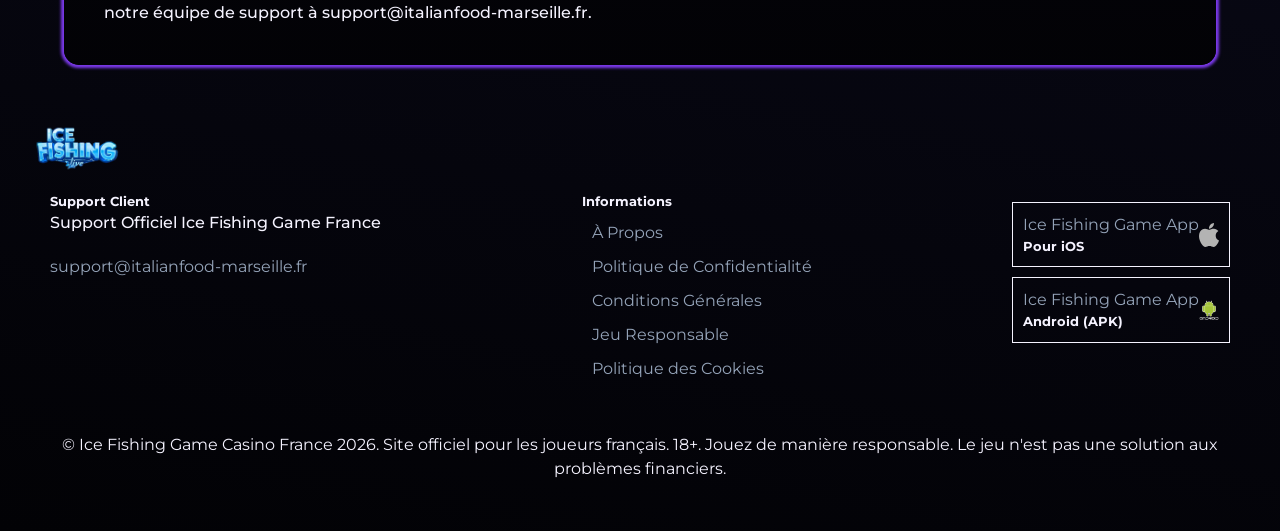
<file: responsible-gambling/index.html>
<!DOCTYPE html>
<html lang="fr">

<head>
    <meta charset="UTF-8">
    <meta name="viewport" content="width=device-width,initial-scale=1">
    <link rel="stylesheet" href="/style.css">
    <link rel="shortcut icon" href="/favicon.ico" type="image/x-icon">
    <title>Maîtriser le jeu responsable avec Ice Fishing Game France</title>
    <meta name="description"
        content="Ice Fishing Game France vous aide à jouer intelligemment et à garder le contrôle. Apprenez à reconnaître les comportements à risque, utilisez des outils d'autogestion efficaces et trouvez une aide professionnelle pour un jeu sécurisé.">
    <meta name="robots" content="index, follow">
    <link rel="canonical" href="https://www.italianfood-marseille.fr/responsible-gambling/">

    <meta property="og:title" content="Maîtriser le jeu responsable avec Ice Fishing Game France">
    <meta property="og:description"
        content="Ice Fishing Game France vous aide à jouer intelligemment et à garder le contrôle. Apprenez à reconnaître les comportements à risque, utilisez des outils d'autogestion efficaces et trouvez une aide professionnelle pour un jeu sécurisé.">
    <meta property="og:type" content="website">
    <meta property="og:url" content="https://www.italianfood-marseille.fr/responsible-gambling/">
    <meta property="og:image" content="https://www.italianfood-marseille.fr/img/logo.webp">
    <meta name="twitter:card" content="summary_large_image">
    <meta name="twitter:title" content="Maîtriser le jeu responsable avec Ice Fishing Game France">
    <meta name="twitter:description"
        content="Ice Fishing Game France vous aide à jouer intelligemment et à garder le contrôle. Apprenez à reconnaître les comportements à risque, utilisez des outils d'autogestion efficaces et trouvez une aide professionnelle pour un jeu sécurisé.">
    <meta name="twitter:image" content="https://www.italianfood-marseille.fr/img/logo.webp">
</head>

<body>
    <header>
        <a href="/">
            <img src="/img/logo.webp" alt="Ice Fishing Game France Logo" width="100" height="50" class="h-logo" />
        </a>
        <a href="/play/" rel="nofollow" class="red-btn">Jouer Maintenant</a>
    </header>

    <main>
        <div class="main-container">
            <h1>Ice Fishing Game France – Défenseur d'un jeu sûr et équilibré</h1>
            <p class="txt">
                Chez <strong>Ice Fishing Game France</strong>, nous croyons que le jeu doit être une activité
                divertissante et
                maîtrisée. Notre engagement envers la sécurité des joueurs est au cœur de nos opérations. Cette page est
                dédiée à vous fournir les connaissances, outils et ressources pour profiter de nos jeux de manière
                responsable. Que vous soyez à Paris, Lyon ou n'importe où en France, comprendre les principes du jeu
                responsable est essentiel pour une expérience positive.
            </p>

            <h2>Stratégies éprouvées pour un jeu sain et agréable</h2>
            <p class="txt">
                Un jeu agréable commence par une approche équilibrée. Fixez des limites claires de temps et d'argent
                avant de commencer à jouer. Considérez le jeu comme un loisir, pas comme un moyen de gagner de l'argent.
                Il est important de faire des pauses régulières et de ne jamais tenter de rattraper vos pertes. Chez
                <strong>Ice Fishing Game France</strong>, nous fournissons des outils intégrés pour vous aider à gérer
                votre
                jeu, y compris des limites de dépôt, des rappels de session et des options d'auto-exclusion. Utiliser
                ces stratégies contribue à garantir que votre jeu reste une partie plaisante de votre mode de vie.
            </p>

            <h2>Identifier les signes avant-coureurs avant que des problèmes n'apparaissent</h2>
            <p class="txt">
                Reconnaître les premiers signes d'un comportement à risque est crucial pour garder le contrôle. Soyez
                attentif si vous constatez que vous passez plus de temps ou dépensez plus d'argent que prévu, que vous
                pensez constamment au jeu, ou que vous négligez le travail, la famille ou les responsabilités sociales.
                Emprunter de l'argent pour jouer, se sentir agité ou irritable quand on ne joue pas, et tenter de
                rattraper ses pertes sont de forts signaux d'alerte. Si vous remarquez ces schémas chez vous ou chez un
                proche, il est temps de faire une pause et de demander du soutien.
            </p>

            <h2>Démystifier les mythes et idées reçues courants sur le jeu</h2>
            <p class="txt">
                De nombreuses idées fausses sur le jeu peuvent conduire à des comportements risqués. Un mythe courant
                est qu'un gain est "dû" après une série de pertes – c'est ce qu'on appelle l'erreur du parieur. Chaque
                tour de jeu est indépendant et aléatoire. Un autre mythe est que certaines stratégies peuvent garantir
                des gains dans les jeux de hasard. Bien que l'habileté puisse améliorer les chances dans certains jeux,
                le hasard joue toujours un rôle significatif. Comprendre que la maison a toujours un avantage
                statistique aide à fixer des attentes réalistes.
            </p>

            <h2>Outils d'auto-évaluation pour garder votre jeu sous contrôle</h2>
            <p class="txt">
                <strong>Ice Fishing Game</strong> propose des outils pratiques pour vous aider à rester maître de votre
                jeu.
                Vous pouvez définir des limites de dépôt quotidiennes, hebdomadaires ou mensuelles directement dans
                votre compte. Notre fonction de vérification de réalité fournit des rappels réguliers de la durée de
                votre session. Nous proposons également la possibilité de faire une courte pause (auto-exclusion
                temporaire) de 24 heures à 30 jours, ou une période d'auto-exclusion plus longue si nécessaire. Examiner
                régulièrement votre historique de jeu dans votre tableau de bord est une autre manière efficace de
                surveiller vos habitudes.
            </p>

            <h2>Réseaux de soutien pour les familles touchées par le jeu</h2>
            <p class="txt">
                Le jeu problématique peut affecter non seulement le joueur mais aussi sa famille et ses amis. Si vous
                êtes inquiet pour les habitudes de jeu d'un proche, abordez la conversation avec soin et sans jugement.
                Encouragez-le à utiliser nos outils de jeu responsable et à chercher une aide professionnelle. En
                France, des organismes comme <strong>Joueurs Info Service</strong> ou l'<strong>ANJ (Autorité Nationale
                    des Jeux)</strong> proposent un soutien et des conseils gratuits et confidentiels pour les familles
                concernées. Vous n'avez pas à faire face seul à ce défi.
            </p>

            <h2>Contactez des professionnels de confiance pour obtenir de l'aide et des conseils</h2>
            <p class="txt">
                Si vous sentez que votre jeu devient difficile à gérer, demander de l'aide professionnelle est un signe
                de force. En France, un soutien gratuit et confidentiel est disponible 24h/24 et 7j/7. Contactez la
                ligne nationale d'écoute au <strong>09 74 75 13 13</strong> (appel non surtaxé) ou rendez-vous sur le
                site <strong>joueurs-info-service.fr</strong> pour un chat en ligne et des ressources. Ces services sont
                assurés par des professionnels formés qui comprennent le contexte local et peuvent fournir des conseils
                adaptés aux Français.
            </p>

            <h2>Engagement à protéger les mineurs et à promouvoir un jeu responsable</h2>
            <p class="txt">
                Protéger les mineurs du jeu est une responsabilité fondamentale. <strong>Ice Fishing Game
                    France</strong>
                applique strictement une politique d'âge 18+. Nous utilisons des processus robustes de vérification
                d'âge lors de l'inscription. Nous exhortons également les parents et tuteurs à utiliser les contrôles
                parentaux au niveau des appareils, à garder leurs identifiants de compte sécurisés et à éduquer les
                jeunes sur les risques associés au jeu. Le jeu est une activité pour adultes, et notre plateforme est
                conçue pour être accessible uniquement par les personnes majeures.
            </p>

            <p class="txt">
                Chez <strong>Ice Fishing Game France</strong>, votre bien-être est notre priorité. Nous nous engageons à
                fournir
                un environnement sûr, équitable et divertissant pour tous nos joueurs. En jouant de manière responsable,
                en utilisant les outils disponibles et en sachant où trouver de l'aide, vous pouvez garantir que votre
                expérience de jeu reste positive. N'oubliez pas que le jeu ne doit jamais être considéré comme une
                solution aux problèmes financiers. Si vous avez des questions sur nos mesures de jeu responsable,
                veuillez contacter notre équipe de support à <a
                    href="mailto:support@italianfood-marseille.fr">support@italianfood-marseille.fr</a>.
            </p>
        </div>
    </main>

    <footer>
        <div class="f-logo">
            <a href="/" rel="nofollow">
                <img src="/img/logo.webp" alt="Ice Fishing Game France" width="100" height="50" />
            </a>
            <hr />
        </div>

        <div class="f-info">
            <div>
                <p class="f-txt">Support Client</p>
                <p class="txt">Support Officiel Ice Fishing Game France</p>
                <a href="mailto:support@italianfood-marseille.fr">support@italianfood-marseille.fr</a>
            </div>

            <div>
                <p class="f-txt">Informations</p>
                <ul class="list">
                    <li><a href="/about-us/">À Propos</a></li>
                    <li><a href="/privacy-policy/">Politique de Confidentialité</a></li>
                    <li><a href="/terms-and-conditions/">Conditions Générales</a></li>
                    <li><a href="/responsible-gambling/">Jeu Responsable</a></li>
                    <li><a href="/cookie-policy/">Politique des Cookies</a></li>
                </ul>
            </div>

            <div>
                <a class="ios" href="/play/" rel="nofollow">
                    <div>
                        <p>Ice Fishing Game App</p>
                        <p class="f-txt">Pour iOS</p>
                    </div>
                    <img src="/img/Apple_logo_grey.svg" alt="Logo Apple" width="20" height="20" />
                </a>

                <a class="ios" href="/play/" rel="nofollow">
                    <div>
                        <p>Ice Fishing Game App</p>
                        <p class="f-txt">Android (APK)</p>
                    </div>
                    <img src="/img/Android_robot.svg.webp" alt="Logo Android" width="20" height="20" />
                </a>
            </div>
        </div>

        <hr />

        <p class="txt-f">
            © Ice Fishing Game Casino France 2026. Site officiel pour les joueurs français. 18+. Jouez de manière
            responsable. Le jeu
            n'est pas une solution aux problèmes financiers.
        </p>
    </footer>
</body>

</html>
</file>
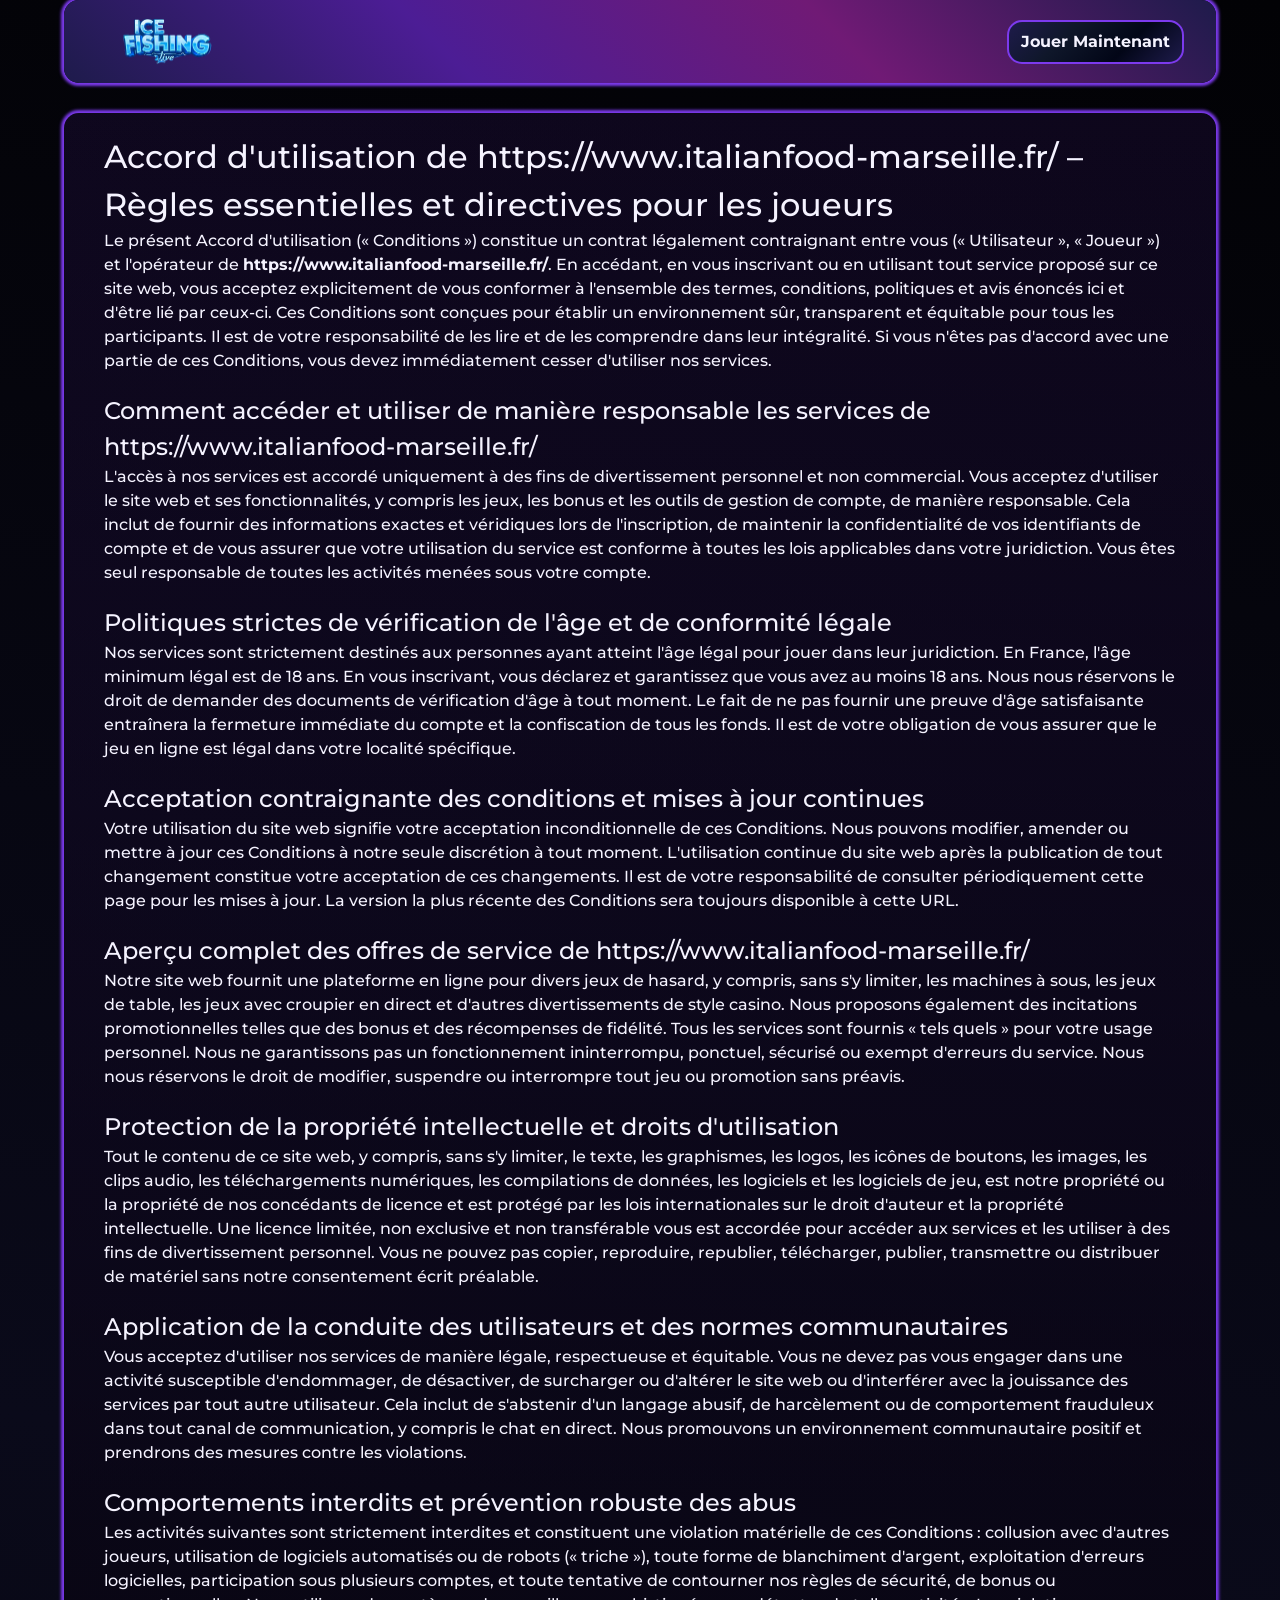
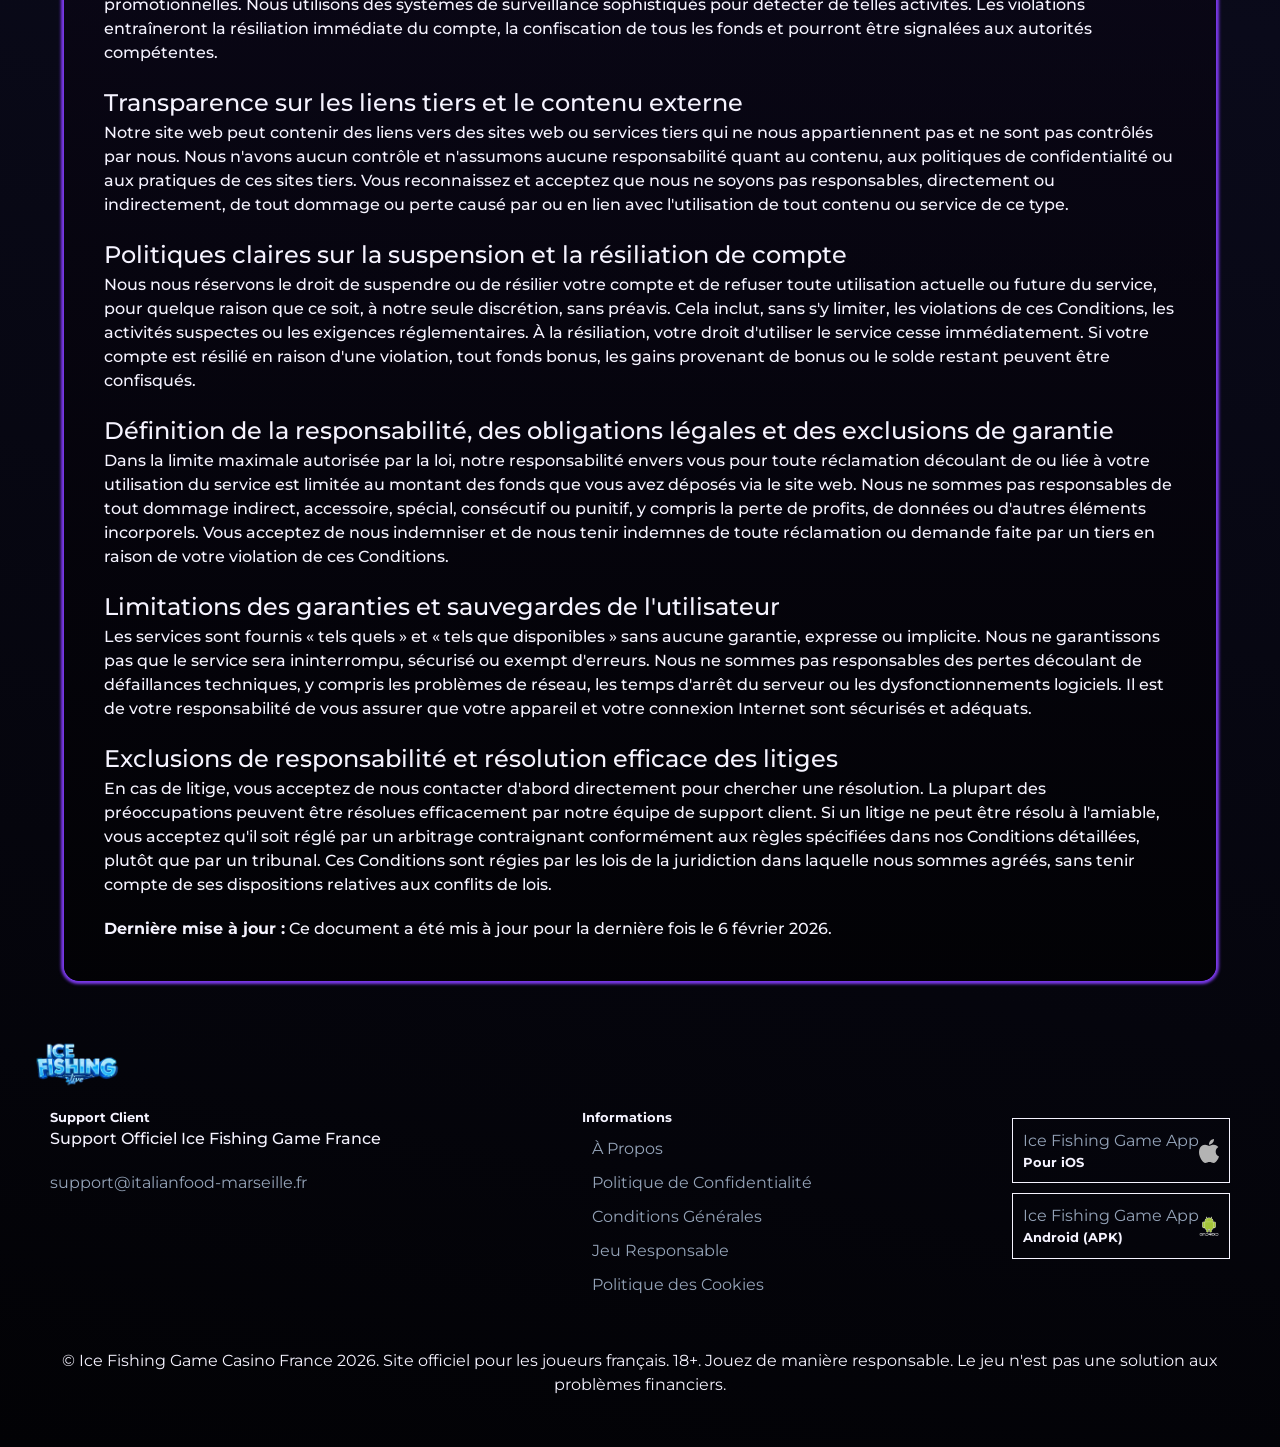
<file: terms-and-conditions/index.html>
<!DOCTYPE html>
<html lang="fr">

<head>
    <meta charset="UTF-8">
    <meta name="viewport" content="width=device-width,initial-scale=1">
    <link rel="stylesheet" href="/style.css">
    <link rel="shortcut icon" href="/favicon.ico" type="image/x-icon">
    <title>Accord d'utilisation et responsabilités du joueur sur https://www.italianfood-marseille.fr/</title>
    <meta name="description"
        content="En utilisant https://www.italianfood-marseille.fr/, vous acceptez des conditions claires conçues pour protéger vos droits et garantir une expérience de jeu sûre, transparente et équitable.">
    <meta name="robots" content="index, follow">
    <link rel="canonical" href="https://www.italianfood-marseille.fr/terms-and-conditions/">
</head>

<body>
    <header>
        <a href="/">
            <img src="/img/logo.webp" alt="Ice Fishing Game France Logo" width="100" height="50" class="h-logo" />
        </a>
        <a href="/play/" rel="nofollow" class="red-btn">Jouer Maintenant</a>
    </header>

    <main>
        <div class="main-container">
            <h1>Accord d'utilisation de https://www.italianfood-marseille.fr/ – Règles essentielles et directives pour
                les
                joueurs</h1>
            <p class="txt">
                Le présent Accord d'utilisation (« Conditions ») constitue un contrat légalement contraignant entre vous
                (« Utilisateur », « Joueur ») et l'opérateur de <strong>https://www.italianfood-marseille.fr/</strong>.
                En
                accédant, en vous inscrivant ou en utilisant tout service proposé sur ce site web, vous acceptez
                explicitement de vous conformer à l'ensemble des termes, conditions, politiques et avis énoncés ici et
                d'être lié par ceux-ci. Ces Conditions sont conçues pour établir un environnement sûr, transparent et
                équitable pour tous les participants. Il est de votre responsabilité de les lire et de les comprendre
                dans leur intégralité. Si vous n'êtes pas d'accord avec une partie de ces Conditions, vous devez
                immédiatement cesser d'utiliser nos services.
            </p>

            <h2>Comment accéder et utiliser de manière responsable les services de https://www.italianfood-marseille.fr/
            </h2>
            <p class="txt">
                L'accès à nos services est accordé uniquement à des fins de divertissement personnel et non commercial.
                Vous acceptez d'utiliser le site web et ses fonctionnalités, y compris les jeux, les bonus et les outils
                de gestion de compte, de manière responsable. Cela inclut de fournir des informations exactes et
                véridiques lors de l'inscription, de maintenir la confidentialité de vos identifiants de compte et de
                vous assurer que votre utilisation du service est conforme à toutes les lois applicables dans votre
                juridiction. Vous êtes seul responsable de toutes les activités menées sous votre compte.
            </p>

            <h2>Politiques strictes de vérification de l'âge et de conformité légale</h2>
            <p class="txt">
                Nos services sont strictement destinés aux personnes ayant atteint l'âge légal pour jouer dans leur
                juridiction. En France, l'âge minimum légal est de 18 ans. En vous inscrivant, vous déclarez et
                garantissez que vous avez au moins 18 ans. Nous nous réservons le droit de demander des documents de
                vérification d'âge à tout moment. Le fait de ne pas fournir une preuve d'âge satisfaisante entraînera la
                fermeture immédiate du compte et la confiscation de tous les fonds. Il est de votre obligation de vous
                assurer que le jeu en ligne est légal dans votre localité spécifique.
            </p>

            <h2>Acceptation contraignante des conditions et mises à jour continues</h2>
            <p class="txt">
                Votre utilisation du site web signifie votre acceptation inconditionnelle de ces Conditions. Nous
                pouvons modifier, amender ou mettre à jour ces Conditions à notre seule discrétion à tout moment.
                L'utilisation continue du site web après la publication de tout changement constitue votre acceptation
                de ces changements. Il est de votre responsabilité de consulter périodiquement cette page pour les mises
                à jour. La version la plus récente des Conditions sera toujours disponible à cette URL.
            </p>

            <h2>Aperçu complet des offres de service de https://www.italianfood-marseille.fr/</h2>
            <p class="txt">
                Notre site web fournit une plateforme en ligne pour divers jeux de hasard, y compris, sans s'y limiter,
                les machines à sous, les jeux de table, les jeux avec croupier en direct et d'autres divertissements de
                style casino. Nous proposons également des incitations promotionnelles telles que des bonus et des
                récompenses de fidélité. Tous les services sont fournis « tels quels » pour votre usage personnel. Nous
                ne garantissons pas un fonctionnement ininterrompu, ponctuel, sécurisé ou exempt d'erreurs du service.
                Nous nous réservons le droit de modifier, suspendre ou interrompre tout jeu ou promotion sans préavis.
            </p>

            <h2>Protection de la propriété intellectuelle et droits d'utilisation</h2>
            <p class="txt">
                Tout le contenu de ce site web, y compris, sans s'y limiter, le texte, les graphismes, les logos, les
                icônes de boutons, les images, les clips audio, les téléchargements numériques, les compilations de
                données, les logiciels et les logiciels de jeu, est notre propriété ou la propriété de nos concédants de
                licence et est protégé par les lois internationales sur le droit d'auteur et la propriété
                intellectuelle. Une licence limitée, non exclusive et non transférable vous est accordée pour accéder
                aux services et les utiliser à des fins de divertissement personnel. Vous ne pouvez pas copier,
                reproduire, republier, télécharger, publier, transmettre ou distribuer de matériel sans notre
                consentement écrit préalable.
            </p>

            <h2>Application de la conduite des utilisateurs et des normes communautaires</h2>
            <p class="txt">
                Vous acceptez d'utiliser nos services de manière légale, respectueuse et équitable. Vous ne devez pas
                vous engager dans une activité susceptible d'endommager, de désactiver, de surcharger ou d'altérer le
                site web ou d'interférer avec la jouissance des services par tout autre utilisateur. Cela inclut de
                s'abstenir d'un langage abusif, de harcèlement ou de comportement frauduleux dans tout canal de
                communication, y compris le chat en direct. Nous promouvons un environnement communautaire positif et
                prendrons des mesures contre les violations.
            </p>

            <h2>Comportements interdits et prévention robuste des abus</h2>
            <p class="txt">
                Les activités suivantes sont strictement interdites et constituent une violation matérielle de ces
                Conditions : collusion avec d'autres joueurs, utilisation de logiciels automatisés ou de robots («
                triche »), toute forme de blanchiment d'argent, exploitation d'erreurs logicielles, participation sous
                plusieurs comptes, et toute tentative de contourner nos règles de sécurité, de bonus ou promotionnelles.
                Nous utilisons des systèmes de surveillance sophistiqués pour détecter de telles activités. Les
                violations entraîneront la résiliation immédiate du compte, la confiscation de tous les fonds et
                pourront être signalées aux autorités compétentes.
            </p>

            <h2>Transparence sur les liens tiers et le contenu externe</h2>
            <p class="txt">
                Notre site web peut contenir des liens vers des sites web ou services tiers qui ne nous appartiennent
                pas et ne sont pas contrôlés par nous. Nous n'avons aucun contrôle et n'assumons aucune responsabilité
                quant au contenu, aux politiques de confidentialité ou aux pratiques de ces sites tiers. Vous
                reconnaissez et acceptez que nous ne soyons pas responsables, directement ou indirectement, de tout
                dommage ou perte causé par ou en lien avec l'utilisation de tout contenu ou service de ce type.
            </p>

            <h2>Politiques claires sur la suspension et la résiliation de compte</h2>
            <p class="txt">
                Nous nous réservons le droit de suspendre ou de résilier votre compte et de refuser toute utilisation
                actuelle ou future du service, pour quelque raison que ce soit, à notre seule discrétion, sans préavis.
                Cela inclut, sans s'y limiter, les violations de ces Conditions, les activités suspectes ou les
                exigences réglementaires. À la résiliation, votre droit d'utiliser le service cesse immédiatement. Si
                votre compte est résilié en raison d'une violation, tout fonds bonus, les gains provenant de bonus ou le
                solde restant peuvent être confisqués.
            </p>

            <h2>Définition de la responsabilité, des obligations légales et des exclusions de garantie</h2>
            <p class="txt">
                Dans la limite maximale autorisée par la loi, notre responsabilité envers vous pour toute réclamation
                découlant de ou liée à votre utilisation du service est limitée au montant des fonds que vous avez
                déposés via le site web. Nous ne sommes pas responsables de tout dommage indirect, accessoire, spécial,
                consécutif ou punitif, y compris la perte de profits, de données ou d'autres éléments incorporels. Vous
                acceptez de nous indemniser et de nous tenir indemnes de toute réclamation ou demande faite par un tiers
                en raison de votre violation de ces Conditions.
            </p>

            <h2>Limitations des garanties et sauvegardes de l'utilisateur</h2>
            <p class="txt">
                Les services sont fournis « tels quels » et « tels que disponibles » sans aucune garantie, expresse ou
                implicite. Nous ne garantissons pas que le service sera ininterrompu, sécurisé ou exempt d'erreurs. Nous
                ne sommes pas responsables des pertes découlant de défaillances techniques, y compris les problèmes de
                réseau, les temps d'arrêt du serveur ou les dysfonctionnements logiciels. Il est de votre responsabilité
                de vous assurer que votre appareil et votre connexion Internet sont sécurisés et adéquats.
            </p>

            <h2>Exclusions de responsabilité et résolution efficace des litiges</h2>
            <p class="txt">
                En cas de litige, vous acceptez de nous contacter d'abord directement pour chercher une résolution. La
                plupart des préoccupations peuvent être résolues efficacement par notre équipe de support client. Si un
                litige ne peut être résolu à l'amiable, vous acceptez qu'il soit réglé par un arbitrage contraignant
                conformément aux règles spécifiées dans nos Conditions détaillées, plutôt que par un tribunal. Ces
                Conditions sont régies par les lois de la juridiction dans laquelle nous sommes agréés, sans tenir
                compte de ses dispositions relatives aux conflits de lois.
            </p>

            <p class="txt">
                <strong>Dernière mise à jour :</strong> Ce document a été mis à jour pour la dernière fois le 6 février
                2026.
            </p>
        </div>
    </main>

    <footer>
        <div class="f-logo">
            <a href="/" rel="nofollow">
                <img src="/img/logo.webp" alt="Ice Fishing Game France" width="100" height="50" />
            </a>
            <hr />
        </div>

        <div class="f-info">
            <div>
                <p class="f-txt">Support Client</p>
                <p class="txt">Support Officiel Ice Fishing Game France</p>
                <a href="mailto:support@italianfood-marseille.fr">support@italianfood-marseille.fr</a>
            </div>

            <div>
                <p class="f-txt">Informations</p>
                <ul class="list">
                    <li><a href="/about-us/">À Propos</a></li>
                    <li><a href="/privacy-policy/">Politique de Confidentialité</a></li>
                    <li><a href="/terms-and-conditions/">Conditions Générales</a></li>
                    <li><a href="/responsible-gambling/">Jeu Responsable</a></li>
                    <li><a href="/cookie-policy/">Politique des Cookies</a></li>
                </ul>
            </div>

            <div>
                <a class="ios" href="/play/" rel="nofollow">
                    <div>
                        <p>Ice Fishing Game App</p>
                        <p class="f-txt">Pour iOS</p>
                    </div>
                    <img src="/img/Apple_logo_grey.svg" alt="Logo Apple" width="20" height="20" />
                </a>

                <a class="ios" href="/play/" rel="nofollow">
                    <div>
                        <p>Ice Fishing Game App</p>
                        <p class="f-txt">Android (APK)</p>
                    </div>
                    <img src="/img/Android_robot.svg.webp" alt="Logo Android" width="20" height="20" />
                </a>
            </div>
        </div>

        <hr />

        <p class="txt-f">
            © Ice Fishing Game Casino France 2026. Site officiel pour les joueurs français. 18+. Jouez de manière
            responsable. Le jeu
            n'est pas une solution aux problèmes financiers.
        </p>
    </footer>
</body>

</html>
</file>
<file: style.css>
@font-face {
	font-family: Montserrat;
	src: url('./font/Montserrat-Regular.ttf') format('truetype');
	font-weight: 400;
	font-style: normal;
}
@font-face {
	font-family: Montserrat;
	src: url('./font/Montserrat-Medium.ttf') format('truetype');
	font-weight: 500;
	font-style: normal;
}
@font-face {
	font-family: Montserrat;
	src: url('./font/Montserrat-Bold.ttf') format('truetype');
	font-weight: 700;
	font-style: normal;
}

:root {
	--background: linear-gradient(190deg, #020205 0%, #0a0a1a 50%, #020205 100%);
	--header: linear-gradient(45deg, #1e1b4b, #4c1d95, #701a75, #1e1b4b);
	--btn: linear-gradient(135deg, #d946ef, #7e22ce, #4c1d95, #a855f7);
	--container: linear-gradient(180deg, rgba(76, 29, 149, 0.15), rgba(2, 2, 5, 0.95));
	--second-btn: linear-gradient(135deg, #1e1b4b, #0f172a, #020617, #1e1b4b);
	--border-radius: 15px;
	--white: #f5f3ff;
	--grey: #94a3b8;
	--dark: #020205;
	--dark-second: #0f172a;

	--border: #7c3aed;
}

* {
	margin: 0;
	padding: 0;
	box-sizing: border-box;
	scroll-behavior: smooth;
	/* border: 1px solid red; */
}

ul,
ol {
	list-style-position: inside;
	padding-left: 10px;
}

a {
	text-decoration: none;
	color: inherit;
}

img,
video {
	max-width: 100%;
	height: auto;
	display: block;
}

button {
	all: unset;
	cursor: pointer;
	box-sizing: border-box;
}

input,
textarea,
button,
select {
	font: inherit;
	border: none;
	outline: none;
}

h1,
h2,
h3,
h4,
h5,
h6 {
	font-weight: 500;
	color: var(--white);
}

body {
	font-family: 'Montserrat', sans-serif;
	font-size: 1rem;
	line-height: 1.5;
	background: var(--background);
	color: var(--grey);
	box-sizing: border-box;
}

main {
	width: 90%;
	gap: 30px;
	margin: 30px auto;
}

.title {
	font-size: 1.5rem;
	font-weight: 700;
	color: var(--white);
	margin: 10px auto;
}

.txt {
	font-size: 1rem;
	font-weight: 500;
	color: var(--white);
	margin-bottom: 20px;
}
/* normilize end */

header {
	position: relative;
	display: flex;
	align-items: center;
	justify-content: space-between;
	width: 90%;
	margin: 0 auto;
	padding: 16px 32px;
	background: var(--header);
	box-shadow: 0 0 3px 3px var(--border);
	border-radius: var(--border-radius);
	position: sticky;
	top: 0;
	z-index: 150;
	overflow: hidden;
}

@keyframes spinSlow {
	from {
		transform: rotate(0deg);
	}
	to {
		transform: rotate(360deg);
	}
}

.h-logo {
	margin-left: 20px;
	z-index: 150;
	border-radius: 5px;
}

.h-btn {
	display: flex;
	align-items: center;
	justify-content: space-between;
	width: 30%;
}

.inherit-btn {
	padding: 8px 12px;
	border: 2px solid var(--second-btn);
	font-size: 1rem;
	color: var(--white);
	font-weight: 700;
	transition: transform 0.5s ease;
}

.inherit-btn:hover {
	background: var(--second-btn);
	transform: scale(1.2);
}

.red-btn {
	position: relative;
	background: var(--second-btn);
	padding: 8px 12px;
	border: 2px solid var(--border);
	border-radius: var(--border-radius);
	font-size: 1rem;
	color: var(--white);
	font-weight: 700;
	z-index: 1;
	transition: all 0.4s ease;
}

.red-btn:hover {
	transform: scale(0.95);
	box-shadow: 0 0 13px var(--border);
}

.arrow {
	position: fixed;
	top: 50%;
	left: 2%;
	width: 2px;
	height: 120px;
	background: linear-gradient(
		to bottom,
		var(--grey) 0%,
		var(--grey) 40%,
		var(--border) 50%,
		var(--grey) 60%,
		var(--grey) 100%
	);
	background-size: 100% 250%;
	animation: scroll-flow 0.9s infinite linear;
}

.arrow::before {
	content: '';
	position: absolute;
	bottom: 3px;
	left: -1px;
	width: 10px;
	height: 10px;
	border-left: 2px solid var(--grey);
	border-bottom: 2px solid var(--grey);
	transform: rotate(-45deg) translateX(-50%);
	animation: arrow-glow 0.9s infinite linear;
}

@keyframes scroll-flow {
	0% {
		background-position: 0% 100%;
	}
	100% {
		background-position: 0% 0%;
	}
}

@keyframes arrow-glow {
	0%,
	80% {
		border-color: var(--grey);
	}
	90% {
		border-color: var(--border);
	}
	100% {
		border-color: var(--grey);
	}
}

.main-banner,
.small-banner {
	display: flex;
	align-items: stretch;
	justify-content: space-between;
	gap: 20px;
	margin: 30px auto;
}

.banner-container {
	background-image: url(./img/1.webp);
	background-repeat: no-repeat;
	background-position: 65%;
	background-size: cover;
	display: flex;
	flex-direction: column;
	align-items: center;
	justify-content: space-evenly;
	padding: 20px;
	width: 50%;
	height: 400px;
	gap: 10px;
}

.banner-container p {
	width: 70%;
	text-shadow: 0 0 5px #000;
	margin-bottom: 10px;
}

.title-box {
	backdrop-filter: blur(1px);
	padding: 2px;
}

.info-box {
	margin: 20px auto;
	width: 80%;
	display: flex;
	flex-direction: column;
	align-items: center;
	justify-content: center;
}

.info-box img {
	width: 60%;
	height: auto;
	border-radius: 20px;
}

.info-txt {
	font-size: 1rem;
	font-weight: 400;
	color: var(--white);
	margin: 8px auto;
}

.btn-dep {
	padding: 8px 16px;
	font-size: 1rem;
	background: var(--btn);
	color: var(--white);
	font-weight: 800;
	border: 3px solid var(--grey);
	border-radius: var(--border-radius);
	box-shadow:
		1px 1px 2px var(--btn),
		0 0 1em var(--btn),
		0 0 0.2em #fff;
	transition: transform 0.5s ease;
}

.btn-dep:hover {
	transform: scale(1.2);
	background: var(--white);
	color: var(--border);
}

.btn-dep:active {
	background: var(--btn);
	box-shadow: 0 5px var(--header);
	transform: translateY(4px);
}

.banner-bonus-gift {
	background: red url(img/2.webp);
	padding: 20px;
	background-size: cover;
	background-repeat: no-repeat;
	width: 25%;
	display: flex;
	flex-direction: column;
	align-items: center;
	justify-content: space-between;
}

.banner-bonus-cash {
	background-image: url(img/3.webp);
	padding: 20px;
	background-size: cover;
	background-repeat: no-repeat;
	width: 25%;
	display: flex;
	flex-direction: column;
	align-items: center;
	justify-content: space-between;
}

.sb-container {
	position: relative;
	display: flex;
	align-items: center;
	justify-content: space-between;
	padding: 20px;
	width: 100%;
	margin: 0 auto;
	background: var(--header);
	box-shadow: 0 0 8px var(--border);
	border-radius: 10%;
	transition: all 0.5s ease;
	overflow: hidden;
	z-index: 1;
}

.sb-container::before {
	content: '';
	position: absolute;
	inset: 0;
	background: var(--header);
	opacity: 0;
	transform: rotate(180deg);
	transition: opacity 0.6s ease;
	z-index: -1;
}

.sb-container:hover::before {
	opacity: 1;
}

.sb-container:hover {
	transform: scale(0.96);
	box-shadow:
		0 0 3px var(--dark),
		0 0 15px var(--border);
}

.sb-container:hover img {
	transform: rotate(10deg);
	transition: all 0.4s ease;
}

.sb-container .title {
	text-align: left;
	margin: 0;
}

.banner-container,
.banner-bonus-gift,
.banner-bonus-cash,
.main-container {
	border-radius: var(--border-radius);
}

.banner-container,
.banner-bonus-gift,
.banner-bonus-cash,
.main-container {
	background-color: var(--dark);
	transition: all 0.3s ease;
	box-shadow: 0 0 3px 3px var(--border);
}

.banner-container:hover,
.banner-bonus-gift:hover,
.banner-bonus-cash:hover,
.main-container:hover {
	animation: pulse 0.7s infinite;
}

@keyframes pulse {
	50% {
		box-shadow: 0 0 10px var(--border);
	}
}

.main-container {
	background: var(--container);
	padding: 20px 40px;
}

.popular-games {
	display: flex;
	align-items: stretch;
	justify-content: center;
	gap: 20px;
}
.game img {
	width: 80%;
}

.table-wrapper {
	overflow-x: auto;
	margin-top: 1.5rem;
	border-radius: var(--border-radius);
	width: 100%;
}

.table-wrapper table {
	width: 100%;
	border-collapse: collapse;
	color: var(--white);
	font-size: 1rem;
	min-width: 320px;
	border-radius: 12px;
}

td,
th {
	border: 1px solid var(--grey);
	padding: 8px;
}

th {
	padding-top: 12px;
	padding-bottom: 12px;
	text-align: left;
	background: var(--btn);
	color: var(--white);
}

footer {
	padding: 30px;
}

footer ul {
	list-style: none;
}

footer ul li {
	margin: 10px 0;
}

.f-logo {
	display: flex;
	align-items: flex-start;
	align-items: end;
	gap: 10px;
}
hr {
	width: 100%;
	height: 2px;
	border: none;
	background: linear-gradient(90deg, var(--white) 0%, var(--background) 97%);
}

.f-info {
	display: flex;
	align-items: flex-start;
	justify-content: space-between;
	gap: 30px;
	padding: 20px;
}

.f-txt {
	color: var(--white);
	font-size: 0.8rem;
	font-weight: 600;
}

.ios {
	display: flex;
	align-items: center;
	justify-content: space-between;
	padding: 10px;
	border: 1px solid var(--white);
	margin: 10px 0;
}

.txt-f {
	color: var(--white);
	margin: 20px auto;
	text-align: center;
}

@media (max-width: 768px) {
	header {
		gap: 10px;
		width: 100%;
	}

	main {
		position: relative;
		width: 96%;
		margin: 0 auto;
	}

	.h-btn {
		width: 100%;
		margin: 4px auto;
		justify-content: space-evenly;
	}

	.inherit-btn,
	.red-btn {
		padding: 4px 8px;
	}

	.main-banner,
	.small-banner {
		display: flex;
		flex-direction: column;
		align-items: stretch;
		justify-content: space-between;
		gap: 20px;
		margin: 30px auto;
	}

	.banner-container {
		width: 100%;
		padding: 20px 10px;
		gap: 10px;
	}

	.banner-bonus-gift {
		width: 100%;
	}

	.banner-bonus-cash {
		width: 100%;
	}

	.txt {
		font-size: 0.8rem;
		margin-bottom: 8px;
	}

	.main-container {
		width: 96%;
		padding: 10px 8px;
		gap: 10px;
		margin: 0 auto;
	}

	table {
		font-size: 0.8rem;
	}

	footer {
		padding: 10px;
	}

	.f-info {
		flex-wrap: wrap;
		width: 100%;
	}

	footer div {
		width: 100%;
	}

	footer img {
		width: 30px;
		height: auto;
	}
}
</file>
